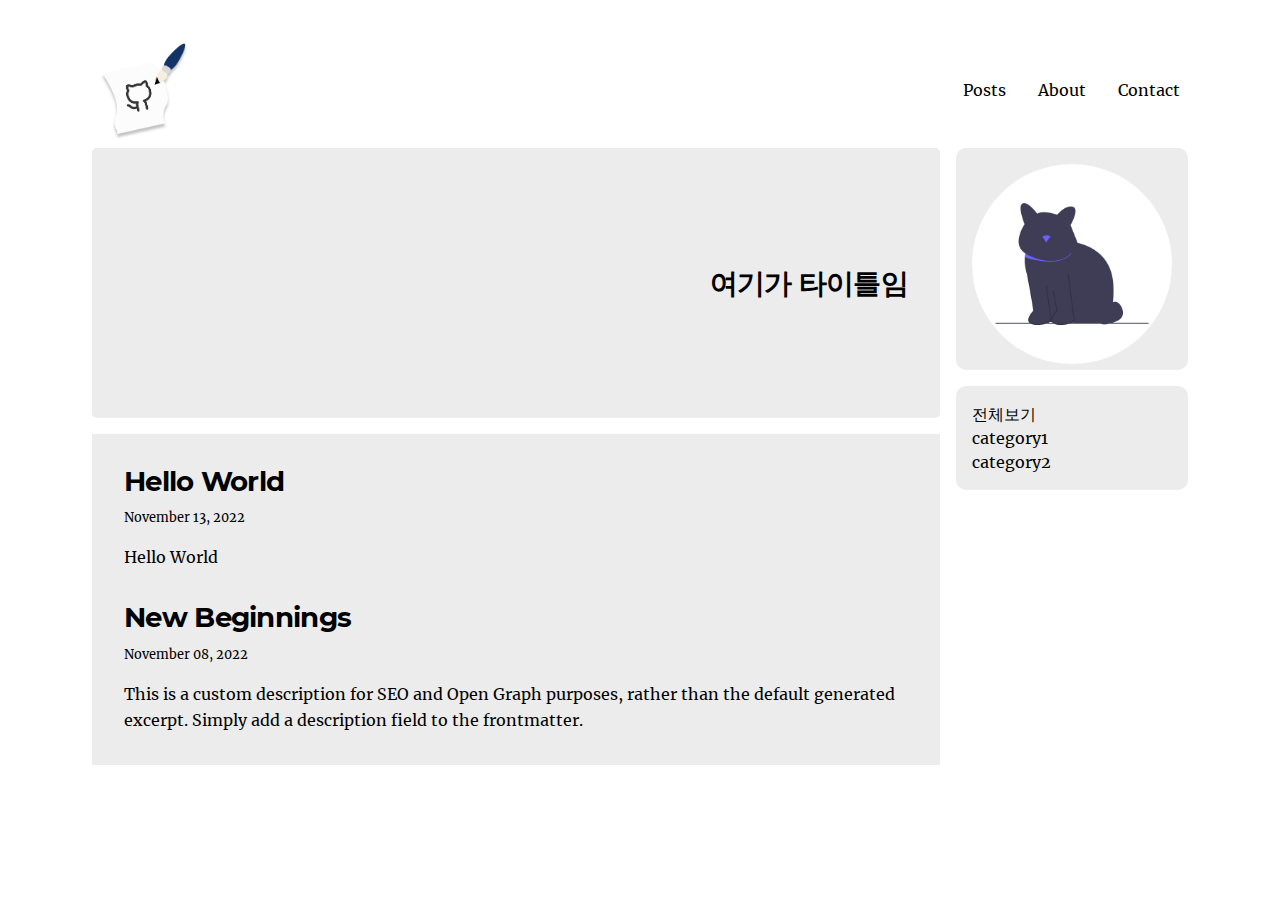
<file: index.html>
<!DOCTYPE html><html lang="en"><head><meta charSet="utf-8"/><meta http-equiv="x-ua-compatible" content="ie=edge"/><meta name="viewport" content="width=device-width, initial-scale=1, shrink-to-fit=no"/><meta name="generator" content="Gatsby 4.24.8"/><meta name="description" content="" data-gatsby-head="true"/><meta property="og:title" content="All posts" data-gatsby-head="true"/><meta property="og:description" content="" data-gatsby-head="true"/><meta property="og:type" content="website" data-gatsby-head="true"/><meta name="twitter:card" content="summary" data-gatsby-head="true"/><meta name="twitter:creator" content="" data-gatsby-head="true"/><meta name="twitter:title" content="All posts" data-gatsby-head="true"/><meta name="twitter:description" content="" data-gatsby-head="true"/><style data-href="/styles.4e8c32e294ae61811838.css" data-identity="gatsby-global-css">@font-face{font-display:swap;font-family:Montserrat;font-style:normal;font-weight:100;src:local("Montserrat Thin "),local("Montserrat-Thin"),url(/static/montserrat-latin-100-8d7d79679b70dbe27172b6460e7a7910.woff2) format("woff2"),url(/static/montserrat-latin-100-ec38980a9e0119a379e2a9b3dbb1901a.woff) format("woff")}@font-face{font-display:swap;font-family:Montserrat;font-style:italic;font-weight:100;src:local("Montserrat Thin italic"),local("Montserrat-Thinitalic"),url(/static/montserrat-latin-100italic-e279051046ba1286706adc886cf1c96b.woff2) format("woff2"),url(/static/montserrat-latin-100italic-3b325a3173c8207435cd1b76e19bf501.woff) format("woff")}@font-face{font-display:swap;font-family:Montserrat;font-style:normal;font-weight:200;src:local("Montserrat Extra Light "),local("Montserrat-Extra Light"),url(/static/montserrat-latin-200-9d266fbbfa6cab7009bd56003b1eeb67.woff2) format("woff2"),url(/static/montserrat-latin-200-2d8ba08717110d27122e54c34b8a5798.woff) format("woff")}@font-face{font-display:swap;font-family:Montserrat;font-style:italic;font-weight:200;src:local("Montserrat Extra Light italic"),local("Montserrat-Extra Lightitalic"),url(/static/montserrat-latin-200italic-6e5b3756583bb2263eb062eae992735e.woff2) format("woff2"),url(/static/montserrat-latin-200italic-a0d6f343e4b536c582926255367a57da.woff) format("woff")}@font-face{font-display:swap;font-family:Montserrat;font-style:normal;font-weight:300;src:local("Montserrat Light "),local("Montserrat-Light"),url(/static/montserrat-latin-300-00b3e893aab5a8fd632d6342eb72551a.woff2) format("woff2"),url(/static/montserrat-latin-300-ea303695ceab35f17e7d062f30e0173b.woff) format("woff")}@font-face{font-display:swap;font-family:Montserrat;font-style:italic;font-weight:300;src:local("Montserrat Light italic"),local("Montserrat-Lightitalic"),url(/static/montserrat-latin-300italic-56f34ea368f6aedf89583d444bbcb227.woff2) format("woff2"),url(/static/montserrat-latin-300italic-54b0bf2c8c4c12ffafd803be2466a790.woff) format("woff")}@font-face{font-display:swap;font-family:Montserrat;font-style:normal;font-weight:400;src:local("Montserrat Regular "),local("Montserrat-Regular"),url(/static/montserrat-latin-400-b71748ae4f80ec8c014def4c5fa8688b.woff2) format("woff2"),url(/static/montserrat-latin-400-0659a9f4e90db5cf51b50d005bff1e41.woff) format("woff")}@font-face{font-display:swap;font-family:Montserrat;font-style:italic;font-weight:400;src:local("Montserrat Regular italic"),local("Montserrat-Regularitalic"),url(/static/montserrat-latin-400italic-6eed6b4cbb809c6efc7aa7ddad6dbe3e.woff2) format("woff2"),url(/static/montserrat-latin-400italic-7583622cfde30ae49086d18447ab28e7.woff) format("woff")}@font-face{font-display:swap;font-family:Montserrat;font-style:normal;font-weight:500;src:local("Montserrat Medium "),local("Montserrat-Medium"),url(/static/montserrat-latin-500-091b209546e16313fd4f4fc36090c757.woff2) format("woff2"),url(/static/montserrat-latin-500-edd311588712a96bbf435fad264fff62.woff) format("woff")}@font-face{font-display:swap;font-family:Montserrat;font-style:italic;font-weight:500;src:local("Montserrat Medium italic"),local("Montserrat-Mediumitalic"),url(/static/montserrat-latin-500italic-c90ced68b46050061d1a41842d6dfb43.woff2) format("woff2"),url(/static/montserrat-latin-500italic-5146cbfe02b1deea5dffea27a5f2f998.woff) format("woff")}@font-face{font-display:swap;font-family:Montserrat;font-style:normal;font-weight:600;src:local("Montserrat SemiBold "),local("Montserrat-SemiBold"),url(/static/montserrat-latin-600-0480d2f8a71f38db8633b84d8722e0c2.woff2) format("woff2"),url(/static/montserrat-latin-600-b77863a375260a05dd13f86a1cee598f.woff) format("woff")}@font-face{font-display:swap;font-family:Montserrat;font-style:italic;font-weight:600;src:local("Montserrat SemiBold italic"),local("Montserrat-SemiBolditalic"),url(/static/montserrat-latin-600italic-cf46ffb11f3a60d7df0567f8851a1d00.woff2) format("woff2"),url(/static/montserrat-latin-600italic-c4fcfeeb057724724097167e57bd7801.woff) format("woff")}@font-face{font-display:swap;font-family:Montserrat;font-style:normal;font-weight:700;src:local("Montserrat Bold "),local("Montserrat-Bold"),url(/static/montserrat-latin-700-7dbcc8a5ea2289d83f657c25b4be6193.woff2) format("woff2"),url(/static/montserrat-latin-700-99271a835e1cae8c76ef8bba99a8cc4e.woff) format("woff")}@font-face{font-display:swap;font-family:Montserrat;font-style:italic;font-weight:700;src:local("Montserrat Bold italic"),local("Montserrat-Bolditalic"),url(/static/montserrat-latin-700italic-c41ad6bdb4bd504a843d546d0a47958d.woff2) format("woff2"),url(/static/montserrat-latin-700italic-6779372f04095051c62ed36bc1dcc142.woff) format("woff")}@font-face{font-display:swap;font-family:Montserrat;font-style:normal;font-weight:800;src:local("Montserrat ExtraBold "),local("Montserrat-ExtraBold"),url(/static/montserrat-latin-800-db9a3e0ba7eaea32e5f55328ace6cf23.woff2) format("woff2"),url(/static/montserrat-latin-800-4e3c615967a2360f5db87d2f0fd2456f.woff) format("woff")}@font-face{font-display:swap;font-family:Montserrat;font-style:italic;font-weight:800;src:local("Montserrat ExtraBold italic"),local("Montserrat-ExtraBolditalic"),url(/static/montserrat-latin-800italic-bf45bfa14805969eda318973947bc42b.woff2) format("woff2"),url(/static/montserrat-latin-800italic-fe82abb0bcede51bf724254878e0c374.woff) format("woff")}@font-face{font-display:swap;font-family:Montserrat;font-style:normal;font-weight:900;src:local("Montserrat Black "),local("Montserrat-Black"),url(/static/montserrat-latin-900-e66c7edc609e24bacbb705175669d814.woff2) format("woff2"),url(/static/montserrat-latin-900-8211f418baeb8ec880b80ba3c682f957.woff) format("woff")}@font-face{font-display:swap;font-family:Montserrat;font-style:italic;font-weight:900;src:local("Montserrat Black italic"),local("Montserrat-Blackitalic"),url(/static/montserrat-latin-900italic-4454c775e48152c1a72510ceed3603e2.woff2) format("woff2"),url(/static/montserrat-latin-900italic-efcaa0f6a82ee0640b83a0916e6e8d68.woff) format("woff")}@font-face{font-display:swap;font-family:Merriweather;font-style:normal;font-weight:300;src:local("Merriweather Light "),local("Merriweather-Light"),url(/static/merriweather-latin-300-fc117160c69a8ea0851b26dd14748ee4.woff2) format("woff2"),url(/static/merriweather-latin-300-58b18067ebbd21fda77b67e73c241d3b.woff) format("woff")}@font-face{font-display:swap;font-family:Merriweather;font-style:italic;font-weight:300;src:local("Merriweather Light italic"),local("Merriweather-Lightitalic"),url(/static/merriweather-latin-300italic-fe29961474f8dbf77c0aa7b9a629e4bc.woff2) format("woff2"),url(/static/merriweather-latin-300italic-23c3f1f88683618a4fb8d265d33d383a.woff) format("woff")}@font-face{font-display:swap;font-family:Merriweather;font-style:normal;font-weight:400;src:local("Merriweather Regular "),local("Merriweather-Regular"),url(/static/merriweather-latin-400-d9479e8023bef9cbd9bf8d6eabd6bf36.woff2) format("woff2"),url(/static/merriweather-latin-400-040426f99ff6e00b86506452e0d1f10b.woff) format("woff")}@font-face{font-display:swap;font-family:Merriweather;font-style:italic;font-weight:400;src:local("Merriweather Regular italic"),local("Merriweather-Regularitalic"),url(/static/merriweather-latin-400italic-2de7bfeaf08fb03d4315d49947f062f7.woff2) format("woff2"),url(/static/merriweather-latin-400italic-79db67aca65f5285964ab332bd65f451.woff) format("woff")}@font-face{font-display:swap;font-family:Merriweather;font-style:normal;font-weight:700;src:local("Merriweather Bold "),local("Merriweather-Bold"),url(/static/merriweather-latin-700-4b08e01d805fa35d7bf777f1b24314ae.woff2) format("woff2"),url(/static/merriweather-latin-700-22fb8afba4ab1f093b6ef9e28a9b6e92.woff) format("woff")}@font-face{font-display:swap;font-family:Merriweather;font-style:italic;font-weight:700;src:local("Merriweather Bold italic"),local("Merriweather-Bolditalic"),url(/static/merriweather-latin-700italic-cd92541b177652fffb6e3b952f1c33f1.woff2) format("woff2"),url(/static/merriweather-latin-700italic-f87f3d87cea0dd0979bfc8ac9ea90243.woff) format("woff")}@font-face{font-display:swap;font-family:Merriweather;font-style:normal;font-weight:900;src:local("Merriweather Black "),local("Merriweather-Black"),url(/static/merriweather-latin-900-f813fc6a4bee46eda5224ac7ebf1b7be.woff2) format("woff2"),url(/static/merriweather-latin-900-5d4e42cb44410674acd99153d57df032.woff) format("woff")}@font-face{font-display:swap;font-family:Merriweather;font-style:italic;font-weight:900;src:local("Merriweather Black italic"),local("Merriweather-Blackitalic"),url(/static/merriweather-latin-900italic-b7901d85486871c1779c0e93ddd85656.woff2) format("woff2"),url(/static/merriweather-latin-900italic-9647f9fdab98756989a8a5550eb205c3.woff) format("woff")}


/*! normalize.css v8.0.1 | MIT License | github.com/necolas/normalize.css */html{-webkit-text-size-adjust:100%;line-height:1.15}body{margin:0}main{display:block}h1{font-size:2em;margin:.67em 0}hr{box-sizing:content-box;height:0;overflow:visible}pre{font-family:monospace,monospace;font-size:1em}a{background-color:transparent}abbr[title]{border-bottom:none;text-decoration:underline;-webkit-text-decoration:underline dotted;text-decoration:underline dotted}b,strong{font-weight:bolder}code,kbd,samp{font-family:monospace,monospace;font-size:1em}small{font-size:80%}sub,sup{font-size:75%;line-height:0;position:relative;vertical-align:baseline}sub{bottom:-.25em}sup{top:-.5em}img{border-style:none}button,input,optgroup,select,textarea{font-family:inherit;font-size:100%;line-height:1.15;margin:0}button,input{overflow:visible}button,select{text-transform:none}[type=button],[type=reset],[type=submit],button{-webkit-appearance:button}[type=button]::-moz-focus-inner,[type=reset]::-moz-focus-inner,[type=submit]::-moz-focus-inner,button::-moz-focus-inner{border-style:none;padding:0}[type=button]:-moz-focusring,[type=reset]:-moz-focusring,[type=submit]:-moz-focusring,button:-moz-focusring{outline:1px dotted ButtonText}fieldset{padding:.35em .75em .625em}legend{box-sizing:border-box;color:inherit;display:table;max-width:100%;padding:0;white-space:normal}progress{vertical-align:baseline}textarea{overflow:auto}[type=checkbox],[type=radio]{box-sizing:border-box;padding:0}[type=number]::-webkit-inner-spin-button,[type=number]::-webkit-outer-spin-button{height:auto}[type=search]{-webkit-appearance:textfield;outline-offset:-2px}[type=search]::-webkit-search-decoration{-webkit-appearance:none}::-webkit-file-upload-button{-webkit-appearance:button;font:inherit}details{display:block}summary{display:list-item}[hidden]{display:none}:root{--maxWidth-none:"none";--maxWidth-xs:20rem;--maxWidth-sm:24rem;--maxWidth-md:28rem;--maxWidth-lg:32rem;--maxWidth-xl:36rem;--maxWidth-2xl:42rem;--maxWidth-3xl:48rem;--maxWidth-4xl:56rem;--maxWidth-5xl:64rem;--maxWidth-6xl:72rem;--maxWidth-full:"100%";--maxWidth-wrapper:var(--maxWidth-6xl);--spacing-px:"1px";--spacing-0:0;--spacing-1:0.25rem;--spacing-2:0.5rem;--spacing-3:0.75rem;--spacing-4:1rem;--spacing-5:1.25rem;--spacing-6:1.5rem;--spacing-8:2rem;--spacing-10:2.5rem;--spacing-12:3rem;--spacing-16:4rem;--spacing-20:5rem;--spacing-24:6rem;--spacing-32:8rem;--fontFamily-sans:Montserrat,system-ui,-apple-system,BlinkMacSystemFont,"Segoe UI",Roboto,"Helvetica Neue",Arial,"Noto Sans",sans-serif,"Apple Color Emoji","Segoe UI Emoji","Segoe UI Symbol","Noto Color Emoji";--fontFamily-serif:"Merriweather","Georgia",Cambria,"Times New Roman",Times,serif;--font-body:var(--fontFamily-serif);--font-heading:var(--fontFamily-sans);--fontWeight-normal:400;--fontWeight-medium:500;--fontWeight-semibold:600;--fontWeight-bold:700;--fontWeight-extrabold:800;--fontWeight-black:900;--fontSize-root:16px;--lineHeight-none:1;--lineHeight-tight:1.1;--lineHeight-normal:1.5;--lineHeight-relaxed:1.625;--fontSize-0:0.833rem;--fontSize-1:1rem;--fontSize-2:1.2rem;--fontSize-3:1.44rem;--fontSize-4:1.728rem;--fontSize-5:2.074rem;--fontSize-6:2.488rem;--fontSize-7:2.986rem;--color-primary:#005b99;--color-text:#2e353f;--color-text-light:#4f5969;--color-heading:#1a202c;--color-heading-black:#000;--color-accent:#d1dce5}*,:after,:before{box-sizing:border-box}html{-webkit-font-smoothing:antialiased;-moz-osx-font-smoothing:grayscale;font-size:var(--fontSize-root);line-height:var(--lineHeight-normal)}body{color:var(--color-text);font-family:var(--font-body);font-size:var(--fontSize-1)}footer{padding:var(--spacing-6) var(--spacing-0)}hr{background:var(--color-accent);border:0;height:1px}h1,h2,h3,h4,h5,h6{font-family:var(--font-heading);letter-spacing:-.025em;line-height:var(--lineHeight-tight);margin-bottom:var(--spacing-6);margin-top:var(--spacing-12)}h2,h3,h4,h5,h6{color:var(--color-heading);font-weight:var(--fontWeight-bold)}h1{color:var(--color-heading-black);font-size:var(--fontSize-6);font-weight:var(--fontWeight-black)}h2{font-size:var(--fontSize-5)}h3{font-size:var(--fontSize-4)}h4{font-size:var(--fontSize-3)}h5{font-size:var(--fontSize-2)}h6{font-size:var(--fontSize-1)}h1>a,h2>a,h3>a,h4>a,h5>a,h6>a{color:inherit;text-decoration:none}p{--baseline-multiplier:0.179;--x-height-multiplier:0.35;line-height:var(--lineHeight-relaxed);margin:var(--spacing-0) var(--spacing-0) var(--spacing-8) var(--spacing-0)}ol,p,ul{padding:var(--spacing-0)}ol,ul{list-style-image:none;list-style-position:outside;margin-bottom:var(--spacing-8);margin-left:var(--spacing-0);margin-right:var(--spacing-0)}ol li,ul li{padding-left:var(--spacing-0)}li>p,ol li,ul li{margin-bottom:calc(var(--spacing-8)/2)}li :last-child{margin-bottom:var(--spacing-0)}li>ul{margin-left:var(--spacing-8);margin-top:calc(var(--spacing-8)/2)}blockquote{border-left:var(--spacing-1) solid var(--color-primary);color:var(--color-text-light);font-size:var(--fontSize-2);font-style:italic;margin-bottom:var(--spacing-8);margin-left:calc(var(--spacing-6)*-1);margin-right:var(--spacing-8);padding:var(--spacing-0) var(--spacing-0) var(--spacing-0) var(--spacing-6)}blockquote>:last-child{margin-bottom:var(--spacing-0)}blockquote>ol,blockquote>ul{list-style-position:inside}table{border-collapse:collapse;border-spacing:.25rem;margin-bottom:var(--spacing-8);width:100%}table thead tr th{border-bottom:1px solid var(--color-accent)}a,a:focus,a:hover{text-decoration:none}.global-wrapper{margin:var(--spacing-0) auto;max-width:var(--maxWidth-wrapper);padding:var(--spacing-10) var(--spacing-5)}.global-header{margin-bottom:var(--spacing-12)}.main-heading{font-size:var(--fontSize-7);margin:0}.post-list-container{margin:var(--spacing-2)}.post-list-item{margin-bottom:var(--spacing-8);margin-left:var(--spacing-8);margin-right:var(--spacing-8);padding-top:var(--spacing-4)}.post-list-item p{margin-bottom:var(--spacing-0)}.post-list-item header{margin-bottom:var(--spacing-4)}.header-link-home{font-family:var(--font-heading);font-size:var(--fontSize-2);font-weight:var(--fontWeight-bold);text-decoration:none}.profile p{margin-bottom:var(--spacing-2);margin-left:var(--spacing-2);margin-top:var(--spacing-2)}.profile .name{font-size:var(--fontSize-2);text-align:center}.profile div{max-width:250px}.profile-avatar{border-radius:100%;margin-bottom:var(--spacing-0);margin-left:var(--spacing-4);margin-right:var(--spacing-4);min-width:200px}.blog-post header h1{margin:var(--spacing-0) var(--spacing-0) var(--spacing-4) var(--spacing-0)}.blog-post header p{font-family:var(--font-heading);font-size:var(--fontSize-2)}.blog-post-nav ul{margin:var(--spacing-0)}.gatsby-highlight{margin-bottom:var(--spacing-8)}@media (max-width:42rem){blockquote{margin-left:var(--spacing-0);padding:var(--spacing-0) var(--spacing-0) var(--spacing-0) var(--spacing-4)}ol,ul{list-style-position:inside}}.logo-container{height:100px;width:100}.logo-img{height:100px;-o-object-fit:contain;object-fit:contain;text-align:center;width:120px}.title{align-items:center;border-radius:5px;display:flex;margin:var(--spacing-2);padding:var(--spacing-8)}.title h3{margin:0}.post-list-item h2{font-size:var(--fontSize-4);margin-bottom:var(--spacing-2);margin-top:var(--spacing-0)}.page{margin-left:var(--spacing-4);margin-right:var(--spacing-4)}.page-container{align-items:center;display:flex;padding-bottom:var(--spacing-8);padding-top:var(--spacing-8);width:100%}.profile{padding-top:var(--spacing-4)}.category,.profile{border-radius:10px;margin:var(--spacing-2)}.category{padding:var(--spacing-4)}.display-row{display:flex}.display-column{display:flex;flex-direction:column}.display-grid-l{display:grid;grid-template-columns:1fr 4fr}.display-grid-r{display:grid;grid-template-columns:4fr 1fr}.category{background-color:#ececec}.category a,.profile{color:#000}.profile,.title{background-color:#ececec}.title{height:30vh;justify-content:flex-end}.title h3{color:#000}.post-list-container{background-color:#ececec;color:#000}.post-list-item h2{color:#000}.page-container{background-color:#fff;justify-content:flex-end}.page a{color:#000}code[class*=language-],pre[class*=language-]{word-wrap:normal;background:none;color:#000;font-family:Consolas,Monaco,Andale Mono,Ubuntu Mono,monospace;font-size:1em;-webkit-hyphens:none;hyphens:none;line-height:1.5;-o-tab-size:4;tab-size:4;text-align:left;text-shadow:0 1px #fff;white-space:pre;word-break:normal;word-spacing:normal}code[class*=language-] ::selection,code[class*=language-]::selection,pre[class*=language-] ::selection,pre[class*=language-]::selection{background:#b3d4fc;text-shadow:none}@media print{code[class*=language-],pre[class*=language-]{text-shadow:none}}pre[class*=language-]{margin:.5em 0;overflow:auto;padding:1em}:not(pre)>code[class*=language-],pre[class*=language-]{background:#f5f2f0}:not(pre)>code[class*=language-]{border-radius:.3em;padding:.1em;white-space:normal}.token.cdata,.token.comment,.token.doctype,.token.prolog{color:#708090}.token.punctuation{color:#999}.token.namespace{opacity:.7}.token.boolean,.token.constant,.token.deleted,.token.number,.token.property,.token.symbol,.token.tag{color:#905}.token.attr-name,.token.builtin,.token.char,.token.inserted,.token.selector,.token.string{color:#690}.language-css .token.string,.style .token.string,.token.entity,.token.operator,.token.url{background:hsla(0,0%,100%,.5);color:#9a6e3a}.token.atrule,.token.attr-value,.token.keyword{color:#07a}.token.class-name,.token.function{color:#dd4a68}.token.important,.token.regex,.token.variable{color:#e90}.token.bold,.token.important{font-weight:700}.token.italic{font-style:italic}.token.entity{cursor:help}</style><title data-gatsby-head="true">All posts</title><style>.gatsby-image-wrapper{position:relative;overflow:hidden}.gatsby-image-wrapper picture.object-fit-polyfill{position:static!important}.gatsby-image-wrapper img{bottom:0;height:100%;left:0;margin:0;max-width:none;padding:0;position:absolute;right:0;top:0;width:100%;object-fit:cover}.gatsby-image-wrapper [data-main-image]{opacity:0;transform:translateZ(0);transition:opacity .25s linear;will-change:opacity}.gatsby-image-wrapper-constrained{display:inline-block;vertical-align:top}</style><noscript><style>.gatsby-image-wrapper noscript [data-main-image]{opacity:1!important}.gatsby-image-wrapper [data-placeholder-image]{opacity:0!important}</style></noscript><script type="module">const e="undefined"!=typeof HTMLImageElement&&"loading"in HTMLImageElement.prototype;e&&document.body.addEventListener("load",(function(e){const t=e.target;if(void 0===t.dataset.mainImage)return;if(void 0===t.dataset.gatsbyImageSsr)return;let a=null,n=t;for(;null===a&&n;)void 0!==n.parentNode.dataset.gatsbyImageWrapper&&(a=n.parentNode),n=n.parentNode;const o=a.querySelector("[data-placeholder-image]"),r=new Image;r.src=t.currentSrc,r.decode().catch((()=>{})).then((()=>{t.style.opacity=1,o&&(o.style.opacity=0,o.style.transition="opacity 500ms linear")}))}),!0);</script><link rel="alternate" type="application/rss+xml" title="Gatsby Starter Blog RSS Feed" href="/rss.xml"/><link rel="icon" href="/favicon-32x32.png?v=2af7dbb7fecd39735345d09a3ebd7fdc" type="image/png"/><link rel="manifest" href="/manifest.webmanifest" crossorigin="anonymous"/><link rel="apple-touch-icon" sizes="48x48" href="/icons/icon-48x48.png?v=2af7dbb7fecd39735345d09a3ebd7fdc"/><link rel="apple-touch-icon" sizes="72x72" href="/icons/icon-72x72.png?v=2af7dbb7fecd39735345d09a3ebd7fdc"/><link rel="apple-touch-icon" sizes="96x96" href="/icons/icon-96x96.png?v=2af7dbb7fecd39735345d09a3ebd7fdc"/><link rel="apple-touch-icon" sizes="144x144" href="/icons/icon-144x144.png?v=2af7dbb7fecd39735345d09a3ebd7fdc"/><link rel="apple-touch-icon" sizes="192x192" href="/icons/icon-192x192.png?v=2af7dbb7fecd39735345d09a3ebd7fdc"/><link rel="apple-touch-icon" sizes="256x256" href="/icons/icon-256x256.png?v=2af7dbb7fecd39735345d09a3ebd7fdc"/><link rel="apple-touch-icon" sizes="384x384" href="/icons/icon-384x384.png?v=2af7dbb7fecd39735345d09a3ebd7fdc"/><link rel="apple-touch-icon" sizes="512x512" href="/icons/icon-512x512.png?v=2af7dbb7fecd39735345d09a3ebd7fdc"/></head><body><div id="___gatsby"><div style="outline:none" tabindex="-1" id="gatsby-focus-wrapper"><div class="global-wrapper"><main><div class="display-row"><div class="logo-container"><img src="/static/gatsby-icon-8fb027d91d1fd0bc7fe0eb613a8e7a8d.png" class="logo-img" alt="logoImg"/></div><div class="page-container"><div class="page"><a href="/blog">Posts</a></div><div class="page"><a href="/about/">About</a></div><div class="page"><a href="/contact/">Contact</a></div></div></div><div class="display-row"><div class="display-grid-r"><div class="display-column"><div class="title"><h3>여기가 타이틀임</h3></div><div class="post-list-container"><ol style="list-style:none"><li><article class="post-list-item" itemscope="" itemType="http://schema.org/Article"><header><h2><a itemProp="url" href="/blog/1668304655157/"><span itemProp="headline">Hello World</span></a></h2><small>November 13, 2022</small></header><section><p itemProp="description">Hello World</p></section></article></li><li><article class="post-list-item" itemscope="" itemType="http://schema.org/Article"><header><h2><a itemProp="url" href="/blog/1667910911415/"><span itemProp="headline">New Beginnings</span></a></h2><small>November 08, 2022</small></header><section><p itemProp="description">This is a custom description for SEO and Open Graph purposes, rather than the default generated excerpt. Simply add a description field to the frontmatter.</p></section></article></li></ol></div></div><div class="display-column"><div class="profile"><img src="../assets/profile-pic.png" width="200" height="200" class="profile-avatar" alt="Profile picture"/><div></div><div></div></div><div class="category"><nav><div><a href="/all-posts">전체보기</a></div><div><a href="/category1/">category1</a></div><div><a href="/category2/">category2</a></div></nav></div></div></div></div></main></div></div><div id="gatsby-announcer" style="position:absolute;top:0;width:1px;height:1px;padding:0;overflow:hidden;clip:rect(0, 0, 0, 0);white-space:nowrap;border:0" aria-live="assertive" aria-atomic="true"></div></div><script id="gatsby-script-loader">/*<![CDATA[*/window.pagePath="/";window.___webpackCompilationHash="61281f80d9a82e7561da";/*]]>*/</script><script id="gatsby-chunk-mapping">/*<![CDATA[*/window.___chunkMapping={"polyfill":["/polyfill-afa68794cf9a69af341a.js"],"app":["/app-5c398a047cd24b1a0a57.js"],"component---src-pages-404-js":["/component---src-pages-404-js-9dbca9cf6cb3594320fb.js"],"component---src-pages-all-posts-js":["/component---src-pages-all-posts-js-c652343fbd15bd58abf5.js"],"component---src-pages-blog-js":["/component---src-pages-blog-js-c7fa1ec32466fe722552.js"],"component---src-pages-empty-posts-js":["/component---src-pages-empty-posts-js-5a7df87d8e7b9d2f614a.js"],"component---src-pages-index-js":["/component---src-pages-index-js-a2df1d79ed4143cc6d30.js"],"component---src-pages-using-typescript-tsx":["/component---src-pages-using-typescript-tsx-94804d424bd4395b22ba.js"],"component---src-templates-blog-page-js":["/component---src-templates-blog-page-js-7c9bd6fce8fede6570cd.js"],"component---src-templates-blog-post-js":["/component---src-templates-blog-post-js-db284f2bdfd571ce4acc.js"],"component---src-templates-category-posts-js":["/component---src-templates-category-posts-js-629eac37da48cfa4dfac.js"]};/*]]>*/</script><script src="/polyfill-afa68794cf9a69af341a.js" nomodule=""></script><script src="/app-5c398a047cd24b1a0a57.js" async=""></script><script src="/framework-0ff3ad83d0d20e5cd061.js" async=""></script><script src="/webpack-runtime-722ccc8c405f59825252.js" async=""></script></body></html>
</file>
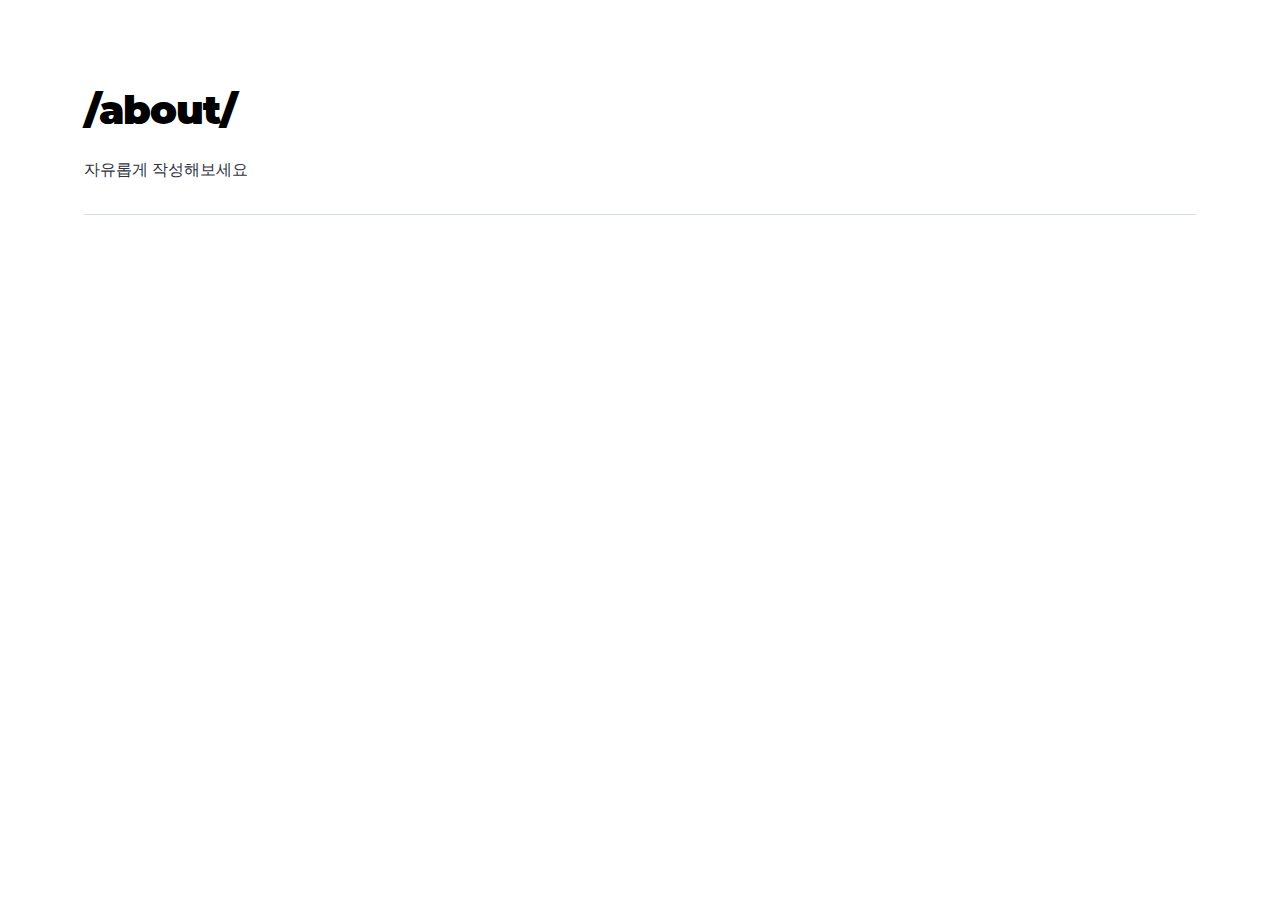
<file: about/index.html>
<!DOCTYPE html><html lang="en"><head><meta charSet="utf-8"/><meta http-equiv="x-ua-compatible" content="ie=edge"/><meta name="viewport" content="width=device-width, initial-scale=1, shrink-to-fit=no"/><meta name="generator" content="Gatsby 4.24.8"/><meta name="description" content="자유롭게 작성해보세요" data-gatsby-head="true"/><meta property="og:title" content="e318091e-f5ff-5912-a95a-e22d6cea5e49" data-gatsby-head="true"/><meta property="og:description" content="자유롭게 작성해보세요" data-gatsby-head="true"/><meta property="og:type" content="website" data-gatsby-head="true"/><meta name="twitter:card" content="summary" data-gatsby-head="true"/><meta name="twitter:creator" content="" data-gatsby-head="true"/><meta name="twitter:title" content="e318091e-f5ff-5912-a95a-e22d6cea5e49" data-gatsby-head="true"/><meta name="twitter:description" content="자유롭게 작성해보세요" data-gatsby-head="true"/><style data-href="/styles.4e8c32e294ae61811838.css" data-identity="gatsby-global-css">@font-face{font-display:swap;font-family:Montserrat;font-style:normal;font-weight:100;src:local("Montserrat Thin "),local("Montserrat-Thin"),url(/static/montserrat-latin-100-8d7d79679b70dbe27172b6460e7a7910.woff2) format("woff2"),url(/static/montserrat-latin-100-ec38980a9e0119a379e2a9b3dbb1901a.woff) format("woff")}@font-face{font-display:swap;font-family:Montserrat;font-style:italic;font-weight:100;src:local("Montserrat Thin italic"),local("Montserrat-Thinitalic"),url(/static/montserrat-latin-100italic-e279051046ba1286706adc886cf1c96b.woff2) format("woff2"),url(/static/montserrat-latin-100italic-3b325a3173c8207435cd1b76e19bf501.woff) format("woff")}@font-face{font-display:swap;font-family:Montserrat;font-style:normal;font-weight:200;src:local("Montserrat Extra Light "),local("Montserrat-Extra Light"),url(/static/montserrat-latin-200-9d266fbbfa6cab7009bd56003b1eeb67.woff2) format("woff2"),url(/static/montserrat-latin-200-2d8ba08717110d27122e54c34b8a5798.woff) format("woff")}@font-face{font-display:swap;font-family:Montserrat;font-style:italic;font-weight:200;src:local("Montserrat Extra Light italic"),local("Montserrat-Extra Lightitalic"),url(/static/montserrat-latin-200italic-6e5b3756583bb2263eb062eae992735e.woff2) format("woff2"),url(/static/montserrat-latin-200italic-a0d6f343e4b536c582926255367a57da.woff) format("woff")}@font-face{font-display:swap;font-family:Montserrat;font-style:normal;font-weight:300;src:local("Montserrat Light "),local("Montserrat-Light"),url(/static/montserrat-latin-300-00b3e893aab5a8fd632d6342eb72551a.woff2) format("woff2"),url(/static/montserrat-latin-300-ea303695ceab35f17e7d062f30e0173b.woff) format("woff")}@font-face{font-display:swap;font-family:Montserrat;font-style:italic;font-weight:300;src:local("Montserrat Light italic"),local("Montserrat-Lightitalic"),url(/static/montserrat-latin-300italic-56f34ea368f6aedf89583d444bbcb227.woff2) format("woff2"),url(/static/montserrat-latin-300italic-54b0bf2c8c4c12ffafd803be2466a790.woff) format("woff")}@font-face{font-display:swap;font-family:Montserrat;font-style:normal;font-weight:400;src:local("Montserrat Regular "),local("Montserrat-Regular"),url(/static/montserrat-latin-400-b71748ae4f80ec8c014def4c5fa8688b.woff2) format("woff2"),url(/static/montserrat-latin-400-0659a9f4e90db5cf51b50d005bff1e41.woff) format("woff")}@font-face{font-display:swap;font-family:Montserrat;font-style:italic;font-weight:400;src:local("Montserrat Regular italic"),local("Montserrat-Regularitalic"),url(/static/montserrat-latin-400italic-6eed6b4cbb809c6efc7aa7ddad6dbe3e.woff2) format("woff2"),url(/static/montserrat-latin-400italic-7583622cfde30ae49086d18447ab28e7.woff) format("woff")}@font-face{font-display:swap;font-family:Montserrat;font-style:normal;font-weight:500;src:local("Montserrat Medium "),local("Montserrat-Medium"),url(/static/montserrat-latin-500-091b209546e16313fd4f4fc36090c757.woff2) format("woff2"),url(/static/montserrat-latin-500-edd311588712a96bbf435fad264fff62.woff) format("woff")}@font-face{font-display:swap;font-family:Montserrat;font-style:italic;font-weight:500;src:local("Montserrat Medium italic"),local("Montserrat-Mediumitalic"),url(/static/montserrat-latin-500italic-c90ced68b46050061d1a41842d6dfb43.woff2) format("woff2"),url(/static/montserrat-latin-500italic-5146cbfe02b1deea5dffea27a5f2f998.woff) format("woff")}@font-face{font-display:swap;font-family:Montserrat;font-style:normal;font-weight:600;src:local("Montserrat SemiBold "),local("Montserrat-SemiBold"),url(/static/montserrat-latin-600-0480d2f8a71f38db8633b84d8722e0c2.woff2) format("woff2"),url(/static/montserrat-latin-600-b77863a375260a05dd13f86a1cee598f.woff) format("woff")}@font-face{font-display:swap;font-family:Montserrat;font-style:italic;font-weight:600;src:local("Montserrat SemiBold italic"),local("Montserrat-SemiBolditalic"),url(/static/montserrat-latin-600italic-cf46ffb11f3a60d7df0567f8851a1d00.woff2) format("woff2"),url(/static/montserrat-latin-600italic-c4fcfeeb057724724097167e57bd7801.woff) format("woff")}@font-face{font-display:swap;font-family:Montserrat;font-style:normal;font-weight:700;src:local("Montserrat Bold "),local("Montserrat-Bold"),url(/static/montserrat-latin-700-7dbcc8a5ea2289d83f657c25b4be6193.woff2) format("woff2"),url(/static/montserrat-latin-700-99271a835e1cae8c76ef8bba99a8cc4e.woff) format("woff")}@font-face{font-display:swap;font-family:Montserrat;font-style:italic;font-weight:700;src:local("Montserrat Bold italic"),local("Montserrat-Bolditalic"),url(/static/montserrat-latin-700italic-c41ad6bdb4bd504a843d546d0a47958d.woff2) format("woff2"),url(/static/montserrat-latin-700italic-6779372f04095051c62ed36bc1dcc142.woff) format("woff")}@font-face{font-display:swap;font-family:Montserrat;font-style:normal;font-weight:800;src:local("Montserrat ExtraBold "),local("Montserrat-ExtraBold"),url(/static/montserrat-latin-800-db9a3e0ba7eaea32e5f55328ace6cf23.woff2) format("woff2"),url(/static/montserrat-latin-800-4e3c615967a2360f5db87d2f0fd2456f.woff) format("woff")}@font-face{font-display:swap;font-family:Montserrat;font-style:italic;font-weight:800;src:local("Montserrat ExtraBold italic"),local("Montserrat-ExtraBolditalic"),url(/static/montserrat-latin-800italic-bf45bfa14805969eda318973947bc42b.woff2) format("woff2"),url(/static/montserrat-latin-800italic-fe82abb0bcede51bf724254878e0c374.woff) format("woff")}@font-face{font-display:swap;font-family:Montserrat;font-style:normal;font-weight:900;src:local("Montserrat Black "),local("Montserrat-Black"),url(/static/montserrat-latin-900-e66c7edc609e24bacbb705175669d814.woff2) format("woff2"),url(/static/montserrat-latin-900-8211f418baeb8ec880b80ba3c682f957.woff) format("woff")}@font-face{font-display:swap;font-family:Montserrat;font-style:italic;font-weight:900;src:local("Montserrat Black italic"),local("Montserrat-Blackitalic"),url(/static/montserrat-latin-900italic-4454c775e48152c1a72510ceed3603e2.woff2) format("woff2"),url(/static/montserrat-latin-900italic-efcaa0f6a82ee0640b83a0916e6e8d68.woff) format("woff")}@font-face{font-display:swap;font-family:Merriweather;font-style:normal;font-weight:300;src:local("Merriweather Light "),local("Merriweather-Light"),url(/static/merriweather-latin-300-fc117160c69a8ea0851b26dd14748ee4.woff2) format("woff2"),url(/static/merriweather-latin-300-58b18067ebbd21fda77b67e73c241d3b.woff) format("woff")}@font-face{font-display:swap;font-family:Merriweather;font-style:italic;font-weight:300;src:local("Merriweather Light italic"),local("Merriweather-Lightitalic"),url(/static/merriweather-latin-300italic-fe29961474f8dbf77c0aa7b9a629e4bc.woff2) format("woff2"),url(/static/merriweather-latin-300italic-23c3f1f88683618a4fb8d265d33d383a.woff) format("woff")}@font-face{font-display:swap;font-family:Merriweather;font-style:normal;font-weight:400;src:local("Merriweather Regular "),local("Merriweather-Regular"),url(/static/merriweather-latin-400-d9479e8023bef9cbd9bf8d6eabd6bf36.woff2) format("woff2"),url(/static/merriweather-latin-400-040426f99ff6e00b86506452e0d1f10b.woff) format("woff")}@font-face{font-display:swap;font-family:Merriweather;font-style:italic;font-weight:400;src:local("Merriweather Regular italic"),local("Merriweather-Regularitalic"),url(/static/merriweather-latin-400italic-2de7bfeaf08fb03d4315d49947f062f7.woff2) format("woff2"),url(/static/merriweather-latin-400italic-79db67aca65f5285964ab332bd65f451.woff) format("woff")}@font-face{font-display:swap;font-family:Merriweather;font-style:normal;font-weight:700;src:local("Merriweather Bold "),local("Merriweather-Bold"),url(/static/merriweather-latin-700-4b08e01d805fa35d7bf777f1b24314ae.woff2) format("woff2"),url(/static/merriweather-latin-700-22fb8afba4ab1f093b6ef9e28a9b6e92.woff) format("woff")}@font-face{font-display:swap;font-family:Merriweather;font-style:italic;font-weight:700;src:local("Merriweather Bold italic"),local("Merriweather-Bolditalic"),url(/static/merriweather-latin-700italic-cd92541b177652fffb6e3b952f1c33f1.woff2) format("woff2"),url(/static/merriweather-latin-700italic-f87f3d87cea0dd0979bfc8ac9ea90243.woff) format("woff")}@font-face{font-display:swap;font-family:Merriweather;font-style:normal;font-weight:900;src:local("Merriweather Black "),local("Merriweather-Black"),url(/static/merriweather-latin-900-f813fc6a4bee46eda5224ac7ebf1b7be.woff2) format("woff2"),url(/static/merriweather-latin-900-5d4e42cb44410674acd99153d57df032.woff) format("woff")}@font-face{font-display:swap;font-family:Merriweather;font-style:italic;font-weight:900;src:local("Merriweather Black italic"),local("Merriweather-Blackitalic"),url(/static/merriweather-latin-900italic-b7901d85486871c1779c0e93ddd85656.woff2) format("woff2"),url(/static/merriweather-latin-900italic-9647f9fdab98756989a8a5550eb205c3.woff) format("woff")}


/*! normalize.css v8.0.1 | MIT License | github.com/necolas/normalize.css */html{-webkit-text-size-adjust:100%;line-height:1.15}body{margin:0}main{display:block}h1{font-size:2em;margin:.67em 0}hr{box-sizing:content-box;height:0;overflow:visible}pre{font-family:monospace,monospace;font-size:1em}a{background-color:transparent}abbr[title]{border-bottom:none;text-decoration:underline;-webkit-text-decoration:underline dotted;text-decoration:underline dotted}b,strong{font-weight:bolder}code,kbd,samp{font-family:monospace,monospace;font-size:1em}small{font-size:80%}sub,sup{font-size:75%;line-height:0;position:relative;vertical-align:baseline}sub{bottom:-.25em}sup{top:-.5em}img{border-style:none}button,input,optgroup,select,textarea{font-family:inherit;font-size:100%;line-height:1.15;margin:0}button,input{overflow:visible}button,select{text-transform:none}[type=button],[type=reset],[type=submit],button{-webkit-appearance:button}[type=button]::-moz-focus-inner,[type=reset]::-moz-focus-inner,[type=submit]::-moz-focus-inner,button::-moz-focus-inner{border-style:none;padding:0}[type=button]:-moz-focusring,[type=reset]:-moz-focusring,[type=submit]:-moz-focusring,button:-moz-focusring{outline:1px dotted ButtonText}fieldset{padding:.35em .75em .625em}legend{box-sizing:border-box;color:inherit;display:table;max-width:100%;padding:0;white-space:normal}progress{vertical-align:baseline}textarea{overflow:auto}[type=checkbox],[type=radio]{box-sizing:border-box;padding:0}[type=number]::-webkit-inner-spin-button,[type=number]::-webkit-outer-spin-button{height:auto}[type=search]{-webkit-appearance:textfield;outline-offset:-2px}[type=search]::-webkit-search-decoration{-webkit-appearance:none}::-webkit-file-upload-button{-webkit-appearance:button;font:inherit}details{display:block}summary{display:list-item}[hidden]{display:none}:root{--maxWidth-none:"none";--maxWidth-xs:20rem;--maxWidth-sm:24rem;--maxWidth-md:28rem;--maxWidth-lg:32rem;--maxWidth-xl:36rem;--maxWidth-2xl:42rem;--maxWidth-3xl:48rem;--maxWidth-4xl:56rem;--maxWidth-5xl:64rem;--maxWidth-6xl:72rem;--maxWidth-full:"100%";--maxWidth-wrapper:var(--maxWidth-6xl);--spacing-px:"1px";--spacing-0:0;--spacing-1:0.25rem;--spacing-2:0.5rem;--spacing-3:0.75rem;--spacing-4:1rem;--spacing-5:1.25rem;--spacing-6:1.5rem;--spacing-8:2rem;--spacing-10:2.5rem;--spacing-12:3rem;--spacing-16:4rem;--spacing-20:5rem;--spacing-24:6rem;--spacing-32:8rem;--fontFamily-sans:Montserrat,system-ui,-apple-system,BlinkMacSystemFont,"Segoe UI",Roboto,"Helvetica Neue",Arial,"Noto Sans",sans-serif,"Apple Color Emoji","Segoe UI Emoji","Segoe UI Symbol","Noto Color Emoji";--fontFamily-serif:"Merriweather","Georgia",Cambria,"Times New Roman",Times,serif;--font-body:var(--fontFamily-serif);--font-heading:var(--fontFamily-sans);--fontWeight-normal:400;--fontWeight-medium:500;--fontWeight-semibold:600;--fontWeight-bold:700;--fontWeight-extrabold:800;--fontWeight-black:900;--fontSize-root:16px;--lineHeight-none:1;--lineHeight-tight:1.1;--lineHeight-normal:1.5;--lineHeight-relaxed:1.625;--fontSize-0:0.833rem;--fontSize-1:1rem;--fontSize-2:1.2rem;--fontSize-3:1.44rem;--fontSize-4:1.728rem;--fontSize-5:2.074rem;--fontSize-6:2.488rem;--fontSize-7:2.986rem;--color-primary:#005b99;--color-text:#2e353f;--color-text-light:#4f5969;--color-heading:#1a202c;--color-heading-black:#000;--color-accent:#d1dce5}*,:after,:before{box-sizing:border-box}html{-webkit-font-smoothing:antialiased;-moz-osx-font-smoothing:grayscale;font-size:var(--fontSize-root);line-height:var(--lineHeight-normal)}body{color:var(--color-text);font-family:var(--font-body);font-size:var(--fontSize-1)}footer{padding:var(--spacing-6) var(--spacing-0)}hr{background:var(--color-accent);border:0;height:1px}h1,h2,h3,h4,h5,h6{font-family:var(--font-heading);letter-spacing:-.025em;line-height:var(--lineHeight-tight);margin-bottom:var(--spacing-6);margin-top:var(--spacing-12)}h2,h3,h4,h5,h6{color:var(--color-heading);font-weight:var(--fontWeight-bold)}h1{color:var(--color-heading-black);font-size:var(--fontSize-6);font-weight:var(--fontWeight-black)}h2{font-size:var(--fontSize-5)}h3{font-size:var(--fontSize-4)}h4{font-size:var(--fontSize-3)}h5{font-size:var(--fontSize-2)}h6{font-size:var(--fontSize-1)}h1>a,h2>a,h3>a,h4>a,h5>a,h6>a{color:inherit;text-decoration:none}p{--baseline-multiplier:0.179;--x-height-multiplier:0.35;line-height:var(--lineHeight-relaxed);margin:var(--spacing-0) var(--spacing-0) var(--spacing-8) var(--spacing-0)}ol,p,ul{padding:var(--spacing-0)}ol,ul{list-style-image:none;list-style-position:outside;margin-bottom:var(--spacing-8);margin-left:var(--spacing-0);margin-right:var(--spacing-0)}ol li,ul li{padding-left:var(--spacing-0)}li>p,ol li,ul li{margin-bottom:calc(var(--spacing-8)/2)}li :last-child{margin-bottom:var(--spacing-0)}li>ul{margin-left:var(--spacing-8);margin-top:calc(var(--spacing-8)/2)}blockquote{border-left:var(--spacing-1) solid var(--color-primary);color:var(--color-text-light);font-size:var(--fontSize-2);font-style:italic;margin-bottom:var(--spacing-8);margin-left:calc(var(--spacing-6)*-1);margin-right:var(--spacing-8);padding:var(--spacing-0) var(--spacing-0) var(--spacing-0) var(--spacing-6)}blockquote>:last-child{margin-bottom:var(--spacing-0)}blockquote>ol,blockquote>ul{list-style-position:inside}table{border-collapse:collapse;border-spacing:.25rem;margin-bottom:var(--spacing-8);width:100%}table thead tr th{border-bottom:1px solid var(--color-accent)}a,a:focus,a:hover{text-decoration:none}.global-wrapper{margin:var(--spacing-0) auto;max-width:var(--maxWidth-wrapper);padding:var(--spacing-10) var(--spacing-5)}.global-header{margin-bottom:var(--spacing-12)}.main-heading{font-size:var(--fontSize-7);margin:0}.post-list-container{margin:var(--spacing-2)}.post-list-item{margin-bottom:var(--spacing-8);margin-left:var(--spacing-8);margin-right:var(--spacing-8);padding-top:var(--spacing-4)}.post-list-item p{margin-bottom:var(--spacing-0)}.post-list-item header{margin-bottom:var(--spacing-4)}.header-link-home{font-family:var(--font-heading);font-size:var(--fontSize-2);font-weight:var(--fontWeight-bold);text-decoration:none}.profile p{margin-bottom:var(--spacing-2);margin-left:var(--spacing-2);margin-top:var(--spacing-2)}.profile .name{font-size:var(--fontSize-2);text-align:center}.profile div{max-width:250px}.profile-avatar{border-radius:100%;margin-bottom:var(--spacing-0);margin-left:var(--spacing-4);margin-right:var(--spacing-4);min-width:200px}.blog-post header h1{margin:var(--spacing-0) var(--spacing-0) var(--spacing-4) var(--spacing-0)}.blog-post header p{font-family:var(--font-heading);font-size:var(--fontSize-2)}.blog-post-nav ul{margin:var(--spacing-0)}.gatsby-highlight{margin-bottom:var(--spacing-8)}@media (max-width:42rem){blockquote{margin-left:var(--spacing-0);padding:var(--spacing-0) var(--spacing-0) var(--spacing-0) var(--spacing-4)}ol,ul{list-style-position:inside}}.logo-container{height:100px;width:100}.logo-img{height:100px;-o-object-fit:contain;object-fit:contain;text-align:center;width:120px}.title{align-items:center;border-radius:5px;display:flex;margin:var(--spacing-2);padding:var(--spacing-8)}.title h3{margin:0}.post-list-item h2{font-size:var(--fontSize-4);margin-bottom:var(--spacing-2);margin-top:var(--spacing-0)}.page{margin-left:var(--spacing-4);margin-right:var(--spacing-4)}.page-container{align-items:center;display:flex;padding-bottom:var(--spacing-8);padding-top:var(--spacing-8);width:100%}.profile{padding-top:var(--spacing-4)}.category,.profile{border-radius:10px;margin:var(--spacing-2)}.category{padding:var(--spacing-4)}.display-row{display:flex}.display-column{display:flex;flex-direction:column}.display-grid-l{display:grid;grid-template-columns:1fr 4fr}.display-grid-r{display:grid;grid-template-columns:4fr 1fr}.category{background-color:#ececec}.category a,.profile{color:#000}.profile,.title{background-color:#ececec}.title{height:30vh;justify-content:flex-end}.title h3{color:#000}.post-list-container{background-color:#ececec;color:#000}.post-list-item h2{color:#000}.page-container{background-color:#fff;justify-content:flex-end}.page a{color:#000}code[class*=language-],pre[class*=language-]{word-wrap:normal;background:none;color:#000;font-family:Consolas,Monaco,Andale Mono,Ubuntu Mono,monospace;font-size:1em;-webkit-hyphens:none;hyphens:none;line-height:1.5;-o-tab-size:4;tab-size:4;text-align:left;text-shadow:0 1px #fff;white-space:pre;word-break:normal;word-spacing:normal}code[class*=language-] ::selection,code[class*=language-]::selection,pre[class*=language-] ::selection,pre[class*=language-]::selection{background:#b3d4fc;text-shadow:none}@media print{code[class*=language-],pre[class*=language-]{text-shadow:none}}pre[class*=language-]{margin:.5em 0;overflow:auto;padding:1em}:not(pre)>code[class*=language-],pre[class*=language-]{background:#f5f2f0}:not(pre)>code[class*=language-]{border-radius:.3em;padding:.1em;white-space:normal}.token.cdata,.token.comment,.token.doctype,.token.prolog{color:#708090}.token.punctuation{color:#999}.token.namespace{opacity:.7}.token.boolean,.token.constant,.token.deleted,.token.number,.token.property,.token.symbol,.token.tag{color:#905}.token.attr-name,.token.builtin,.token.char,.token.inserted,.token.selector,.token.string{color:#690}.language-css .token.string,.style .token.string,.token.entity,.token.operator,.token.url{background:hsla(0,0%,100%,.5);color:#9a6e3a}.token.atrule,.token.attr-value,.token.keyword{color:#07a}.token.class-name,.token.function{color:#dd4a68}.token.important,.token.regex,.token.variable{color:#e90}.token.bold,.token.important{font-weight:700}.token.italic{font-style:italic}.token.entity{cursor:help}</style><title data-gatsby-head="true">e318091e-f5ff-5912-a95a-e22d6cea5e49</title><style>.gatsby-image-wrapper{position:relative;overflow:hidden}.gatsby-image-wrapper picture.object-fit-polyfill{position:static!important}.gatsby-image-wrapper img{bottom:0;height:100%;left:0;margin:0;max-width:none;padding:0;position:absolute;right:0;top:0;width:100%;object-fit:cover}.gatsby-image-wrapper [data-main-image]{opacity:0;transform:translateZ(0);transition:opacity .25s linear;will-change:opacity}.gatsby-image-wrapper-constrained{display:inline-block;vertical-align:top}</style><noscript><style>.gatsby-image-wrapper noscript [data-main-image]{opacity:1!important}.gatsby-image-wrapper [data-placeholder-image]{opacity:0!important}</style></noscript><script type="module">const e="undefined"!=typeof HTMLImageElement&&"loading"in HTMLImageElement.prototype;e&&document.body.addEventListener("load",(function(e){const t=e.target;if(void 0===t.dataset.mainImage)return;if(void 0===t.dataset.gatsbyImageSsr)return;let a=null,n=t;for(;null===a&&n;)void 0!==n.parentNode.dataset.gatsbyImageWrapper&&(a=n.parentNode),n=n.parentNode;const o=a.querySelector("[data-placeholder-image]"),r=new Image;r.src=t.currentSrc,r.decode().catch((()=>{})).then((()=>{t.style.opacity=1,o&&(o.style.opacity=0,o.style.transition="opacity 500ms linear")}))}),!0);</script><link rel="alternate" type="application/rss+xml" title="Gatsby Starter Blog RSS Feed" href="/rss.xml"/><link rel="icon" href="/favicon-32x32.png?v=2af7dbb7fecd39735345d09a3ebd7fdc" type="image/png"/><link rel="manifest" href="/manifest.webmanifest" crossorigin="anonymous"/><link rel="apple-touch-icon" sizes="48x48" href="/icons/icon-48x48.png?v=2af7dbb7fecd39735345d09a3ebd7fdc"/><link rel="apple-touch-icon" sizes="72x72" href="/icons/icon-72x72.png?v=2af7dbb7fecd39735345d09a3ebd7fdc"/><link rel="apple-touch-icon" sizes="96x96" href="/icons/icon-96x96.png?v=2af7dbb7fecd39735345d09a3ebd7fdc"/><link rel="apple-touch-icon" sizes="144x144" href="/icons/icon-144x144.png?v=2af7dbb7fecd39735345d09a3ebd7fdc"/><link rel="apple-touch-icon" sizes="192x192" href="/icons/icon-192x192.png?v=2af7dbb7fecd39735345d09a3ebd7fdc"/><link rel="apple-touch-icon" sizes="256x256" href="/icons/icon-256x256.png?v=2af7dbb7fecd39735345d09a3ebd7fdc"/><link rel="apple-touch-icon" sizes="384x384" href="/icons/icon-384x384.png?v=2af7dbb7fecd39735345d09a3ebd7fdc"/><link rel="apple-touch-icon" sizes="512x512" href="/icons/icon-512x512.png?v=2af7dbb7fecd39735345d09a3ebd7fdc"/></head><body><div id="___gatsby"><div style="outline:none" tabindex="-1" id="gatsby-focus-wrapper"><div class="global-wrapper"><main><article class="blog-page" itemscope="" itemType="http://schema.org/Article"><header><h1 itemProp="headline">/about/</h1></header><section itemProp="articleBody"><p>자유롭게 작성해보세요</p></section><hr/></article></main></div></div><div id="gatsby-announcer" style="position:absolute;top:0;width:1px;height:1px;padding:0;overflow:hidden;clip:rect(0, 0, 0, 0);white-space:nowrap;border:0" aria-live="assertive" aria-atomic="true"></div></div><script id="gatsby-script-loader">/*<![CDATA[*/window.pagePath="/about/";window.___webpackCompilationHash="61281f80d9a82e7561da";/*]]>*/</script><script id="gatsby-chunk-mapping">/*<![CDATA[*/window.___chunkMapping={"polyfill":["/polyfill-afa68794cf9a69af341a.js"],"app":["/app-5c398a047cd24b1a0a57.js"],"component---src-pages-404-js":["/component---src-pages-404-js-9dbca9cf6cb3594320fb.js"],"component---src-pages-all-posts-js":["/component---src-pages-all-posts-js-c652343fbd15bd58abf5.js"],"component---src-pages-blog-js":["/component---src-pages-blog-js-c7fa1ec32466fe722552.js"],"component---src-pages-empty-posts-js":["/component---src-pages-empty-posts-js-5a7df87d8e7b9d2f614a.js"],"component---src-pages-index-js":["/component---src-pages-index-js-a2df1d79ed4143cc6d30.js"],"component---src-pages-using-typescript-tsx":["/component---src-pages-using-typescript-tsx-94804d424bd4395b22ba.js"],"component---src-templates-blog-page-js":["/component---src-templates-blog-page-js-7c9bd6fce8fede6570cd.js"],"component---src-templates-blog-post-js":["/component---src-templates-blog-post-js-db284f2bdfd571ce4acc.js"],"component---src-templates-category-posts-js":["/component---src-templates-category-posts-js-629eac37da48cfa4dfac.js"]};/*]]>*/</script><script src="/polyfill-afa68794cf9a69af341a.js" nomodule=""></script><script src="/app-5c398a047cd24b1a0a57.js" async=""></script><script src="/framework-0ff3ad83d0d20e5cd061.js" async=""></script><script src="/webpack-runtime-722ccc8c405f59825252.js" async=""></script></body></html>
</file>
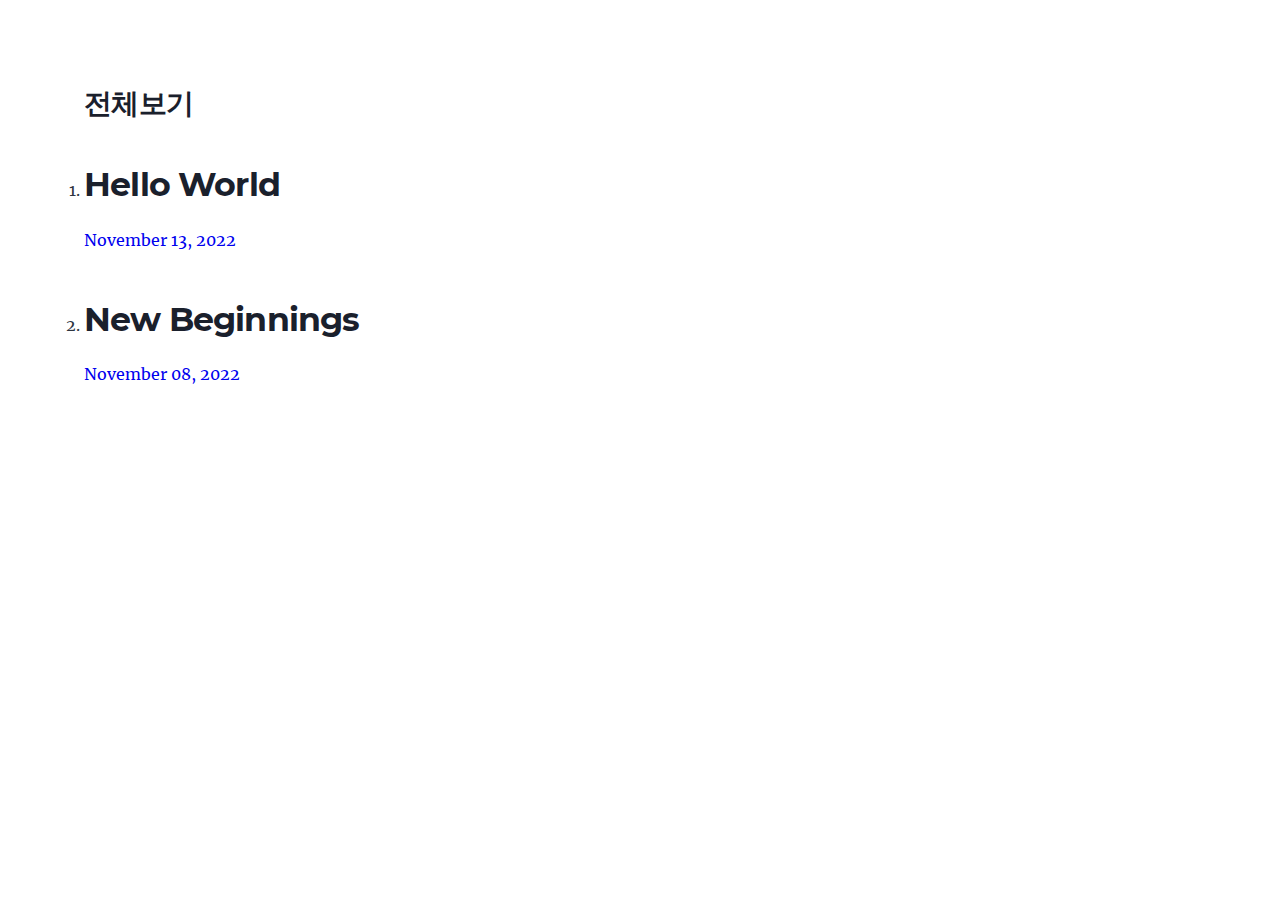
<file: all-posts/index.html>
<!DOCTYPE html><html lang="en"><head><meta charSet="utf-8"/><meta http-equiv="x-ua-compatible" content="ie=edge"/><meta name="viewport" content="width=device-width, initial-scale=1, shrink-to-fit=no"/><meta name="generator" content="Gatsby 4.24.8"/><style data-href="/styles.4e8c32e294ae61811838.css" data-identity="gatsby-global-css">@font-face{font-display:swap;font-family:Montserrat;font-style:normal;font-weight:100;src:local("Montserrat Thin "),local("Montserrat-Thin"),url(/static/montserrat-latin-100-8d7d79679b70dbe27172b6460e7a7910.woff2) format("woff2"),url(/static/montserrat-latin-100-ec38980a9e0119a379e2a9b3dbb1901a.woff) format("woff")}@font-face{font-display:swap;font-family:Montserrat;font-style:italic;font-weight:100;src:local("Montserrat Thin italic"),local("Montserrat-Thinitalic"),url(/static/montserrat-latin-100italic-e279051046ba1286706adc886cf1c96b.woff2) format("woff2"),url(/static/montserrat-latin-100italic-3b325a3173c8207435cd1b76e19bf501.woff) format("woff")}@font-face{font-display:swap;font-family:Montserrat;font-style:normal;font-weight:200;src:local("Montserrat Extra Light "),local("Montserrat-Extra Light"),url(/static/montserrat-latin-200-9d266fbbfa6cab7009bd56003b1eeb67.woff2) format("woff2"),url(/static/montserrat-latin-200-2d8ba08717110d27122e54c34b8a5798.woff) format("woff")}@font-face{font-display:swap;font-family:Montserrat;font-style:italic;font-weight:200;src:local("Montserrat Extra Light italic"),local("Montserrat-Extra Lightitalic"),url(/static/montserrat-latin-200italic-6e5b3756583bb2263eb062eae992735e.woff2) format("woff2"),url(/static/montserrat-latin-200italic-a0d6f343e4b536c582926255367a57da.woff) format("woff")}@font-face{font-display:swap;font-family:Montserrat;font-style:normal;font-weight:300;src:local("Montserrat Light "),local("Montserrat-Light"),url(/static/montserrat-latin-300-00b3e893aab5a8fd632d6342eb72551a.woff2) format("woff2"),url(/static/montserrat-latin-300-ea303695ceab35f17e7d062f30e0173b.woff) format("woff")}@font-face{font-display:swap;font-family:Montserrat;font-style:italic;font-weight:300;src:local("Montserrat Light italic"),local("Montserrat-Lightitalic"),url(/static/montserrat-latin-300italic-56f34ea368f6aedf89583d444bbcb227.woff2) format("woff2"),url(/static/montserrat-latin-300italic-54b0bf2c8c4c12ffafd803be2466a790.woff) format("woff")}@font-face{font-display:swap;font-family:Montserrat;font-style:normal;font-weight:400;src:local("Montserrat Regular "),local("Montserrat-Regular"),url(/static/montserrat-latin-400-b71748ae4f80ec8c014def4c5fa8688b.woff2) format("woff2"),url(/static/montserrat-latin-400-0659a9f4e90db5cf51b50d005bff1e41.woff) format("woff")}@font-face{font-display:swap;font-family:Montserrat;font-style:italic;font-weight:400;src:local("Montserrat Regular italic"),local("Montserrat-Regularitalic"),url(/static/montserrat-latin-400italic-6eed6b4cbb809c6efc7aa7ddad6dbe3e.woff2) format("woff2"),url(/static/montserrat-latin-400italic-7583622cfde30ae49086d18447ab28e7.woff) format("woff")}@font-face{font-display:swap;font-family:Montserrat;font-style:normal;font-weight:500;src:local("Montserrat Medium "),local("Montserrat-Medium"),url(/static/montserrat-latin-500-091b209546e16313fd4f4fc36090c757.woff2) format("woff2"),url(/static/montserrat-latin-500-edd311588712a96bbf435fad264fff62.woff) format("woff")}@font-face{font-display:swap;font-family:Montserrat;font-style:italic;font-weight:500;src:local("Montserrat Medium italic"),local("Montserrat-Mediumitalic"),url(/static/montserrat-latin-500italic-c90ced68b46050061d1a41842d6dfb43.woff2) format("woff2"),url(/static/montserrat-latin-500italic-5146cbfe02b1deea5dffea27a5f2f998.woff) format("woff")}@font-face{font-display:swap;font-family:Montserrat;font-style:normal;font-weight:600;src:local("Montserrat SemiBold "),local("Montserrat-SemiBold"),url(/static/montserrat-latin-600-0480d2f8a71f38db8633b84d8722e0c2.woff2) format("woff2"),url(/static/montserrat-latin-600-b77863a375260a05dd13f86a1cee598f.woff) format("woff")}@font-face{font-display:swap;font-family:Montserrat;font-style:italic;font-weight:600;src:local("Montserrat SemiBold italic"),local("Montserrat-SemiBolditalic"),url(/static/montserrat-latin-600italic-cf46ffb11f3a60d7df0567f8851a1d00.woff2) format("woff2"),url(/static/montserrat-latin-600italic-c4fcfeeb057724724097167e57bd7801.woff) format("woff")}@font-face{font-display:swap;font-family:Montserrat;font-style:normal;font-weight:700;src:local("Montserrat Bold "),local("Montserrat-Bold"),url(/static/montserrat-latin-700-7dbcc8a5ea2289d83f657c25b4be6193.woff2) format("woff2"),url(/static/montserrat-latin-700-99271a835e1cae8c76ef8bba99a8cc4e.woff) format("woff")}@font-face{font-display:swap;font-family:Montserrat;font-style:italic;font-weight:700;src:local("Montserrat Bold italic"),local("Montserrat-Bolditalic"),url(/static/montserrat-latin-700italic-c41ad6bdb4bd504a843d546d0a47958d.woff2) format("woff2"),url(/static/montserrat-latin-700italic-6779372f04095051c62ed36bc1dcc142.woff) format("woff")}@font-face{font-display:swap;font-family:Montserrat;font-style:normal;font-weight:800;src:local("Montserrat ExtraBold "),local("Montserrat-ExtraBold"),url(/static/montserrat-latin-800-db9a3e0ba7eaea32e5f55328ace6cf23.woff2) format("woff2"),url(/static/montserrat-latin-800-4e3c615967a2360f5db87d2f0fd2456f.woff) format("woff")}@font-face{font-display:swap;font-family:Montserrat;font-style:italic;font-weight:800;src:local("Montserrat ExtraBold italic"),local("Montserrat-ExtraBolditalic"),url(/static/montserrat-latin-800italic-bf45bfa14805969eda318973947bc42b.woff2) format("woff2"),url(/static/montserrat-latin-800italic-fe82abb0bcede51bf724254878e0c374.woff) format("woff")}@font-face{font-display:swap;font-family:Montserrat;font-style:normal;font-weight:900;src:local("Montserrat Black "),local("Montserrat-Black"),url(/static/montserrat-latin-900-e66c7edc609e24bacbb705175669d814.woff2) format("woff2"),url(/static/montserrat-latin-900-8211f418baeb8ec880b80ba3c682f957.woff) format("woff")}@font-face{font-display:swap;font-family:Montserrat;font-style:italic;font-weight:900;src:local("Montserrat Black italic"),local("Montserrat-Blackitalic"),url(/static/montserrat-latin-900italic-4454c775e48152c1a72510ceed3603e2.woff2) format("woff2"),url(/static/montserrat-latin-900italic-efcaa0f6a82ee0640b83a0916e6e8d68.woff) format("woff")}@font-face{font-display:swap;font-family:Merriweather;font-style:normal;font-weight:300;src:local("Merriweather Light "),local("Merriweather-Light"),url(/static/merriweather-latin-300-fc117160c69a8ea0851b26dd14748ee4.woff2) format("woff2"),url(/static/merriweather-latin-300-58b18067ebbd21fda77b67e73c241d3b.woff) format("woff")}@font-face{font-display:swap;font-family:Merriweather;font-style:italic;font-weight:300;src:local("Merriweather Light italic"),local("Merriweather-Lightitalic"),url(/static/merriweather-latin-300italic-fe29961474f8dbf77c0aa7b9a629e4bc.woff2) format("woff2"),url(/static/merriweather-latin-300italic-23c3f1f88683618a4fb8d265d33d383a.woff) format("woff")}@font-face{font-display:swap;font-family:Merriweather;font-style:normal;font-weight:400;src:local("Merriweather Regular "),local("Merriweather-Regular"),url(/static/merriweather-latin-400-d9479e8023bef9cbd9bf8d6eabd6bf36.woff2) format("woff2"),url(/static/merriweather-latin-400-040426f99ff6e00b86506452e0d1f10b.woff) format("woff")}@font-face{font-display:swap;font-family:Merriweather;font-style:italic;font-weight:400;src:local("Merriweather Regular italic"),local("Merriweather-Regularitalic"),url(/static/merriweather-latin-400italic-2de7bfeaf08fb03d4315d49947f062f7.woff2) format("woff2"),url(/static/merriweather-latin-400italic-79db67aca65f5285964ab332bd65f451.woff) format("woff")}@font-face{font-display:swap;font-family:Merriweather;font-style:normal;font-weight:700;src:local("Merriweather Bold "),local("Merriweather-Bold"),url(/static/merriweather-latin-700-4b08e01d805fa35d7bf777f1b24314ae.woff2) format("woff2"),url(/static/merriweather-latin-700-22fb8afba4ab1f093b6ef9e28a9b6e92.woff) format("woff")}@font-face{font-display:swap;font-family:Merriweather;font-style:italic;font-weight:700;src:local("Merriweather Bold italic"),local("Merriweather-Bolditalic"),url(/static/merriweather-latin-700italic-cd92541b177652fffb6e3b952f1c33f1.woff2) format("woff2"),url(/static/merriweather-latin-700italic-f87f3d87cea0dd0979bfc8ac9ea90243.woff) format("woff")}@font-face{font-display:swap;font-family:Merriweather;font-style:normal;font-weight:900;src:local("Merriweather Black "),local("Merriweather-Black"),url(/static/merriweather-latin-900-f813fc6a4bee46eda5224ac7ebf1b7be.woff2) format("woff2"),url(/static/merriweather-latin-900-5d4e42cb44410674acd99153d57df032.woff) format("woff")}@font-face{font-display:swap;font-family:Merriweather;font-style:italic;font-weight:900;src:local("Merriweather Black italic"),local("Merriweather-Blackitalic"),url(/static/merriweather-latin-900italic-b7901d85486871c1779c0e93ddd85656.woff2) format("woff2"),url(/static/merriweather-latin-900italic-9647f9fdab98756989a8a5550eb205c3.woff) format("woff")}


/*! normalize.css v8.0.1 | MIT License | github.com/necolas/normalize.css */html{-webkit-text-size-adjust:100%;line-height:1.15}body{margin:0}main{display:block}h1{font-size:2em;margin:.67em 0}hr{box-sizing:content-box;height:0;overflow:visible}pre{font-family:monospace,monospace;font-size:1em}a{background-color:transparent}abbr[title]{border-bottom:none;text-decoration:underline;-webkit-text-decoration:underline dotted;text-decoration:underline dotted}b,strong{font-weight:bolder}code,kbd,samp{font-family:monospace,monospace;font-size:1em}small{font-size:80%}sub,sup{font-size:75%;line-height:0;position:relative;vertical-align:baseline}sub{bottom:-.25em}sup{top:-.5em}img{border-style:none}button,input,optgroup,select,textarea{font-family:inherit;font-size:100%;line-height:1.15;margin:0}button,input{overflow:visible}button,select{text-transform:none}[type=button],[type=reset],[type=submit],button{-webkit-appearance:button}[type=button]::-moz-focus-inner,[type=reset]::-moz-focus-inner,[type=submit]::-moz-focus-inner,button::-moz-focus-inner{border-style:none;padding:0}[type=button]:-moz-focusring,[type=reset]:-moz-focusring,[type=submit]:-moz-focusring,button:-moz-focusring{outline:1px dotted ButtonText}fieldset{padding:.35em .75em .625em}legend{box-sizing:border-box;color:inherit;display:table;max-width:100%;padding:0;white-space:normal}progress{vertical-align:baseline}textarea{overflow:auto}[type=checkbox],[type=radio]{box-sizing:border-box;padding:0}[type=number]::-webkit-inner-spin-button,[type=number]::-webkit-outer-spin-button{height:auto}[type=search]{-webkit-appearance:textfield;outline-offset:-2px}[type=search]::-webkit-search-decoration{-webkit-appearance:none}::-webkit-file-upload-button{-webkit-appearance:button;font:inherit}details{display:block}summary{display:list-item}[hidden]{display:none}:root{--maxWidth-none:"none";--maxWidth-xs:20rem;--maxWidth-sm:24rem;--maxWidth-md:28rem;--maxWidth-lg:32rem;--maxWidth-xl:36rem;--maxWidth-2xl:42rem;--maxWidth-3xl:48rem;--maxWidth-4xl:56rem;--maxWidth-5xl:64rem;--maxWidth-6xl:72rem;--maxWidth-full:"100%";--maxWidth-wrapper:var(--maxWidth-6xl);--spacing-px:"1px";--spacing-0:0;--spacing-1:0.25rem;--spacing-2:0.5rem;--spacing-3:0.75rem;--spacing-4:1rem;--spacing-5:1.25rem;--spacing-6:1.5rem;--spacing-8:2rem;--spacing-10:2.5rem;--spacing-12:3rem;--spacing-16:4rem;--spacing-20:5rem;--spacing-24:6rem;--spacing-32:8rem;--fontFamily-sans:Montserrat,system-ui,-apple-system,BlinkMacSystemFont,"Segoe UI",Roboto,"Helvetica Neue",Arial,"Noto Sans",sans-serif,"Apple Color Emoji","Segoe UI Emoji","Segoe UI Symbol","Noto Color Emoji";--fontFamily-serif:"Merriweather","Georgia",Cambria,"Times New Roman",Times,serif;--font-body:var(--fontFamily-serif);--font-heading:var(--fontFamily-sans);--fontWeight-normal:400;--fontWeight-medium:500;--fontWeight-semibold:600;--fontWeight-bold:700;--fontWeight-extrabold:800;--fontWeight-black:900;--fontSize-root:16px;--lineHeight-none:1;--lineHeight-tight:1.1;--lineHeight-normal:1.5;--lineHeight-relaxed:1.625;--fontSize-0:0.833rem;--fontSize-1:1rem;--fontSize-2:1.2rem;--fontSize-3:1.44rem;--fontSize-4:1.728rem;--fontSize-5:2.074rem;--fontSize-6:2.488rem;--fontSize-7:2.986rem;--color-primary:#005b99;--color-text:#2e353f;--color-text-light:#4f5969;--color-heading:#1a202c;--color-heading-black:#000;--color-accent:#d1dce5}*,:after,:before{box-sizing:border-box}html{-webkit-font-smoothing:antialiased;-moz-osx-font-smoothing:grayscale;font-size:var(--fontSize-root);line-height:var(--lineHeight-normal)}body{color:var(--color-text);font-family:var(--font-body);font-size:var(--fontSize-1)}footer{padding:var(--spacing-6) var(--spacing-0)}hr{background:var(--color-accent);border:0;height:1px}h1,h2,h3,h4,h5,h6{font-family:var(--font-heading);letter-spacing:-.025em;line-height:var(--lineHeight-tight);margin-bottom:var(--spacing-6);margin-top:var(--spacing-12)}h2,h3,h4,h5,h6{color:var(--color-heading);font-weight:var(--fontWeight-bold)}h1{color:var(--color-heading-black);font-size:var(--fontSize-6);font-weight:var(--fontWeight-black)}h2{font-size:var(--fontSize-5)}h3{font-size:var(--fontSize-4)}h4{font-size:var(--fontSize-3)}h5{font-size:var(--fontSize-2)}h6{font-size:var(--fontSize-1)}h1>a,h2>a,h3>a,h4>a,h5>a,h6>a{color:inherit;text-decoration:none}p{--baseline-multiplier:0.179;--x-height-multiplier:0.35;line-height:var(--lineHeight-relaxed);margin:var(--spacing-0) var(--spacing-0) var(--spacing-8) var(--spacing-0)}ol,p,ul{padding:var(--spacing-0)}ol,ul{list-style-image:none;list-style-position:outside;margin-bottom:var(--spacing-8);margin-left:var(--spacing-0);margin-right:var(--spacing-0)}ol li,ul li{padding-left:var(--spacing-0)}li>p,ol li,ul li{margin-bottom:calc(var(--spacing-8)/2)}li :last-child{margin-bottom:var(--spacing-0)}li>ul{margin-left:var(--spacing-8);margin-top:calc(var(--spacing-8)/2)}blockquote{border-left:var(--spacing-1) solid var(--color-primary);color:var(--color-text-light);font-size:var(--fontSize-2);font-style:italic;margin-bottom:var(--spacing-8);margin-left:calc(var(--spacing-6)*-1);margin-right:var(--spacing-8);padding:var(--spacing-0) var(--spacing-0) var(--spacing-0) var(--spacing-6)}blockquote>:last-child{margin-bottom:var(--spacing-0)}blockquote>ol,blockquote>ul{list-style-position:inside}table{border-collapse:collapse;border-spacing:.25rem;margin-bottom:var(--spacing-8);width:100%}table thead tr th{border-bottom:1px solid var(--color-accent)}a,a:focus,a:hover{text-decoration:none}.global-wrapper{margin:var(--spacing-0) auto;max-width:var(--maxWidth-wrapper);padding:var(--spacing-10) var(--spacing-5)}.global-header{margin-bottom:var(--spacing-12)}.main-heading{font-size:var(--fontSize-7);margin:0}.post-list-container{margin:var(--spacing-2)}.post-list-item{margin-bottom:var(--spacing-8);margin-left:var(--spacing-8);margin-right:var(--spacing-8);padding-top:var(--spacing-4)}.post-list-item p{margin-bottom:var(--spacing-0)}.post-list-item header{margin-bottom:var(--spacing-4)}.header-link-home{font-family:var(--font-heading);font-size:var(--fontSize-2);font-weight:var(--fontWeight-bold);text-decoration:none}.profile p{margin-bottom:var(--spacing-2);margin-left:var(--spacing-2);margin-top:var(--spacing-2)}.profile .name{font-size:var(--fontSize-2);text-align:center}.profile div{max-width:250px}.profile-avatar{border-radius:100%;margin-bottom:var(--spacing-0);margin-left:var(--spacing-4);margin-right:var(--spacing-4);min-width:200px}.blog-post header h1{margin:var(--spacing-0) var(--spacing-0) var(--spacing-4) var(--spacing-0)}.blog-post header p{font-family:var(--font-heading);font-size:var(--fontSize-2)}.blog-post-nav ul{margin:var(--spacing-0)}.gatsby-highlight{margin-bottom:var(--spacing-8)}@media (max-width:42rem){blockquote{margin-left:var(--spacing-0);padding:var(--spacing-0) var(--spacing-0) var(--spacing-0) var(--spacing-4)}ol,ul{list-style-position:inside}}.logo-container{height:100px;width:100}.logo-img{height:100px;-o-object-fit:contain;object-fit:contain;text-align:center;width:120px}.title{align-items:center;border-radius:5px;display:flex;margin:var(--spacing-2);padding:var(--spacing-8)}.title h3{margin:0}.post-list-item h2{font-size:var(--fontSize-4);margin-bottom:var(--spacing-2);margin-top:var(--spacing-0)}.page{margin-left:var(--spacing-4);margin-right:var(--spacing-4)}.page-container{align-items:center;display:flex;padding-bottom:var(--spacing-8);padding-top:var(--spacing-8);width:100%}.profile{padding-top:var(--spacing-4)}.category,.profile{border-radius:10px;margin:var(--spacing-2)}.category{padding:var(--spacing-4)}.display-row{display:flex}.display-column{display:flex;flex-direction:column}.display-grid-l{display:grid;grid-template-columns:1fr 4fr}.display-grid-r{display:grid;grid-template-columns:4fr 1fr}.category{background-color:#ececec}.category a,.profile{color:#000}.profile,.title{background-color:#ececec}.title{height:30vh;justify-content:flex-end}.title h3{color:#000}.post-list-container{background-color:#ececec;color:#000}.post-list-item h2{color:#000}.page-container{background-color:#fff;justify-content:flex-end}.page a{color:#000}code[class*=language-],pre[class*=language-]{word-wrap:normal;background:none;color:#000;font-family:Consolas,Monaco,Andale Mono,Ubuntu Mono,monospace;font-size:1em;-webkit-hyphens:none;hyphens:none;line-height:1.5;-o-tab-size:4;tab-size:4;text-align:left;text-shadow:0 1px #fff;white-space:pre;word-break:normal;word-spacing:normal}code[class*=language-] ::selection,code[class*=language-]::selection,pre[class*=language-] ::selection,pre[class*=language-]::selection{background:#b3d4fc;text-shadow:none}@media print{code[class*=language-],pre[class*=language-]{text-shadow:none}}pre[class*=language-]{margin:.5em 0;overflow:auto;padding:1em}:not(pre)>code[class*=language-],pre[class*=language-]{background:#f5f2f0}:not(pre)>code[class*=language-]{border-radius:.3em;padding:.1em;white-space:normal}.token.cdata,.token.comment,.token.doctype,.token.prolog{color:#708090}.token.punctuation{color:#999}.token.namespace{opacity:.7}.token.boolean,.token.constant,.token.deleted,.token.number,.token.property,.token.symbol,.token.tag{color:#905}.token.attr-name,.token.builtin,.token.char,.token.inserted,.token.selector,.token.string{color:#690}.language-css .token.string,.style .token.string,.token.entity,.token.operator,.token.url{background:hsla(0,0%,100%,.5);color:#9a6e3a}.token.atrule,.token.attr-value,.token.keyword{color:#07a}.token.class-name,.token.function{color:#dd4a68}.token.important,.token.regex,.token.variable{color:#e90}.token.bold,.token.important{font-weight:700}.token.italic{font-style:italic}.token.entity{cursor:help}</style><style>.gatsby-image-wrapper{position:relative;overflow:hidden}.gatsby-image-wrapper picture.object-fit-polyfill{position:static!important}.gatsby-image-wrapper img{bottom:0;height:100%;left:0;margin:0;max-width:none;padding:0;position:absolute;right:0;top:0;width:100%;object-fit:cover}.gatsby-image-wrapper [data-main-image]{opacity:0;transform:translateZ(0);transition:opacity .25s linear;will-change:opacity}.gatsby-image-wrapper-constrained{display:inline-block;vertical-align:top}</style><noscript><style>.gatsby-image-wrapper noscript [data-main-image]{opacity:1!important}.gatsby-image-wrapper [data-placeholder-image]{opacity:0!important}</style></noscript><script type="module">const e="undefined"!=typeof HTMLImageElement&&"loading"in HTMLImageElement.prototype;e&&document.body.addEventListener("load",(function(e){const t=e.target;if(void 0===t.dataset.mainImage)return;if(void 0===t.dataset.gatsbyImageSsr)return;let a=null,n=t;for(;null===a&&n;)void 0!==n.parentNode.dataset.gatsbyImageWrapper&&(a=n.parentNode),n=n.parentNode;const o=a.querySelector("[data-placeholder-image]"),r=new Image;r.src=t.currentSrc,r.decode().catch((()=>{})).then((()=>{t.style.opacity=1,o&&(o.style.opacity=0,o.style.transition="opacity 500ms linear")}))}),!0);</script><link rel="alternate" type="application/rss+xml" title="Gatsby Starter Blog RSS Feed" href="/rss.xml"/><link rel="icon" href="/favicon-32x32.png?v=2af7dbb7fecd39735345d09a3ebd7fdc" type="image/png"/><link rel="manifest" href="/manifest.webmanifest" crossorigin="anonymous"/><link rel="apple-touch-icon" sizes="48x48" href="/icons/icon-48x48.png?v=2af7dbb7fecd39735345d09a3ebd7fdc"/><link rel="apple-touch-icon" sizes="72x72" href="/icons/icon-72x72.png?v=2af7dbb7fecd39735345d09a3ebd7fdc"/><link rel="apple-touch-icon" sizes="96x96" href="/icons/icon-96x96.png?v=2af7dbb7fecd39735345d09a3ebd7fdc"/><link rel="apple-touch-icon" sizes="144x144" href="/icons/icon-144x144.png?v=2af7dbb7fecd39735345d09a3ebd7fdc"/><link rel="apple-touch-icon" sizes="192x192" href="/icons/icon-192x192.png?v=2af7dbb7fecd39735345d09a3ebd7fdc"/><link rel="apple-touch-icon" sizes="256x256" href="/icons/icon-256x256.png?v=2af7dbb7fecd39735345d09a3ebd7fdc"/><link rel="apple-touch-icon" sizes="384x384" href="/icons/icon-384x384.png?v=2af7dbb7fecd39735345d09a3ebd7fdc"/><link rel="apple-touch-icon" sizes="512x512" href="/icons/icon-512x512.png?v=2af7dbb7fecd39735345d09a3ebd7fdc"/></head><body><div id="___gatsby"><div style="outline:none" tabindex="-1" id="gatsby-focus-wrapper"><div class="global-wrapper"><main><title>전체보기</title><meta name="description" content=""/><meta property="og:title" content="전체보기"/><meta property="og:description" content=""/><meta property="og:type" content="website"/><meta name="twitter:card" content="summary"/><meta name="twitter:creator" content=""/><meta name="twitter:title" content="전체보기"/><meta name="twitter:description" content=""/> <h3>전체보기</h3> <ol><li><a href="/blog/1668304655157/"><h2>Hello World</h2><p>November 13, 2022</p></a></li><li><a href="/blog/1667910911415/"><h2>New Beginnings</h2><p>November 08, 2022</p></a></li></ol></main></div></div><div id="gatsby-announcer" style="position:absolute;top:0;width:1px;height:1px;padding:0;overflow:hidden;clip:rect(0, 0, 0, 0);white-space:nowrap;border:0" aria-live="assertive" aria-atomic="true"></div></div><script id="gatsby-script-loader">/*<![CDATA[*/window.pagePath="/all-posts/";window.___webpackCompilationHash="61281f80d9a82e7561da";/*]]>*/</script><script id="gatsby-chunk-mapping">/*<![CDATA[*/window.___chunkMapping={"polyfill":["/polyfill-afa68794cf9a69af341a.js"],"app":["/app-5c398a047cd24b1a0a57.js"],"component---src-pages-404-js":["/component---src-pages-404-js-9dbca9cf6cb3594320fb.js"],"component---src-pages-all-posts-js":["/component---src-pages-all-posts-js-c652343fbd15bd58abf5.js"],"component---src-pages-blog-js":["/component---src-pages-blog-js-c7fa1ec32466fe722552.js"],"component---src-pages-empty-posts-js":["/component---src-pages-empty-posts-js-5a7df87d8e7b9d2f614a.js"],"component---src-pages-index-js":["/component---src-pages-index-js-a2df1d79ed4143cc6d30.js"],"component---src-pages-using-typescript-tsx":["/component---src-pages-using-typescript-tsx-94804d424bd4395b22ba.js"],"component---src-templates-blog-page-js":["/component---src-templates-blog-page-js-7c9bd6fce8fede6570cd.js"],"component---src-templates-blog-post-js":["/component---src-templates-blog-post-js-db284f2bdfd571ce4acc.js"],"component---src-templates-category-posts-js":["/component---src-templates-category-posts-js-629eac37da48cfa4dfac.js"]};/*]]>*/</script><script src="/polyfill-afa68794cf9a69af341a.js" nomodule=""></script><script src="/app-5c398a047cd24b1a0a57.js" async=""></script><script src="/framework-0ff3ad83d0d20e5cd061.js" async=""></script><script src="/webpack-runtime-722ccc8c405f59825252.js" async=""></script></body></html>
</file>
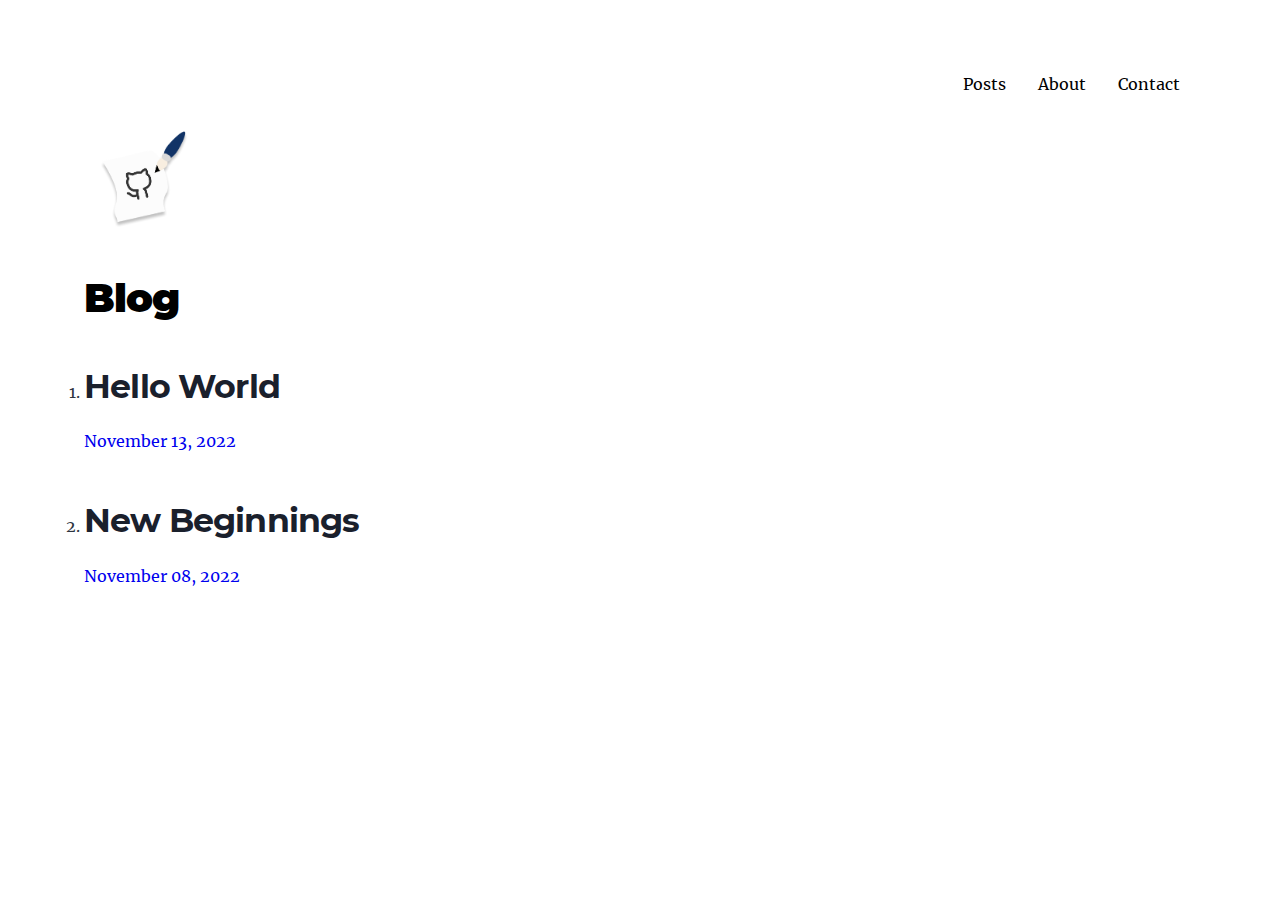
<file: blog/index.html>
<!DOCTYPE html><html lang="en"><head><meta charSet="utf-8"/><meta http-equiv="x-ua-compatible" content="ie=edge"/><meta name="viewport" content="width=device-width, initial-scale=1, shrink-to-fit=no"/><meta name="generator" content="Gatsby 4.24.8"/><style data-href="/styles.4e8c32e294ae61811838.css" data-identity="gatsby-global-css">@font-face{font-display:swap;font-family:Montserrat;font-style:normal;font-weight:100;src:local("Montserrat Thin "),local("Montserrat-Thin"),url(/static/montserrat-latin-100-8d7d79679b70dbe27172b6460e7a7910.woff2) format("woff2"),url(/static/montserrat-latin-100-ec38980a9e0119a379e2a9b3dbb1901a.woff) format("woff")}@font-face{font-display:swap;font-family:Montserrat;font-style:italic;font-weight:100;src:local("Montserrat Thin italic"),local("Montserrat-Thinitalic"),url(/static/montserrat-latin-100italic-e279051046ba1286706adc886cf1c96b.woff2) format("woff2"),url(/static/montserrat-latin-100italic-3b325a3173c8207435cd1b76e19bf501.woff) format("woff")}@font-face{font-display:swap;font-family:Montserrat;font-style:normal;font-weight:200;src:local("Montserrat Extra Light "),local("Montserrat-Extra Light"),url(/static/montserrat-latin-200-9d266fbbfa6cab7009bd56003b1eeb67.woff2) format("woff2"),url(/static/montserrat-latin-200-2d8ba08717110d27122e54c34b8a5798.woff) format("woff")}@font-face{font-display:swap;font-family:Montserrat;font-style:italic;font-weight:200;src:local("Montserrat Extra Light italic"),local("Montserrat-Extra Lightitalic"),url(/static/montserrat-latin-200italic-6e5b3756583bb2263eb062eae992735e.woff2) format("woff2"),url(/static/montserrat-latin-200italic-a0d6f343e4b536c582926255367a57da.woff) format("woff")}@font-face{font-display:swap;font-family:Montserrat;font-style:normal;font-weight:300;src:local("Montserrat Light "),local("Montserrat-Light"),url(/static/montserrat-latin-300-00b3e893aab5a8fd632d6342eb72551a.woff2) format("woff2"),url(/static/montserrat-latin-300-ea303695ceab35f17e7d062f30e0173b.woff) format("woff")}@font-face{font-display:swap;font-family:Montserrat;font-style:italic;font-weight:300;src:local("Montserrat Light italic"),local("Montserrat-Lightitalic"),url(/static/montserrat-latin-300italic-56f34ea368f6aedf89583d444bbcb227.woff2) format("woff2"),url(/static/montserrat-latin-300italic-54b0bf2c8c4c12ffafd803be2466a790.woff) format("woff")}@font-face{font-display:swap;font-family:Montserrat;font-style:normal;font-weight:400;src:local("Montserrat Regular "),local("Montserrat-Regular"),url(/static/montserrat-latin-400-b71748ae4f80ec8c014def4c5fa8688b.woff2) format("woff2"),url(/static/montserrat-latin-400-0659a9f4e90db5cf51b50d005bff1e41.woff) format("woff")}@font-face{font-display:swap;font-family:Montserrat;font-style:italic;font-weight:400;src:local("Montserrat Regular italic"),local("Montserrat-Regularitalic"),url(/static/montserrat-latin-400italic-6eed6b4cbb809c6efc7aa7ddad6dbe3e.woff2) format("woff2"),url(/static/montserrat-latin-400italic-7583622cfde30ae49086d18447ab28e7.woff) format("woff")}@font-face{font-display:swap;font-family:Montserrat;font-style:normal;font-weight:500;src:local("Montserrat Medium "),local("Montserrat-Medium"),url(/static/montserrat-latin-500-091b209546e16313fd4f4fc36090c757.woff2) format("woff2"),url(/static/montserrat-latin-500-edd311588712a96bbf435fad264fff62.woff) format("woff")}@font-face{font-display:swap;font-family:Montserrat;font-style:italic;font-weight:500;src:local("Montserrat Medium italic"),local("Montserrat-Mediumitalic"),url(/static/montserrat-latin-500italic-c90ced68b46050061d1a41842d6dfb43.woff2) format("woff2"),url(/static/montserrat-latin-500italic-5146cbfe02b1deea5dffea27a5f2f998.woff) format("woff")}@font-face{font-display:swap;font-family:Montserrat;font-style:normal;font-weight:600;src:local("Montserrat SemiBold "),local("Montserrat-SemiBold"),url(/static/montserrat-latin-600-0480d2f8a71f38db8633b84d8722e0c2.woff2) format("woff2"),url(/static/montserrat-latin-600-b77863a375260a05dd13f86a1cee598f.woff) format("woff")}@font-face{font-display:swap;font-family:Montserrat;font-style:italic;font-weight:600;src:local("Montserrat SemiBold italic"),local("Montserrat-SemiBolditalic"),url(/static/montserrat-latin-600italic-cf46ffb11f3a60d7df0567f8851a1d00.woff2) format("woff2"),url(/static/montserrat-latin-600italic-c4fcfeeb057724724097167e57bd7801.woff) format("woff")}@font-face{font-display:swap;font-family:Montserrat;font-style:normal;font-weight:700;src:local("Montserrat Bold "),local("Montserrat-Bold"),url(/static/montserrat-latin-700-7dbcc8a5ea2289d83f657c25b4be6193.woff2) format("woff2"),url(/static/montserrat-latin-700-99271a835e1cae8c76ef8bba99a8cc4e.woff) format("woff")}@font-face{font-display:swap;font-family:Montserrat;font-style:italic;font-weight:700;src:local("Montserrat Bold italic"),local("Montserrat-Bolditalic"),url(/static/montserrat-latin-700italic-c41ad6bdb4bd504a843d546d0a47958d.woff2) format("woff2"),url(/static/montserrat-latin-700italic-6779372f04095051c62ed36bc1dcc142.woff) format("woff")}@font-face{font-display:swap;font-family:Montserrat;font-style:normal;font-weight:800;src:local("Montserrat ExtraBold "),local("Montserrat-ExtraBold"),url(/static/montserrat-latin-800-db9a3e0ba7eaea32e5f55328ace6cf23.woff2) format("woff2"),url(/static/montserrat-latin-800-4e3c615967a2360f5db87d2f0fd2456f.woff) format("woff")}@font-face{font-display:swap;font-family:Montserrat;font-style:italic;font-weight:800;src:local("Montserrat ExtraBold italic"),local("Montserrat-ExtraBolditalic"),url(/static/montserrat-latin-800italic-bf45bfa14805969eda318973947bc42b.woff2) format("woff2"),url(/static/montserrat-latin-800italic-fe82abb0bcede51bf724254878e0c374.woff) format("woff")}@font-face{font-display:swap;font-family:Montserrat;font-style:normal;font-weight:900;src:local("Montserrat Black "),local("Montserrat-Black"),url(/static/montserrat-latin-900-e66c7edc609e24bacbb705175669d814.woff2) format("woff2"),url(/static/montserrat-latin-900-8211f418baeb8ec880b80ba3c682f957.woff) format("woff")}@font-face{font-display:swap;font-family:Montserrat;font-style:italic;font-weight:900;src:local("Montserrat Black italic"),local("Montserrat-Blackitalic"),url(/static/montserrat-latin-900italic-4454c775e48152c1a72510ceed3603e2.woff2) format("woff2"),url(/static/montserrat-latin-900italic-efcaa0f6a82ee0640b83a0916e6e8d68.woff) format("woff")}@font-face{font-display:swap;font-family:Merriweather;font-style:normal;font-weight:300;src:local("Merriweather Light "),local("Merriweather-Light"),url(/static/merriweather-latin-300-fc117160c69a8ea0851b26dd14748ee4.woff2) format("woff2"),url(/static/merriweather-latin-300-58b18067ebbd21fda77b67e73c241d3b.woff) format("woff")}@font-face{font-display:swap;font-family:Merriweather;font-style:italic;font-weight:300;src:local("Merriweather Light italic"),local("Merriweather-Lightitalic"),url(/static/merriweather-latin-300italic-fe29961474f8dbf77c0aa7b9a629e4bc.woff2) format("woff2"),url(/static/merriweather-latin-300italic-23c3f1f88683618a4fb8d265d33d383a.woff) format("woff")}@font-face{font-display:swap;font-family:Merriweather;font-style:normal;font-weight:400;src:local("Merriweather Regular "),local("Merriweather-Regular"),url(/static/merriweather-latin-400-d9479e8023bef9cbd9bf8d6eabd6bf36.woff2) format("woff2"),url(/static/merriweather-latin-400-040426f99ff6e00b86506452e0d1f10b.woff) format("woff")}@font-face{font-display:swap;font-family:Merriweather;font-style:italic;font-weight:400;src:local("Merriweather Regular italic"),local("Merriweather-Regularitalic"),url(/static/merriweather-latin-400italic-2de7bfeaf08fb03d4315d49947f062f7.woff2) format("woff2"),url(/static/merriweather-latin-400italic-79db67aca65f5285964ab332bd65f451.woff) format("woff")}@font-face{font-display:swap;font-family:Merriweather;font-style:normal;font-weight:700;src:local("Merriweather Bold "),local("Merriweather-Bold"),url(/static/merriweather-latin-700-4b08e01d805fa35d7bf777f1b24314ae.woff2) format("woff2"),url(/static/merriweather-latin-700-22fb8afba4ab1f093b6ef9e28a9b6e92.woff) format("woff")}@font-face{font-display:swap;font-family:Merriweather;font-style:italic;font-weight:700;src:local("Merriweather Bold italic"),local("Merriweather-Bolditalic"),url(/static/merriweather-latin-700italic-cd92541b177652fffb6e3b952f1c33f1.woff2) format("woff2"),url(/static/merriweather-latin-700italic-f87f3d87cea0dd0979bfc8ac9ea90243.woff) format("woff")}@font-face{font-display:swap;font-family:Merriweather;font-style:normal;font-weight:900;src:local("Merriweather Black "),local("Merriweather-Black"),url(/static/merriweather-latin-900-f813fc6a4bee46eda5224ac7ebf1b7be.woff2) format("woff2"),url(/static/merriweather-latin-900-5d4e42cb44410674acd99153d57df032.woff) format("woff")}@font-face{font-display:swap;font-family:Merriweather;font-style:italic;font-weight:900;src:local("Merriweather Black italic"),local("Merriweather-Blackitalic"),url(/static/merriweather-latin-900italic-b7901d85486871c1779c0e93ddd85656.woff2) format("woff2"),url(/static/merriweather-latin-900italic-9647f9fdab98756989a8a5550eb205c3.woff) format("woff")}


/*! normalize.css v8.0.1 | MIT License | github.com/necolas/normalize.css */html{-webkit-text-size-adjust:100%;line-height:1.15}body{margin:0}main{display:block}h1{font-size:2em;margin:.67em 0}hr{box-sizing:content-box;height:0;overflow:visible}pre{font-family:monospace,monospace;font-size:1em}a{background-color:transparent}abbr[title]{border-bottom:none;text-decoration:underline;-webkit-text-decoration:underline dotted;text-decoration:underline dotted}b,strong{font-weight:bolder}code,kbd,samp{font-family:monospace,monospace;font-size:1em}small{font-size:80%}sub,sup{font-size:75%;line-height:0;position:relative;vertical-align:baseline}sub{bottom:-.25em}sup{top:-.5em}img{border-style:none}button,input,optgroup,select,textarea{font-family:inherit;font-size:100%;line-height:1.15;margin:0}button,input{overflow:visible}button,select{text-transform:none}[type=button],[type=reset],[type=submit],button{-webkit-appearance:button}[type=button]::-moz-focus-inner,[type=reset]::-moz-focus-inner,[type=submit]::-moz-focus-inner,button::-moz-focus-inner{border-style:none;padding:0}[type=button]:-moz-focusring,[type=reset]:-moz-focusring,[type=submit]:-moz-focusring,button:-moz-focusring{outline:1px dotted ButtonText}fieldset{padding:.35em .75em .625em}legend{box-sizing:border-box;color:inherit;display:table;max-width:100%;padding:0;white-space:normal}progress{vertical-align:baseline}textarea{overflow:auto}[type=checkbox],[type=radio]{box-sizing:border-box;padding:0}[type=number]::-webkit-inner-spin-button,[type=number]::-webkit-outer-spin-button{height:auto}[type=search]{-webkit-appearance:textfield;outline-offset:-2px}[type=search]::-webkit-search-decoration{-webkit-appearance:none}::-webkit-file-upload-button{-webkit-appearance:button;font:inherit}details{display:block}summary{display:list-item}[hidden]{display:none}:root{--maxWidth-none:"none";--maxWidth-xs:20rem;--maxWidth-sm:24rem;--maxWidth-md:28rem;--maxWidth-lg:32rem;--maxWidth-xl:36rem;--maxWidth-2xl:42rem;--maxWidth-3xl:48rem;--maxWidth-4xl:56rem;--maxWidth-5xl:64rem;--maxWidth-6xl:72rem;--maxWidth-full:"100%";--maxWidth-wrapper:var(--maxWidth-6xl);--spacing-px:"1px";--spacing-0:0;--spacing-1:0.25rem;--spacing-2:0.5rem;--spacing-3:0.75rem;--spacing-4:1rem;--spacing-5:1.25rem;--spacing-6:1.5rem;--spacing-8:2rem;--spacing-10:2.5rem;--spacing-12:3rem;--spacing-16:4rem;--spacing-20:5rem;--spacing-24:6rem;--spacing-32:8rem;--fontFamily-sans:Montserrat,system-ui,-apple-system,BlinkMacSystemFont,"Segoe UI",Roboto,"Helvetica Neue",Arial,"Noto Sans",sans-serif,"Apple Color Emoji","Segoe UI Emoji","Segoe UI Symbol","Noto Color Emoji";--fontFamily-serif:"Merriweather","Georgia",Cambria,"Times New Roman",Times,serif;--font-body:var(--fontFamily-serif);--font-heading:var(--fontFamily-sans);--fontWeight-normal:400;--fontWeight-medium:500;--fontWeight-semibold:600;--fontWeight-bold:700;--fontWeight-extrabold:800;--fontWeight-black:900;--fontSize-root:16px;--lineHeight-none:1;--lineHeight-tight:1.1;--lineHeight-normal:1.5;--lineHeight-relaxed:1.625;--fontSize-0:0.833rem;--fontSize-1:1rem;--fontSize-2:1.2rem;--fontSize-3:1.44rem;--fontSize-4:1.728rem;--fontSize-5:2.074rem;--fontSize-6:2.488rem;--fontSize-7:2.986rem;--color-primary:#005b99;--color-text:#2e353f;--color-text-light:#4f5969;--color-heading:#1a202c;--color-heading-black:#000;--color-accent:#d1dce5}*,:after,:before{box-sizing:border-box}html{-webkit-font-smoothing:antialiased;-moz-osx-font-smoothing:grayscale;font-size:var(--fontSize-root);line-height:var(--lineHeight-normal)}body{color:var(--color-text);font-family:var(--font-body);font-size:var(--fontSize-1)}footer{padding:var(--spacing-6) var(--spacing-0)}hr{background:var(--color-accent);border:0;height:1px}h1,h2,h3,h4,h5,h6{font-family:var(--font-heading);letter-spacing:-.025em;line-height:var(--lineHeight-tight);margin-bottom:var(--spacing-6);margin-top:var(--spacing-12)}h2,h3,h4,h5,h6{color:var(--color-heading);font-weight:var(--fontWeight-bold)}h1{color:var(--color-heading-black);font-size:var(--fontSize-6);font-weight:var(--fontWeight-black)}h2{font-size:var(--fontSize-5)}h3{font-size:var(--fontSize-4)}h4{font-size:var(--fontSize-3)}h5{font-size:var(--fontSize-2)}h6{font-size:var(--fontSize-1)}h1>a,h2>a,h3>a,h4>a,h5>a,h6>a{color:inherit;text-decoration:none}p{--baseline-multiplier:0.179;--x-height-multiplier:0.35;line-height:var(--lineHeight-relaxed);margin:var(--spacing-0) var(--spacing-0) var(--spacing-8) var(--spacing-0)}ol,p,ul{padding:var(--spacing-0)}ol,ul{list-style-image:none;list-style-position:outside;margin-bottom:var(--spacing-8);margin-left:var(--spacing-0);margin-right:var(--spacing-0)}ol li,ul li{padding-left:var(--spacing-0)}li>p,ol li,ul li{margin-bottom:calc(var(--spacing-8)/2)}li :last-child{margin-bottom:var(--spacing-0)}li>ul{margin-left:var(--spacing-8);margin-top:calc(var(--spacing-8)/2)}blockquote{border-left:var(--spacing-1) solid var(--color-primary);color:var(--color-text-light);font-size:var(--fontSize-2);font-style:italic;margin-bottom:var(--spacing-8);margin-left:calc(var(--spacing-6)*-1);margin-right:var(--spacing-8);padding:var(--spacing-0) var(--spacing-0) var(--spacing-0) var(--spacing-6)}blockquote>:last-child{margin-bottom:var(--spacing-0)}blockquote>ol,blockquote>ul{list-style-position:inside}table{border-collapse:collapse;border-spacing:.25rem;margin-bottom:var(--spacing-8);width:100%}table thead tr th{border-bottom:1px solid var(--color-accent)}a,a:focus,a:hover{text-decoration:none}.global-wrapper{margin:var(--spacing-0) auto;max-width:var(--maxWidth-wrapper);padding:var(--spacing-10) var(--spacing-5)}.global-header{margin-bottom:var(--spacing-12)}.main-heading{font-size:var(--fontSize-7);margin:0}.post-list-container{margin:var(--spacing-2)}.post-list-item{margin-bottom:var(--spacing-8);margin-left:var(--spacing-8);margin-right:var(--spacing-8);padding-top:var(--spacing-4)}.post-list-item p{margin-bottom:var(--spacing-0)}.post-list-item header{margin-bottom:var(--spacing-4)}.header-link-home{font-family:var(--font-heading);font-size:var(--fontSize-2);font-weight:var(--fontWeight-bold);text-decoration:none}.profile p{margin-bottom:var(--spacing-2);margin-left:var(--spacing-2);margin-top:var(--spacing-2)}.profile .name{font-size:var(--fontSize-2);text-align:center}.profile div{max-width:250px}.profile-avatar{border-radius:100%;margin-bottom:var(--spacing-0);margin-left:var(--spacing-4);margin-right:var(--spacing-4);min-width:200px}.blog-post header h1{margin:var(--spacing-0) var(--spacing-0) var(--spacing-4) var(--spacing-0)}.blog-post header p{font-family:var(--font-heading);font-size:var(--fontSize-2)}.blog-post-nav ul{margin:var(--spacing-0)}.gatsby-highlight{margin-bottom:var(--spacing-8)}@media (max-width:42rem){blockquote{margin-left:var(--spacing-0);padding:var(--spacing-0) var(--spacing-0) var(--spacing-0) var(--spacing-4)}ol,ul{list-style-position:inside}}.logo-container{height:100px;width:100}.logo-img{height:100px;-o-object-fit:contain;object-fit:contain;text-align:center;width:120px}.title{align-items:center;border-radius:5px;display:flex;margin:var(--spacing-2);padding:var(--spacing-8)}.title h3{margin:0}.post-list-item h2{font-size:var(--fontSize-4);margin-bottom:var(--spacing-2);margin-top:var(--spacing-0)}.page{margin-left:var(--spacing-4);margin-right:var(--spacing-4)}.page-container{align-items:center;display:flex;padding-bottom:var(--spacing-8);padding-top:var(--spacing-8);width:100%}.profile{padding-top:var(--spacing-4)}.category,.profile{border-radius:10px;margin:var(--spacing-2)}.category{padding:var(--spacing-4)}.display-row{display:flex}.display-column{display:flex;flex-direction:column}.display-grid-l{display:grid;grid-template-columns:1fr 4fr}.display-grid-r{display:grid;grid-template-columns:4fr 1fr}.category{background-color:#ececec}.category a,.profile{color:#000}.profile,.title{background-color:#ececec}.title{height:30vh;justify-content:flex-end}.title h3{color:#000}.post-list-container{background-color:#ececec;color:#000}.post-list-item h2{color:#000}.page-container{background-color:#fff;justify-content:flex-end}.page a{color:#000}code[class*=language-],pre[class*=language-]{word-wrap:normal;background:none;color:#000;font-family:Consolas,Monaco,Andale Mono,Ubuntu Mono,monospace;font-size:1em;-webkit-hyphens:none;hyphens:none;line-height:1.5;-o-tab-size:4;tab-size:4;text-align:left;text-shadow:0 1px #fff;white-space:pre;word-break:normal;word-spacing:normal}code[class*=language-] ::selection,code[class*=language-]::selection,pre[class*=language-] ::selection,pre[class*=language-]::selection{background:#b3d4fc;text-shadow:none}@media print{code[class*=language-],pre[class*=language-]{text-shadow:none}}pre[class*=language-]{margin:.5em 0;overflow:auto;padding:1em}:not(pre)>code[class*=language-],pre[class*=language-]{background:#f5f2f0}:not(pre)>code[class*=language-]{border-radius:.3em;padding:.1em;white-space:normal}.token.cdata,.token.comment,.token.doctype,.token.prolog{color:#708090}.token.punctuation{color:#999}.token.namespace{opacity:.7}.token.boolean,.token.constant,.token.deleted,.token.number,.token.property,.token.symbol,.token.tag{color:#905}.token.attr-name,.token.builtin,.token.char,.token.inserted,.token.selector,.token.string{color:#690}.language-css .token.string,.style .token.string,.token.entity,.token.operator,.token.url{background:hsla(0,0%,100%,.5);color:#9a6e3a}.token.atrule,.token.attr-value,.token.keyword{color:#07a}.token.class-name,.token.function{color:#dd4a68}.token.important,.token.regex,.token.variable{color:#e90}.token.bold,.token.important{font-weight:700}.token.italic{font-style:italic}.token.entity{cursor:help}</style><style>.gatsby-image-wrapper{position:relative;overflow:hidden}.gatsby-image-wrapper picture.object-fit-polyfill{position:static!important}.gatsby-image-wrapper img{bottom:0;height:100%;left:0;margin:0;max-width:none;padding:0;position:absolute;right:0;top:0;width:100%;object-fit:cover}.gatsby-image-wrapper [data-main-image]{opacity:0;transform:translateZ(0);transition:opacity .25s linear;will-change:opacity}.gatsby-image-wrapper-constrained{display:inline-block;vertical-align:top}</style><noscript><style>.gatsby-image-wrapper noscript [data-main-image]{opacity:1!important}.gatsby-image-wrapper [data-placeholder-image]{opacity:0!important}</style></noscript><script type="module">const e="undefined"!=typeof HTMLImageElement&&"loading"in HTMLImageElement.prototype;e&&document.body.addEventListener("load",(function(e){const t=e.target;if(void 0===t.dataset.mainImage)return;if(void 0===t.dataset.gatsbyImageSsr)return;let a=null,n=t;for(;null===a&&n;)void 0!==n.parentNode.dataset.gatsbyImageWrapper&&(a=n.parentNode),n=n.parentNode;const o=a.querySelector("[data-placeholder-image]"),r=new Image;r.src=t.currentSrc,r.decode().catch((()=>{})).then((()=>{t.style.opacity=1,o&&(o.style.opacity=0,o.style.transition="opacity 500ms linear")}))}),!0);</script><link rel="alternate" type="application/rss+xml" title="Gatsby Starter Blog RSS Feed" href="/rss.xml"/><link rel="icon" href="/favicon-32x32.png?v=2af7dbb7fecd39735345d09a3ebd7fdc" type="image/png"/><link rel="manifest" href="/manifest.webmanifest" crossorigin="anonymous"/><link rel="apple-touch-icon" sizes="48x48" href="/icons/icon-48x48.png?v=2af7dbb7fecd39735345d09a3ebd7fdc"/><link rel="apple-touch-icon" sizes="72x72" href="/icons/icon-72x72.png?v=2af7dbb7fecd39735345d09a3ebd7fdc"/><link rel="apple-touch-icon" sizes="96x96" href="/icons/icon-96x96.png?v=2af7dbb7fecd39735345d09a3ebd7fdc"/><link rel="apple-touch-icon" sizes="144x144" href="/icons/icon-144x144.png?v=2af7dbb7fecd39735345d09a3ebd7fdc"/><link rel="apple-touch-icon" sizes="192x192" href="/icons/icon-192x192.png?v=2af7dbb7fecd39735345d09a3ebd7fdc"/><link rel="apple-touch-icon" sizes="256x256" href="/icons/icon-256x256.png?v=2af7dbb7fecd39735345d09a3ebd7fdc"/><link rel="apple-touch-icon" sizes="384x384" href="/icons/icon-384x384.png?v=2af7dbb7fecd39735345d09a3ebd7fdc"/><link rel="apple-touch-icon" sizes="512x512" href="/icons/icon-512x512.png?v=2af7dbb7fecd39735345d09a3ebd7fdc"/></head><body><div id="___gatsby"><div style="outline:none" tabindex="-1" id="gatsby-focus-wrapper"><div class="global-wrapper"><main><div class="page-container"><div class="page"><a href="/blog">Posts</a></div><div class="page"><a href="/about/">About</a></div><div class="page"><a href="/contact/">Contact</a></div></div><div class="logo-container"><img src="/static/gatsby-icon-8fb027d91d1fd0bc7fe0eb613a8e7a8d.png" class="logo-img" alt="logoImg"/></div><div><h1>Blog</h1><ol><li><a href="/blog/1668304655157/"><h2>Hello World</h2><p>November 13, 2022</p></a></li><li><a href="/blog/1667910911415/"><h2>New Beginnings</h2><p>November 08, 2022</p></a></li></ol></div></main></div></div><div id="gatsby-announcer" style="position:absolute;top:0;width:1px;height:1px;padding:0;overflow:hidden;clip:rect(0, 0, 0, 0);white-space:nowrap;border:0" aria-live="assertive" aria-atomic="true"></div></div><script id="gatsby-script-loader">/*<![CDATA[*/window.pagePath="/blog/";window.___webpackCompilationHash="61281f80d9a82e7561da";/*]]>*/</script><script id="gatsby-chunk-mapping">/*<![CDATA[*/window.___chunkMapping={"polyfill":["/polyfill-afa68794cf9a69af341a.js"],"app":["/app-5c398a047cd24b1a0a57.js"],"component---src-pages-404-js":["/component---src-pages-404-js-9dbca9cf6cb3594320fb.js"],"component---src-pages-all-posts-js":["/component---src-pages-all-posts-js-c652343fbd15bd58abf5.js"],"component---src-pages-blog-js":["/component---src-pages-blog-js-c7fa1ec32466fe722552.js"],"component---src-pages-empty-posts-js":["/component---src-pages-empty-posts-js-5a7df87d8e7b9d2f614a.js"],"component---src-pages-index-js":["/component---src-pages-index-js-a2df1d79ed4143cc6d30.js"],"component---src-pages-using-typescript-tsx":["/component---src-pages-using-typescript-tsx-94804d424bd4395b22ba.js"],"component---src-templates-blog-page-js":["/component---src-templates-blog-page-js-7c9bd6fce8fede6570cd.js"],"component---src-templates-blog-post-js":["/component---src-templates-blog-post-js-db284f2bdfd571ce4acc.js"],"component---src-templates-category-posts-js":["/component---src-templates-category-posts-js-629eac37da48cfa4dfac.js"]};/*]]>*/</script><script src="/polyfill-afa68794cf9a69af341a.js" nomodule=""></script><script src="/app-5c398a047cd24b1a0a57.js" async=""></script><script src="/framework-0ff3ad83d0d20e5cd061.js" async=""></script><script src="/webpack-runtime-722ccc8c405f59825252.js" async=""></script></body></html>
</file>
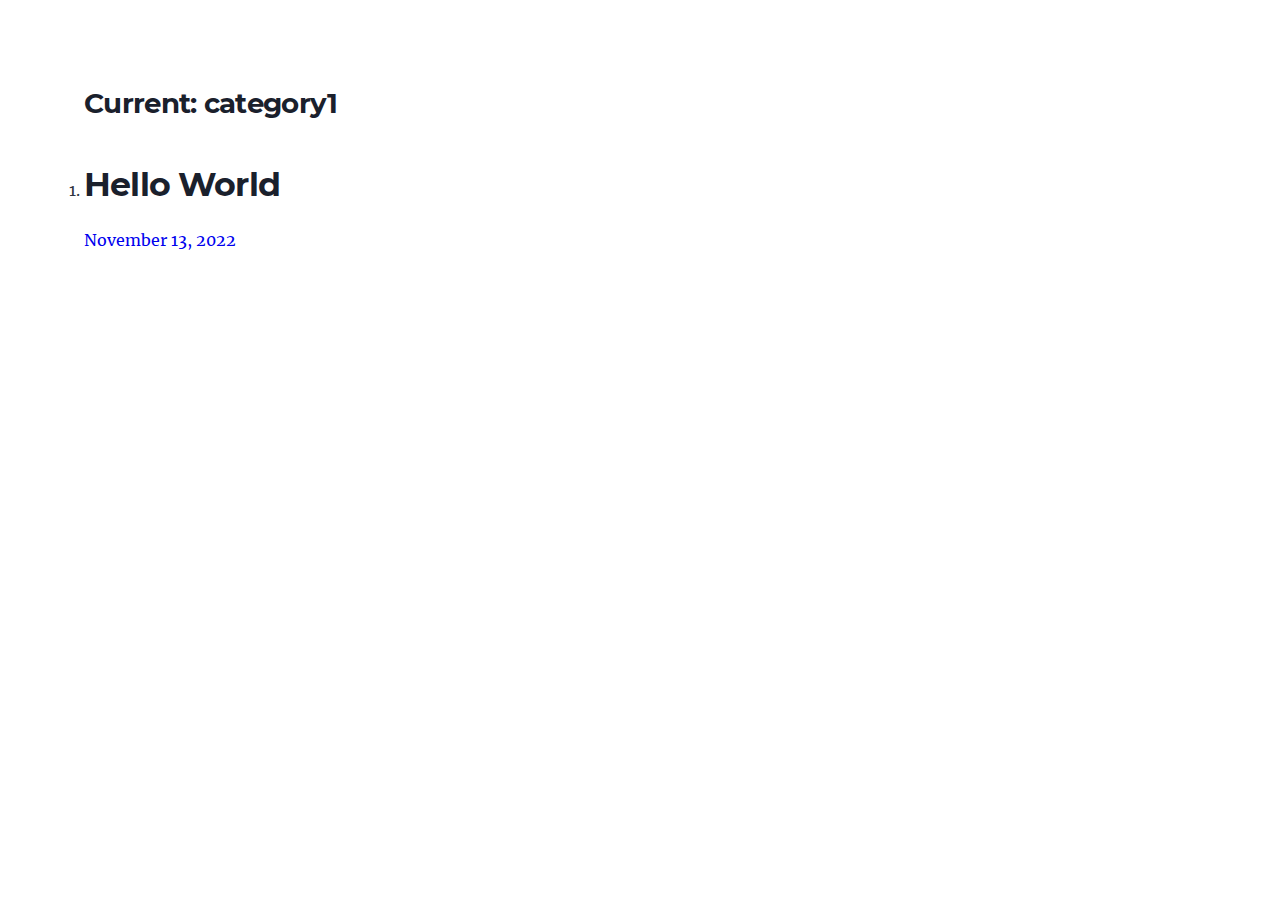
<file: category1/index.html>
<!DOCTYPE html><html lang="en"><head><meta charSet="utf-8"/><meta http-equiv="x-ua-compatible" content="ie=edge"/><meta name="viewport" content="width=device-width, initial-scale=1, shrink-to-fit=no"/><meta name="generator" content="Gatsby 4.24.8"/><style data-href="/styles.4e8c32e294ae61811838.css" data-identity="gatsby-global-css">@font-face{font-display:swap;font-family:Montserrat;font-style:normal;font-weight:100;src:local("Montserrat Thin "),local("Montserrat-Thin"),url(/static/montserrat-latin-100-8d7d79679b70dbe27172b6460e7a7910.woff2) format("woff2"),url(/static/montserrat-latin-100-ec38980a9e0119a379e2a9b3dbb1901a.woff) format("woff")}@font-face{font-display:swap;font-family:Montserrat;font-style:italic;font-weight:100;src:local("Montserrat Thin italic"),local("Montserrat-Thinitalic"),url(/static/montserrat-latin-100italic-e279051046ba1286706adc886cf1c96b.woff2) format("woff2"),url(/static/montserrat-latin-100italic-3b325a3173c8207435cd1b76e19bf501.woff) format("woff")}@font-face{font-display:swap;font-family:Montserrat;font-style:normal;font-weight:200;src:local("Montserrat Extra Light "),local("Montserrat-Extra Light"),url(/static/montserrat-latin-200-9d266fbbfa6cab7009bd56003b1eeb67.woff2) format("woff2"),url(/static/montserrat-latin-200-2d8ba08717110d27122e54c34b8a5798.woff) format("woff")}@font-face{font-display:swap;font-family:Montserrat;font-style:italic;font-weight:200;src:local("Montserrat Extra Light italic"),local("Montserrat-Extra Lightitalic"),url(/static/montserrat-latin-200italic-6e5b3756583bb2263eb062eae992735e.woff2) format("woff2"),url(/static/montserrat-latin-200italic-a0d6f343e4b536c582926255367a57da.woff) format("woff")}@font-face{font-display:swap;font-family:Montserrat;font-style:normal;font-weight:300;src:local("Montserrat Light "),local("Montserrat-Light"),url(/static/montserrat-latin-300-00b3e893aab5a8fd632d6342eb72551a.woff2) format("woff2"),url(/static/montserrat-latin-300-ea303695ceab35f17e7d062f30e0173b.woff) format("woff")}@font-face{font-display:swap;font-family:Montserrat;font-style:italic;font-weight:300;src:local("Montserrat Light italic"),local("Montserrat-Lightitalic"),url(/static/montserrat-latin-300italic-56f34ea368f6aedf89583d444bbcb227.woff2) format("woff2"),url(/static/montserrat-latin-300italic-54b0bf2c8c4c12ffafd803be2466a790.woff) format("woff")}@font-face{font-display:swap;font-family:Montserrat;font-style:normal;font-weight:400;src:local("Montserrat Regular "),local("Montserrat-Regular"),url(/static/montserrat-latin-400-b71748ae4f80ec8c014def4c5fa8688b.woff2) format("woff2"),url(/static/montserrat-latin-400-0659a9f4e90db5cf51b50d005bff1e41.woff) format("woff")}@font-face{font-display:swap;font-family:Montserrat;font-style:italic;font-weight:400;src:local("Montserrat Regular italic"),local("Montserrat-Regularitalic"),url(/static/montserrat-latin-400italic-6eed6b4cbb809c6efc7aa7ddad6dbe3e.woff2) format("woff2"),url(/static/montserrat-latin-400italic-7583622cfde30ae49086d18447ab28e7.woff) format("woff")}@font-face{font-display:swap;font-family:Montserrat;font-style:normal;font-weight:500;src:local("Montserrat Medium "),local("Montserrat-Medium"),url(/static/montserrat-latin-500-091b209546e16313fd4f4fc36090c757.woff2) format("woff2"),url(/static/montserrat-latin-500-edd311588712a96bbf435fad264fff62.woff) format("woff")}@font-face{font-display:swap;font-family:Montserrat;font-style:italic;font-weight:500;src:local("Montserrat Medium italic"),local("Montserrat-Mediumitalic"),url(/static/montserrat-latin-500italic-c90ced68b46050061d1a41842d6dfb43.woff2) format("woff2"),url(/static/montserrat-latin-500italic-5146cbfe02b1deea5dffea27a5f2f998.woff) format("woff")}@font-face{font-display:swap;font-family:Montserrat;font-style:normal;font-weight:600;src:local("Montserrat SemiBold "),local("Montserrat-SemiBold"),url(/static/montserrat-latin-600-0480d2f8a71f38db8633b84d8722e0c2.woff2) format("woff2"),url(/static/montserrat-latin-600-b77863a375260a05dd13f86a1cee598f.woff) format("woff")}@font-face{font-display:swap;font-family:Montserrat;font-style:italic;font-weight:600;src:local("Montserrat SemiBold italic"),local("Montserrat-SemiBolditalic"),url(/static/montserrat-latin-600italic-cf46ffb11f3a60d7df0567f8851a1d00.woff2) format("woff2"),url(/static/montserrat-latin-600italic-c4fcfeeb057724724097167e57bd7801.woff) format("woff")}@font-face{font-display:swap;font-family:Montserrat;font-style:normal;font-weight:700;src:local("Montserrat Bold "),local("Montserrat-Bold"),url(/static/montserrat-latin-700-7dbcc8a5ea2289d83f657c25b4be6193.woff2) format("woff2"),url(/static/montserrat-latin-700-99271a835e1cae8c76ef8bba99a8cc4e.woff) format("woff")}@font-face{font-display:swap;font-family:Montserrat;font-style:italic;font-weight:700;src:local("Montserrat Bold italic"),local("Montserrat-Bolditalic"),url(/static/montserrat-latin-700italic-c41ad6bdb4bd504a843d546d0a47958d.woff2) format("woff2"),url(/static/montserrat-latin-700italic-6779372f04095051c62ed36bc1dcc142.woff) format("woff")}@font-face{font-display:swap;font-family:Montserrat;font-style:normal;font-weight:800;src:local("Montserrat ExtraBold "),local("Montserrat-ExtraBold"),url(/static/montserrat-latin-800-db9a3e0ba7eaea32e5f55328ace6cf23.woff2) format("woff2"),url(/static/montserrat-latin-800-4e3c615967a2360f5db87d2f0fd2456f.woff) format("woff")}@font-face{font-display:swap;font-family:Montserrat;font-style:italic;font-weight:800;src:local("Montserrat ExtraBold italic"),local("Montserrat-ExtraBolditalic"),url(/static/montserrat-latin-800italic-bf45bfa14805969eda318973947bc42b.woff2) format("woff2"),url(/static/montserrat-latin-800italic-fe82abb0bcede51bf724254878e0c374.woff) format("woff")}@font-face{font-display:swap;font-family:Montserrat;font-style:normal;font-weight:900;src:local("Montserrat Black "),local("Montserrat-Black"),url(/static/montserrat-latin-900-e66c7edc609e24bacbb705175669d814.woff2) format("woff2"),url(/static/montserrat-latin-900-8211f418baeb8ec880b80ba3c682f957.woff) format("woff")}@font-face{font-display:swap;font-family:Montserrat;font-style:italic;font-weight:900;src:local("Montserrat Black italic"),local("Montserrat-Blackitalic"),url(/static/montserrat-latin-900italic-4454c775e48152c1a72510ceed3603e2.woff2) format("woff2"),url(/static/montserrat-latin-900italic-efcaa0f6a82ee0640b83a0916e6e8d68.woff) format("woff")}@font-face{font-display:swap;font-family:Merriweather;font-style:normal;font-weight:300;src:local("Merriweather Light "),local("Merriweather-Light"),url(/static/merriweather-latin-300-fc117160c69a8ea0851b26dd14748ee4.woff2) format("woff2"),url(/static/merriweather-latin-300-58b18067ebbd21fda77b67e73c241d3b.woff) format("woff")}@font-face{font-display:swap;font-family:Merriweather;font-style:italic;font-weight:300;src:local("Merriweather Light italic"),local("Merriweather-Lightitalic"),url(/static/merriweather-latin-300italic-fe29961474f8dbf77c0aa7b9a629e4bc.woff2) format("woff2"),url(/static/merriweather-latin-300italic-23c3f1f88683618a4fb8d265d33d383a.woff) format("woff")}@font-face{font-display:swap;font-family:Merriweather;font-style:normal;font-weight:400;src:local("Merriweather Regular "),local("Merriweather-Regular"),url(/static/merriweather-latin-400-d9479e8023bef9cbd9bf8d6eabd6bf36.woff2) format("woff2"),url(/static/merriweather-latin-400-040426f99ff6e00b86506452e0d1f10b.woff) format("woff")}@font-face{font-display:swap;font-family:Merriweather;font-style:italic;font-weight:400;src:local("Merriweather Regular italic"),local("Merriweather-Regularitalic"),url(/static/merriweather-latin-400italic-2de7bfeaf08fb03d4315d49947f062f7.woff2) format("woff2"),url(/static/merriweather-latin-400italic-79db67aca65f5285964ab332bd65f451.woff) format("woff")}@font-face{font-display:swap;font-family:Merriweather;font-style:normal;font-weight:700;src:local("Merriweather Bold "),local("Merriweather-Bold"),url(/static/merriweather-latin-700-4b08e01d805fa35d7bf777f1b24314ae.woff2) format("woff2"),url(/static/merriweather-latin-700-22fb8afba4ab1f093b6ef9e28a9b6e92.woff) format("woff")}@font-face{font-display:swap;font-family:Merriweather;font-style:italic;font-weight:700;src:local("Merriweather Bold italic"),local("Merriweather-Bolditalic"),url(/static/merriweather-latin-700italic-cd92541b177652fffb6e3b952f1c33f1.woff2) format("woff2"),url(/static/merriweather-latin-700italic-f87f3d87cea0dd0979bfc8ac9ea90243.woff) format("woff")}@font-face{font-display:swap;font-family:Merriweather;font-style:normal;font-weight:900;src:local("Merriweather Black "),local("Merriweather-Black"),url(/static/merriweather-latin-900-f813fc6a4bee46eda5224ac7ebf1b7be.woff2) format("woff2"),url(/static/merriweather-latin-900-5d4e42cb44410674acd99153d57df032.woff) format("woff")}@font-face{font-display:swap;font-family:Merriweather;font-style:italic;font-weight:900;src:local("Merriweather Black italic"),local("Merriweather-Blackitalic"),url(/static/merriweather-latin-900italic-b7901d85486871c1779c0e93ddd85656.woff2) format("woff2"),url(/static/merriweather-latin-900italic-9647f9fdab98756989a8a5550eb205c3.woff) format("woff")}


/*! normalize.css v8.0.1 | MIT License | github.com/necolas/normalize.css */html{-webkit-text-size-adjust:100%;line-height:1.15}body{margin:0}main{display:block}h1{font-size:2em;margin:.67em 0}hr{box-sizing:content-box;height:0;overflow:visible}pre{font-family:monospace,monospace;font-size:1em}a{background-color:transparent}abbr[title]{border-bottom:none;text-decoration:underline;-webkit-text-decoration:underline dotted;text-decoration:underline dotted}b,strong{font-weight:bolder}code,kbd,samp{font-family:monospace,monospace;font-size:1em}small{font-size:80%}sub,sup{font-size:75%;line-height:0;position:relative;vertical-align:baseline}sub{bottom:-.25em}sup{top:-.5em}img{border-style:none}button,input,optgroup,select,textarea{font-family:inherit;font-size:100%;line-height:1.15;margin:0}button,input{overflow:visible}button,select{text-transform:none}[type=button],[type=reset],[type=submit],button{-webkit-appearance:button}[type=button]::-moz-focus-inner,[type=reset]::-moz-focus-inner,[type=submit]::-moz-focus-inner,button::-moz-focus-inner{border-style:none;padding:0}[type=button]:-moz-focusring,[type=reset]:-moz-focusring,[type=submit]:-moz-focusring,button:-moz-focusring{outline:1px dotted ButtonText}fieldset{padding:.35em .75em .625em}legend{box-sizing:border-box;color:inherit;display:table;max-width:100%;padding:0;white-space:normal}progress{vertical-align:baseline}textarea{overflow:auto}[type=checkbox],[type=radio]{box-sizing:border-box;padding:0}[type=number]::-webkit-inner-spin-button,[type=number]::-webkit-outer-spin-button{height:auto}[type=search]{-webkit-appearance:textfield;outline-offset:-2px}[type=search]::-webkit-search-decoration{-webkit-appearance:none}::-webkit-file-upload-button{-webkit-appearance:button;font:inherit}details{display:block}summary{display:list-item}[hidden]{display:none}:root{--maxWidth-none:"none";--maxWidth-xs:20rem;--maxWidth-sm:24rem;--maxWidth-md:28rem;--maxWidth-lg:32rem;--maxWidth-xl:36rem;--maxWidth-2xl:42rem;--maxWidth-3xl:48rem;--maxWidth-4xl:56rem;--maxWidth-5xl:64rem;--maxWidth-6xl:72rem;--maxWidth-full:"100%";--maxWidth-wrapper:var(--maxWidth-6xl);--spacing-px:"1px";--spacing-0:0;--spacing-1:0.25rem;--spacing-2:0.5rem;--spacing-3:0.75rem;--spacing-4:1rem;--spacing-5:1.25rem;--spacing-6:1.5rem;--spacing-8:2rem;--spacing-10:2.5rem;--spacing-12:3rem;--spacing-16:4rem;--spacing-20:5rem;--spacing-24:6rem;--spacing-32:8rem;--fontFamily-sans:Montserrat,system-ui,-apple-system,BlinkMacSystemFont,"Segoe UI",Roboto,"Helvetica Neue",Arial,"Noto Sans",sans-serif,"Apple Color Emoji","Segoe UI Emoji","Segoe UI Symbol","Noto Color Emoji";--fontFamily-serif:"Merriweather","Georgia",Cambria,"Times New Roman",Times,serif;--font-body:var(--fontFamily-serif);--font-heading:var(--fontFamily-sans);--fontWeight-normal:400;--fontWeight-medium:500;--fontWeight-semibold:600;--fontWeight-bold:700;--fontWeight-extrabold:800;--fontWeight-black:900;--fontSize-root:16px;--lineHeight-none:1;--lineHeight-tight:1.1;--lineHeight-normal:1.5;--lineHeight-relaxed:1.625;--fontSize-0:0.833rem;--fontSize-1:1rem;--fontSize-2:1.2rem;--fontSize-3:1.44rem;--fontSize-4:1.728rem;--fontSize-5:2.074rem;--fontSize-6:2.488rem;--fontSize-7:2.986rem;--color-primary:#005b99;--color-text:#2e353f;--color-text-light:#4f5969;--color-heading:#1a202c;--color-heading-black:#000;--color-accent:#d1dce5}*,:after,:before{box-sizing:border-box}html{-webkit-font-smoothing:antialiased;-moz-osx-font-smoothing:grayscale;font-size:var(--fontSize-root);line-height:var(--lineHeight-normal)}body{color:var(--color-text);font-family:var(--font-body);font-size:var(--fontSize-1)}footer{padding:var(--spacing-6) var(--spacing-0)}hr{background:var(--color-accent);border:0;height:1px}h1,h2,h3,h4,h5,h6{font-family:var(--font-heading);letter-spacing:-.025em;line-height:var(--lineHeight-tight);margin-bottom:var(--spacing-6);margin-top:var(--spacing-12)}h2,h3,h4,h5,h6{color:var(--color-heading);font-weight:var(--fontWeight-bold)}h1{color:var(--color-heading-black);font-size:var(--fontSize-6);font-weight:var(--fontWeight-black)}h2{font-size:var(--fontSize-5)}h3{font-size:var(--fontSize-4)}h4{font-size:var(--fontSize-3)}h5{font-size:var(--fontSize-2)}h6{font-size:var(--fontSize-1)}h1>a,h2>a,h3>a,h4>a,h5>a,h6>a{color:inherit;text-decoration:none}p{--baseline-multiplier:0.179;--x-height-multiplier:0.35;line-height:var(--lineHeight-relaxed);margin:var(--spacing-0) var(--spacing-0) var(--spacing-8) var(--spacing-0)}ol,p,ul{padding:var(--spacing-0)}ol,ul{list-style-image:none;list-style-position:outside;margin-bottom:var(--spacing-8);margin-left:var(--spacing-0);margin-right:var(--spacing-0)}ol li,ul li{padding-left:var(--spacing-0)}li>p,ol li,ul li{margin-bottom:calc(var(--spacing-8)/2)}li :last-child{margin-bottom:var(--spacing-0)}li>ul{margin-left:var(--spacing-8);margin-top:calc(var(--spacing-8)/2)}blockquote{border-left:var(--spacing-1) solid var(--color-primary);color:var(--color-text-light);font-size:var(--fontSize-2);font-style:italic;margin-bottom:var(--spacing-8);margin-left:calc(var(--spacing-6)*-1);margin-right:var(--spacing-8);padding:var(--spacing-0) var(--spacing-0) var(--spacing-0) var(--spacing-6)}blockquote>:last-child{margin-bottom:var(--spacing-0)}blockquote>ol,blockquote>ul{list-style-position:inside}table{border-collapse:collapse;border-spacing:.25rem;margin-bottom:var(--spacing-8);width:100%}table thead tr th{border-bottom:1px solid var(--color-accent)}a,a:focus,a:hover{text-decoration:none}.global-wrapper{margin:var(--spacing-0) auto;max-width:var(--maxWidth-wrapper);padding:var(--spacing-10) var(--spacing-5)}.global-header{margin-bottom:var(--spacing-12)}.main-heading{font-size:var(--fontSize-7);margin:0}.post-list-container{margin:var(--spacing-2)}.post-list-item{margin-bottom:var(--spacing-8);margin-left:var(--spacing-8);margin-right:var(--spacing-8);padding-top:var(--spacing-4)}.post-list-item p{margin-bottom:var(--spacing-0)}.post-list-item header{margin-bottom:var(--spacing-4)}.header-link-home{font-family:var(--font-heading);font-size:var(--fontSize-2);font-weight:var(--fontWeight-bold);text-decoration:none}.profile p{margin-bottom:var(--spacing-2);margin-left:var(--spacing-2);margin-top:var(--spacing-2)}.profile .name{font-size:var(--fontSize-2);text-align:center}.profile div{max-width:250px}.profile-avatar{border-radius:100%;margin-bottom:var(--spacing-0);margin-left:var(--spacing-4);margin-right:var(--spacing-4);min-width:200px}.blog-post header h1{margin:var(--spacing-0) var(--spacing-0) var(--spacing-4) var(--spacing-0)}.blog-post header p{font-family:var(--font-heading);font-size:var(--fontSize-2)}.blog-post-nav ul{margin:var(--spacing-0)}.gatsby-highlight{margin-bottom:var(--spacing-8)}@media (max-width:42rem){blockquote{margin-left:var(--spacing-0);padding:var(--spacing-0) var(--spacing-0) var(--spacing-0) var(--spacing-4)}ol,ul{list-style-position:inside}}.logo-container{height:100px;width:100}.logo-img{height:100px;-o-object-fit:contain;object-fit:contain;text-align:center;width:120px}.title{align-items:center;border-radius:5px;display:flex;margin:var(--spacing-2);padding:var(--spacing-8)}.title h3{margin:0}.post-list-item h2{font-size:var(--fontSize-4);margin-bottom:var(--spacing-2);margin-top:var(--spacing-0)}.page{margin-left:var(--spacing-4);margin-right:var(--spacing-4)}.page-container{align-items:center;display:flex;padding-bottom:var(--spacing-8);padding-top:var(--spacing-8);width:100%}.profile{padding-top:var(--spacing-4)}.category,.profile{border-radius:10px;margin:var(--spacing-2)}.category{padding:var(--spacing-4)}.display-row{display:flex}.display-column{display:flex;flex-direction:column}.display-grid-l{display:grid;grid-template-columns:1fr 4fr}.display-grid-r{display:grid;grid-template-columns:4fr 1fr}.category{background-color:#ececec}.category a,.profile{color:#000}.profile,.title{background-color:#ececec}.title{height:30vh;justify-content:flex-end}.title h3{color:#000}.post-list-container{background-color:#ececec;color:#000}.post-list-item h2{color:#000}.page-container{background-color:#fff;justify-content:flex-end}.page a{color:#000}code[class*=language-],pre[class*=language-]{word-wrap:normal;background:none;color:#000;font-family:Consolas,Monaco,Andale Mono,Ubuntu Mono,monospace;font-size:1em;-webkit-hyphens:none;hyphens:none;line-height:1.5;-o-tab-size:4;tab-size:4;text-align:left;text-shadow:0 1px #fff;white-space:pre;word-break:normal;word-spacing:normal}code[class*=language-] ::selection,code[class*=language-]::selection,pre[class*=language-] ::selection,pre[class*=language-]::selection{background:#b3d4fc;text-shadow:none}@media print{code[class*=language-],pre[class*=language-]{text-shadow:none}}pre[class*=language-]{margin:.5em 0;overflow:auto;padding:1em}:not(pre)>code[class*=language-],pre[class*=language-]{background:#f5f2f0}:not(pre)>code[class*=language-]{border-radius:.3em;padding:.1em;white-space:normal}.token.cdata,.token.comment,.token.doctype,.token.prolog{color:#708090}.token.punctuation{color:#999}.token.namespace{opacity:.7}.token.boolean,.token.constant,.token.deleted,.token.number,.token.property,.token.symbol,.token.tag{color:#905}.token.attr-name,.token.builtin,.token.char,.token.inserted,.token.selector,.token.string{color:#690}.language-css .token.string,.style .token.string,.token.entity,.token.operator,.token.url{background:hsla(0,0%,100%,.5);color:#9a6e3a}.token.atrule,.token.attr-value,.token.keyword{color:#07a}.token.class-name,.token.function{color:#dd4a68}.token.important,.token.regex,.token.variable{color:#e90}.token.bold,.token.important{font-weight:700}.token.italic{font-style:italic}.token.entity{cursor:help}</style><style>.gatsby-image-wrapper{position:relative;overflow:hidden}.gatsby-image-wrapper picture.object-fit-polyfill{position:static!important}.gatsby-image-wrapper img{bottom:0;height:100%;left:0;margin:0;max-width:none;padding:0;position:absolute;right:0;top:0;width:100%;object-fit:cover}.gatsby-image-wrapper [data-main-image]{opacity:0;transform:translateZ(0);transition:opacity .25s linear;will-change:opacity}.gatsby-image-wrapper-constrained{display:inline-block;vertical-align:top}</style><noscript><style>.gatsby-image-wrapper noscript [data-main-image]{opacity:1!important}.gatsby-image-wrapper [data-placeholder-image]{opacity:0!important}</style></noscript><script type="module">const e="undefined"!=typeof HTMLImageElement&&"loading"in HTMLImageElement.prototype;e&&document.body.addEventListener("load",(function(e){const t=e.target;if(void 0===t.dataset.mainImage)return;if(void 0===t.dataset.gatsbyImageSsr)return;let a=null,n=t;for(;null===a&&n;)void 0!==n.parentNode.dataset.gatsbyImageWrapper&&(a=n.parentNode),n=n.parentNode;const o=a.querySelector("[data-placeholder-image]"),r=new Image;r.src=t.currentSrc,r.decode().catch((()=>{})).then((()=>{t.style.opacity=1,o&&(o.style.opacity=0,o.style.transition="opacity 500ms linear")}))}),!0);</script><link rel="alternate" type="application/rss+xml" title="Gatsby Starter Blog RSS Feed" href="/rss.xml"/><link rel="icon" href="/favicon-32x32.png?v=2af7dbb7fecd39735345d09a3ebd7fdc" type="image/png"/><link rel="manifest" href="/manifest.webmanifest" crossorigin="anonymous"/><link rel="apple-touch-icon" sizes="48x48" href="/icons/icon-48x48.png?v=2af7dbb7fecd39735345d09a3ebd7fdc"/><link rel="apple-touch-icon" sizes="72x72" href="/icons/icon-72x72.png?v=2af7dbb7fecd39735345d09a3ebd7fdc"/><link rel="apple-touch-icon" sizes="96x96" href="/icons/icon-96x96.png?v=2af7dbb7fecd39735345d09a3ebd7fdc"/><link rel="apple-touch-icon" sizes="144x144" href="/icons/icon-144x144.png?v=2af7dbb7fecd39735345d09a3ebd7fdc"/><link rel="apple-touch-icon" sizes="192x192" href="/icons/icon-192x192.png?v=2af7dbb7fecd39735345d09a3ebd7fdc"/><link rel="apple-touch-icon" sizes="256x256" href="/icons/icon-256x256.png?v=2af7dbb7fecd39735345d09a3ebd7fdc"/><link rel="apple-touch-icon" sizes="384x384" href="/icons/icon-384x384.png?v=2af7dbb7fecd39735345d09a3ebd7fdc"/><link rel="apple-touch-icon" sizes="512x512" href="/icons/icon-512x512.png?v=2af7dbb7fecd39735345d09a3ebd7fdc"/></head><body><div id="___gatsby"><div style="outline:none" tabindex="-1" id="gatsby-focus-wrapper"><div class="global-wrapper"><main><title>Posts in category1</title><meta name="description" content=""/><meta property="og:title" content="Posts in category1"/><meta property="og:description" content=""/><meta property="og:type" content="website"/><meta name="twitter:card" content="summary"/><meta name="twitter:creator" content=""/><meta name="twitter:title" content="Posts in category1"/><meta name="twitter:description" content=""/> <h3>Current: category1</h3> <ol><li><a href="/blog/1668304655157/"><h2>Hello World</h2><p>November 13, 2022</p></a></li></ol></main></div></div><div id="gatsby-announcer" style="position:absolute;top:0;width:1px;height:1px;padding:0;overflow:hidden;clip:rect(0, 0, 0, 0);white-space:nowrap;border:0" aria-live="assertive" aria-atomic="true"></div></div><script id="gatsby-script-loader">/*<![CDATA[*/window.pagePath="/category1/";window.___webpackCompilationHash="61281f80d9a82e7561da";/*]]>*/</script><script id="gatsby-chunk-mapping">/*<![CDATA[*/window.___chunkMapping={"polyfill":["/polyfill-afa68794cf9a69af341a.js"],"app":["/app-5c398a047cd24b1a0a57.js"],"component---src-pages-404-js":["/component---src-pages-404-js-9dbca9cf6cb3594320fb.js"],"component---src-pages-all-posts-js":["/component---src-pages-all-posts-js-c652343fbd15bd58abf5.js"],"component---src-pages-blog-js":["/component---src-pages-blog-js-c7fa1ec32466fe722552.js"],"component---src-pages-empty-posts-js":["/component---src-pages-empty-posts-js-5a7df87d8e7b9d2f614a.js"],"component---src-pages-index-js":["/component---src-pages-index-js-a2df1d79ed4143cc6d30.js"],"component---src-pages-using-typescript-tsx":["/component---src-pages-using-typescript-tsx-94804d424bd4395b22ba.js"],"component---src-templates-blog-page-js":["/component---src-templates-blog-page-js-7c9bd6fce8fede6570cd.js"],"component---src-templates-blog-post-js":["/component---src-templates-blog-post-js-db284f2bdfd571ce4acc.js"],"component---src-templates-category-posts-js":["/component---src-templates-category-posts-js-629eac37da48cfa4dfac.js"]};/*]]>*/</script><script src="/polyfill-afa68794cf9a69af341a.js" nomodule=""></script><script src="/app-5c398a047cd24b1a0a57.js" async=""></script><script src="/framework-0ff3ad83d0d20e5cd061.js" async=""></script><script src="/webpack-runtime-722ccc8c405f59825252.js" async=""></script></body></html>
</file>
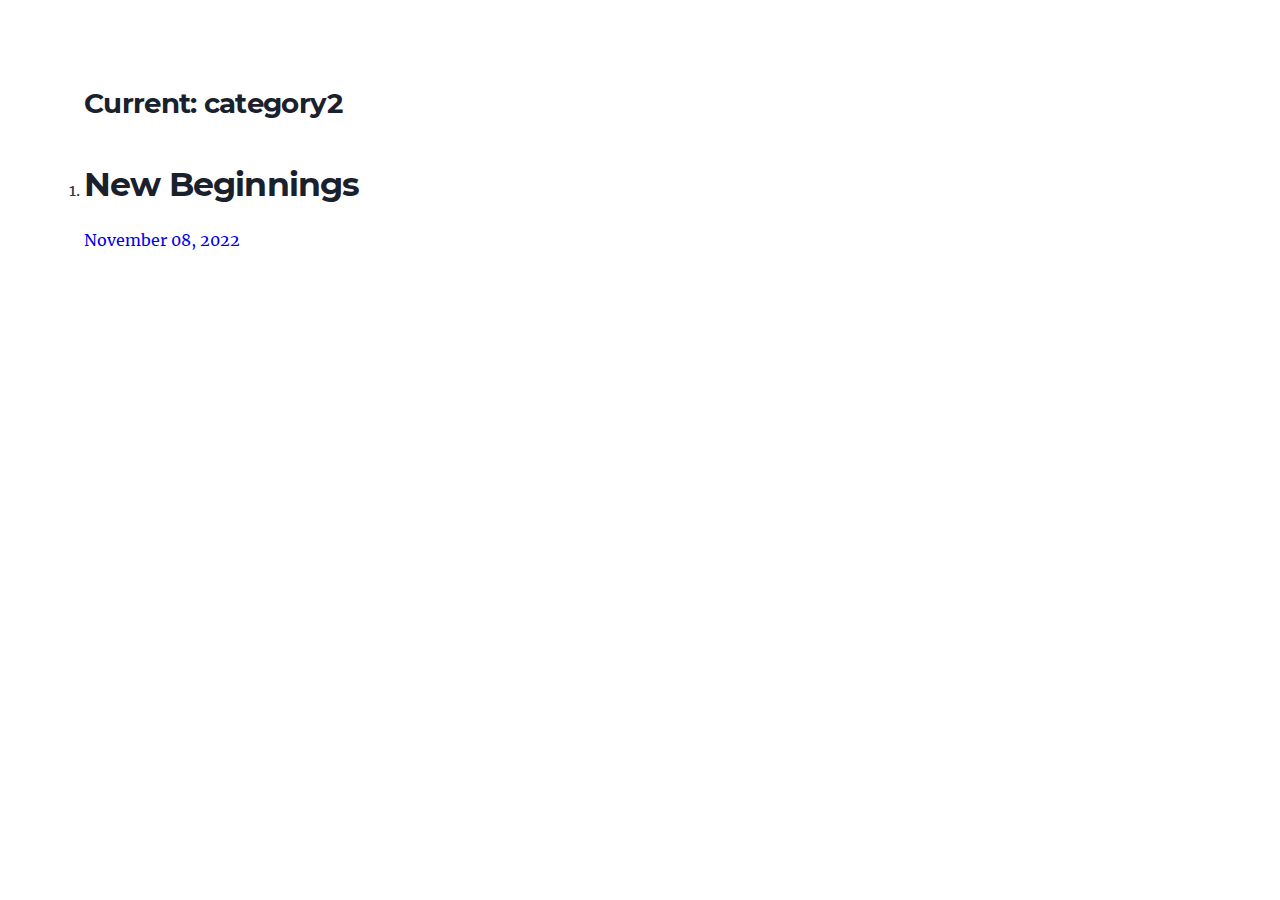
<file: category2/index.html>
<!DOCTYPE html><html lang="en"><head><meta charSet="utf-8"/><meta http-equiv="x-ua-compatible" content="ie=edge"/><meta name="viewport" content="width=device-width, initial-scale=1, shrink-to-fit=no"/><meta name="generator" content="Gatsby 4.24.8"/><style data-href="/styles.4e8c32e294ae61811838.css" data-identity="gatsby-global-css">@font-face{font-display:swap;font-family:Montserrat;font-style:normal;font-weight:100;src:local("Montserrat Thin "),local("Montserrat-Thin"),url(/static/montserrat-latin-100-8d7d79679b70dbe27172b6460e7a7910.woff2) format("woff2"),url(/static/montserrat-latin-100-ec38980a9e0119a379e2a9b3dbb1901a.woff) format("woff")}@font-face{font-display:swap;font-family:Montserrat;font-style:italic;font-weight:100;src:local("Montserrat Thin italic"),local("Montserrat-Thinitalic"),url(/static/montserrat-latin-100italic-e279051046ba1286706adc886cf1c96b.woff2) format("woff2"),url(/static/montserrat-latin-100italic-3b325a3173c8207435cd1b76e19bf501.woff) format("woff")}@font-face{font-display:swap;font-family:Montserrat;font-style:normal;font-weight:200;src:local("Montserrat Extra Light "),local("Montserrat-Extra Light"),url(/static/montserrat-latin-200-9d266fbbfa6cab7009bd56003b1eeb67.woff2) format("woff2"),url(/static/montserrat-latin-200-2d8ba08717110d27122e54c34b8a5798.woff) format("woff")}@font-face{font-display:swap;font-family:Montserrat;font-style:italic;font-weight:200;src:local("Montserrat Extra Light italic"),local("Montserrat-Extra Lightitalic"),url(/static/montserrat-latin-200italic-6e5b3756583bb2263eb062eae992735e.woff2) format("woff2"),url(/static/montserrat-latin-200italic-a0d6f343e4b536c582926255367a57da.woff) format("woff")}@font-face{font-display:swap;font-family:Montserrat;font-style:normal;font-weight:300;src:local("Montserrat Light "),local("Montserrat-Light"),url(/static/montserrat-latin-300-00b3e893aab5a8fd632d6342eb72551a.woff2) format("woff2"),url(/static/montserrat-latin-300-ea303695ceab35f17e7d062f30e0173b.woff) format("woff")}@font-face{font-display:swap;font-family:Montserrat;font-style:italic;font-weight:300;src:local("Montserrat Light italic"),local("Montserrat-Lightitalic"),url(/static/montserrat-latin-300italic-56f34ea368f6aedf89583d444bbcb227.woff2) format("woff2"),url(/static/montserrat-latin-300italic-54b0bf2c8c4c12ffafd803be2466a790.woff) format("woff")}@font-face{font-display:swap;font-family:Montserrat;font-style:normal;font-weight:400;src:local("Montserrat Regular "),local("Montserrat-Regular"),url(/static/montserrat-latin-400-b71748ae4f80ec8c014def4c5fa8688b.woff2) format("woff2"),url(/static/montserrat-latin-400-0659a9f4e90db5cf51b50d005bff1e41.woff) format("woff")}@font-face{font-display:swap;font-family:Montserrat;font-style:italic;font-weight:400;src:local("Montserrat Regular italic"),local("Montserrat-Regularitalic"),url(/static/montserrat-latin-400italic-6eed6b4cbb809c6efc7aa7ddad6dbe3e.woff2) format("woff2"),url(/static/montserrat-latin-400italic-7583622cfde30ae49086d18447ab28e7.woff) format("woff")}@font-face{font-display:swap;font-family:Montserrat;font-style:normal;font-weight:500;src:local("Montserrat Medium "),local("Montserrat-Medium"),url(/static/montserrat-latin-500-091b209546e16313fd4f4fc36090c757.woff2) format("woff2"),url(/static/montserrat-latin-500-edd311588712a96bbf435fad264fff62.woff) format("woff")}@font-face{font-display:swap;font-family:Montserrat;font-style:italic;font-weight:500;src:local("Montserrat Medium italic"),local("Montserrat-Mediumitalic"),url(/static/montserrat-latin-500italic-c90ced68b46050061d1a41842d6dfb43.woff2) format("woff2"),url(/static/montserrat-latin-500italic-5146cbfe02b1deea5dffea27a5f2f998.woff) format("woff")}@font-face{font-display:swap;font-family:Montserrat;font-style:normal;font-weight:600;src:local("Montserrat SemiBold "),local("Montserrat-SemiBold"),url(/static/montserrat-latin-600-0480d2f8a71f38db8633b84d8722e0c2.woff2) format("woff2"),url(/static/montserrat-latin-600-b77863a375260a05dd13f86a1cee598f.woff) format("woff")}@font-face{font-display:swap;font-family:Montserrat;font-style:italic;font-weight:600;src:local("Montserrat SemiBold italic"),local("Montserrat-SemiBolditalic"),url(/static/montserrat-latin-600italic-cf46ffb11f3a60d7df0567f8851a1d00.woff2) format("woff2"),url(/static/montserrat-latin-600italic-c4fcfeeb057724724097167e57bd7801.woff) format("woff")}@font-face{font-display:swap;font-family:Montserrat;font-style:normal;font-weight:700;src:local("Montserrat Bold "),local("Montserrat-Bold"),url(/static/montserrat-latin-700-7dbcc8a5ea2289d83f657c25b4be6193.woff2) format("woff2"),url(/static/montserrat-latin-700-99271a835e1cae8c76ef8bba99a8cc4e.woff) format("woff")}@font-face{font-display:swap;font-family:Montserrat;font-style:italic;font-weight:700;src:local("Montserrat Bold italic"),local("Montserrat-Bolditalic"),url(/static/montserrat-latin-700italic-c41ad6bdb4bd504a843d546d0a47958d.woff2) format("woff2"),url(/static/montserrat-latin-700italic-6779372f04095051c62ed36bc1dcc142.woff) format("woff")}@font-face{font-display:swap;font-family:Montserrat;font-style:normal;font-weight:800;src:local("Montserrat ExtraBold "),local("Montserrat-ExtraBold"),url(/static/montserrat-latin-800-db9a3e0ba7eaea32e5f55328ace6cf23.woff2) format("woff2"),url(/static/montserrat-latin-800-4e3c615967a2360f5db87d2f0fd2456f.woff) format("woff")}@font-face{font-display:swap;font-family:Montserrat;font-style:italic;font-weight:800;src:local("Montserrat ExtraBold italic"),local("Montserrat-ExtraBolditalic"),url(/static/montserrat-latin-800italic-bf45bfa14805969eda318973947bc42b.woff2) format("woff2"),url(/static/montserrat-latin-800italic-fe82abb0bcede51bf724254878e0c374.woff) format("woff")}@font-face{font-display:swap;font-family:Montserrat;font-style:normal;font-weight:900;src:local("Montserrat Black "),local("Montserrat-Black"),url(/static/montserrat-latin-900-e66c7edc609e24bacbb705175669d814.woff2) format("woff2"),url(/static/montserrat-latin-900-8211f418baeb8ec880b80ba3c682f957.woff) format("woff")}@font-face{font-display:swap;font-family:Montserrat;font-style:italic;font-weight:900;src:local("Montserrat Black italic"),local("Montserrat-Blackitalic"),url(/static/montserrat-latin-900italic-4454c775e48152c1a72510ceed3603e2.woff2) format("woff2"),url(/static/montserrat-latin-900italic-efcaa0f6a82ee0640b83a0916e6e8d68.woff) format("woff")}@font-face{font-display:swap;font-family:Merriweather;font-style:normal;font-weight:300;src:local("Merriweather Light "),local("Merriweather-Light"),url(/static/merriweather-latin-300-fc117160c69a8ea0851b26dd14748ee4.woff2) format("woff2"),url(/static/merriweather-latin-300-58b18067ebbd21fda77b67e73c241d3b.woff) format("woff")}@font-face{font-display:swap;font-family:Merriweather;font-style:italic;font-weight:300;src:local("Merriweather Light italic"),local("Merriweather-Lightitalic"),url(/static/merriweather-latin-300italic-fe29961474f8dbf77c0aa7b9a629e4bc.woff2) format("woff2"),url(/static/merriweather-latin-300italic-23c3f1f88683618a4fb8d265d33d383a.woff) format("woff")}@font-face{font-display:swap;font-family:Merriweather;font-style:normal;font-weight:400;src:local("Merriweather Regular "),local("Merriweather-Regular"),url(/static/merriweather-latin-400-d9479e8023bef9cbd9bf8d6eabd6bf36.woff2) format("woff2"),url(/static/merriweather-latin-400-040426f99ff6e00b86506452e0d1f10b.woff) format("woff")}@font-face{font-display:swap;font-family:Merriweather;font-style:italic;font-weight:400;src:local("Merriweather Regular italic"),local("Merriweather-Regularitalic"),url(/static/merriweather-latin-400italic-2de7bfeaf08fb03d4315d49947f062f7.woff2) format("woff2"),url(/static/merriweather-latin-400italic-79db67aca65f5285964ab332bd65f451.woff) format("woff")}@font-face{font-display:swap;font-family:Merriweather;font-style:normal;font-weight:700;src:local("Merriweather Bold "),local("Merriweather-Bold"),url(/static/merriweather-latin-700-4b08e01d805fa35d7bf777f1b24314ae.woff2) format("woff2"),url(/static/merriweather-latin-700-22fb8afba4ab1f093b6ef9e28a9b6e92.woff) format("woff")}@font-face{font-display:swap;font-family:Merriweather;font-style:italic;font-weight:700;src:local("Merriweather Bold italic"),local("Merriweather-Bolditalic"),url(/static/merriweather-latin-700italic-cd92541b177652fffb6e3b952f1c33f1.woff2) format("woff2"),url(/static/merriweather-latin-700italic-f87f3d87cea0dd0979bfc8ac9ea90243.woff) format("woff")}@font-face{font-display:swap;font-family:Merriweather;font-style:normal;font-weight:900;src:local("Merriweather Black "),local("Merriweather-Black"),url(/static/merriweather-latin-900-f813fc6a4bee46eda5224ac7ebf1b7be.woff2) format("woff2"),url(/static/merriweather-latin-900-5d4e42cb44410674acd99153d57df032.woff) format("woff")}@font-face{font-display:swap;font-family:Merriweather;font-style:italic;font-weight:900;src:local("Merriweather Black italic"),local("Merriweather-Blackitalic"),url(/static/merriweather-latin-900italic-b7901d85486871c1779c0e93ddd85656.woff2) format("woff2"),url(/static/merriweather-latin-900italic-9647f9fdab98756989a8a5550eb205c3.woff) format("woff")}


/*! normalize.css v8.0.1 | MIT License | github.com/necolas/normalize.css */html{-webkit-text-size-adjust:100%;line-height:1.15}body{margin:0}main{display:block}h1{font-size:2em;margin:.67em 0}hr{box-sizing:content-box;height:0;overflow:visible}pre{font-family:monospace,monospace;font-size:1em}a{background-color:transparent}abbr[title]{border-bottom:none;text-decoration:underline;-webkit-text-decoration:underline dotted;text-decoration:underline dotted}b,strong{font-weight:bolder}code,kbd,samp{font-family:monospace,monospace;font-size:1em}small{font-size:80%}sub,sup{font-size:75%;line-height:0;position:relative;vertical-align:baseline}sub{bottom:-.25em}sup{top:-.5em}img{border-style:none}button,input,optgroup,select,textarea{font-family:inherit;font-size:100%;line-height:1.15;margin:0}button,input{overflow:visible}button,select{text-transform:none}[type=button],[type=reset],[type=submit],button{-webkit-appearance:button}[type=button]::-moz-focus-inner,[type=reset]::-moz-focus-inner,[type=submit]::-moz-focus-inner,button::-moz-focus-inner{border-style:none;padding:0}[type=button]:-moz-focusring,[type=reset]:-moz-focusring,[type=submit]:-moz-focusring,button:-moz-focusring{outline:1px dotted ButtonText}fieldset{padding:.35em .75em .625em}legend{box-sizing:border-box;color:inherit;display:table;max-width:100%;padding:0;white-space:normal}progress{vertical-align:baseline}textarea{overflow:auto}[type=checkbox],[type=radio]{box-sizing:border-box;padding:0}[type=number]::-webkit-inner-spin-button,[type=number]::-webkit-outer-spin-button{height:auto}[type=search]{-webkit-appearance:textfield;outline-offset:-2px}[type=search]::-webkit-search-decoration{-webkit-appearance:none}::-webkit-file-upload-button{-webkit-appearance:button;font:inherit}details{display:block}summary{display:list-item}[hidden]{display:none}:root{--maxWidth-none:"none";--maxWidth-xs:20rem;--maxWidth-sm:24rem;--maxWidth-md:28rem;--maxWidth-lg:32rem;--maxWidth-xl:36rem;--maxWidth-2xl:42rem;--maxWidth-3xl:48rem;--maxWidth-4xl:56rem;--maxWidth-5xl:64rem;--maxWidth-6xl:72rem;--maxWidth-full:"100%";--maxWidth-wrapper:var(--maxWidth-6xl);--spacing-px:"1px";--spacing-0:0;--spacing-1:0.25rem;--spacing-2:0.5rem;--spacing-3:0.75rem;--spacing-4:1rem;--spacing-5:1.25rem;--spacing-6:1.5rem;--spacing-8:2rem;--spacing-10:2.5rem;--spacing-12:3rem;--spacing-16:4rem;--spacing-20:5rem;--spacing-24:6rem;--spacing-32:8rem;--fontFamily-sans:Montserrat,system-ui,-apple-system,BlinkMacSystemFont,"Segoe UI",Roboto,"Helvetica Neue",Arial,"Noto Sans",sans-serif,"Apple Color Emoji","Segoe UI Emoji","Segoe UI Symbol","Noto Color Emoji";--fontFamily-serif:"Merriweather","Georgia",Cambria,"Times New Roman",Times,serif;--font-body:var(--fontFamily-serif);--font-heading:var(--fontFamily-sans);--fontWeight-normal:400;--fontWeight-medium:500;--fontWeight-semibold:600;--fontWeight-bold:700;--fontWeight-extrabold:800;--fontWeight-black:900;--fontSize-root:16px;--lineHeight-none:1;--lineHeight-tight:1.1;--lineHeight-normal:1.5;--lineHeight-relaxed:1.625;--fontSize-0:0.833rem;--fontSize-1:1rem;--fontSize-2:1.2rem;--fontSize-3:1.44rem;--fontSize-4:1.728rem;--fontSize-5:2.074rem;--fontSize-6:2.488rem;--fontSize-7:2.986rem;--color-primary:#005b99;--color-text:#2e353f;--color-text-light:#4f5969;--color-heading:#1a202c;--color-heading-black:#000;--color-accent:#d1dce5}*,:after,:before{box-sizing:border-box}html{-webkit-font-smoothing:antialiased;-moz-osx-font-smoothing:grayscale;font-size:var(--fontSize-root);line-height:var(--lineHeight-normal)}body{color:var(--color-text);font-family:var(--font-body);font-size:var(--fontSize-1)}footer{padding:var(--spacing-6) var(--spacing-0)}hr{background:var(--color-accent);border:0;height:1px}h1,h2,h3,h4,h5,h6{font-family:var(--font-heading);letter-spacing:-.025em;line-height:var(--lineHeight-tight);margin-bottom:var(--spacing-6);margin-top:var(--spacing-12)}h2,h3,h4,h5,h6{color:var(--color-heading);font-weight:var(--fontWeight-bold)}h1{color:var(--color-heading-black);font-size:var(--fontSize-6);font-weight:var(--fontWeight-black)}h2{font-size:var(--fontSize-5)}h3{font-size:var(--fontSize-4)}h4{font-size:var(--fontSize-3)}h5{font-size:var(--fontSize-2)}h6{font-size:var(--fontSize-1)}h1>a,h2>a,h3>a,h4>a,h5>a,h6>a{color:inherit;text-decoration:none}p{--baseline-multiplier:0.179;--x-height-multiplier:0.35;line-height:var(--lineHeight-relaxed);margin:var(--spacing-0) var(--spacing-0) var(--spacing-8) var(--spacing-0)}ol,p,ul{padding:var(--spacing-0)}ol,ul{list-style-image:none;list-style-position:outside;margin-bottom:var(--spacing-8);margin-left:var(--spacing-0);margin-right:var(--spacing-0)}ol li,ul li{padding-left:var(--spacing-0)}li>p,ol li,ul li{margin-bottom:calc(var(--spacing-8)/2)}li :last-child{margin-bottom:var(--spacing-0)}li>ul{margin-left:var(--spacing-8);margin-top:calc(var(--spacing-8)/2)}blockquote{border-left:var(--spacing-1) solid var(--color-primary);color:var(--color-text-light);font-size:var(--fontSize-2);font-style:italic;margin-bottom:var(--spacing-8);margin-left:calc(var(--spacing-6)*-1);margin-right:var(--spacing-8);padding:var(--spacing-0) var(--spacing-0) var(--spacing-0) var(--spacing-6)}blockquote>:last-child{margin-bottom:var(--spacing-0)}blockquote>ol,blockquote>ul{list-style-position:inside}table{border-collapse:collapse;border-spacing:.25rem;margin-bottom:var(--spacing-8);width:100%}table thead tr th{border-bottom:1px solid var(--color-accent)}a,a:focus,a:hover{text-decoration:none}.global-wrapper{margin:var(--spacing-0) auto;max-width:var(--maxWidth-wrapper);padding:var(--spacing-10) var(--spacing-5)}.global-header{margin-bottom:var(--spacing-12)}.main-heading{font-size:var(--fontSize-7);margin:0}.post-list-container{margin:var(--spacing-2)}.post-list-item{margin-bottom:var(--spacing-8);margin-left:var(--spacing-8);margin-right:var(--spacing-8);padding-top:var(--spacing-4)}.post-list-item p{margin-bottom:var(--spacing-0)}.post-list-item header{margin-bottom:var(--spacing-4)}.header-link-home{font-family:var(--font-heading);font-size:var(--fontSize-2);font-weight:var(--fontWeight-bold);text-decoration:none}.profile p{margin-bottom:var(--spacing-2);margin-left:var(--spacing-2);margin-top:var(--spacing-2)}.profile .name{font-size:var(--fontSize-2);text-align:center}.profile div{max-width:250px}.profile-avatar{border-radius:100%;margin-bottom:var(--spacing-0);margin-left:var(--spacing-4);margin-right:var(--spacing-4);min-width:200px}.blog-post header h1{margin:var(--spacing-0) var(--spacing-0) var(--spacing-4) var(--spacing-0)}.blog-post header p{font-family:var(--font-heading);font-size:var(--fontSize-2)}.blog-post-nav ul{margin:var(--spacing-0)}.gatsby-highlight{margin-bottom:var(--spacing-8)}@media (max-width:42rem){blockquote{margin-left:var(--spacing-0);padding:var(--spacing-0) var(--spacing-0) var(--spacing-0) var(--spacing-4)}ol,ul{list-style-position:inside}}.logo-container{height:100px;width:100}.logo-img{height:100px;-o-object-fit:contain;object-fit:contain;text-align:center;width:120px}.title{align-items:center;border-radius:5px;display:flex;margin:var(--spacing-2);padding:var(--spacing-8)}.title h3{margin:0}.post-list-item h2{font-size:var(--fontSize-4);margin-bottom:var(--spacing-2);margin-top:var(--spacing-0)}.page{margin-left:var(--spacing-4);margin-right:var(--spacing-4)}.page-container{align-items:center;display:flex;padding-bottom:var(--spacing-8);padding-top:var(--spacing-8);width:100%}.profile{padding-top:var(--spacing-4)}.category,.profile{border-radius:10px;margin:var(--spacing-2)}.category{padding:var(--spacing-4)}.display-row{display:flex}.display-column{display:flex;flex-direction:column}.display-grid-l{display:grid;grid-template-columns:1fr 4fr}.display-grid-r{display:grid;grid-template-columns:4fr 1fr}.category{background-color:#ececec}.category a,.profile{color:#000}.profile,.title{background-color:#ececec}.title{height:30vh;justify-content:flex-end}.title h3{color:#000}.post-list-container{background-color:#ececec;color:#000}.post-list-item h2{color:#000}.page-container{background-color:#fff;justify-content:flex-end}.page a{color:#000}code[class*=language-],pre[class*=language-]{word-wrap:normal;background:none;color:#000;font-family:Consolas,Monaco,Andale Mono,Ubuntu Mono,monospace;font-size:1em;-webkit-hyphens:none;hyphens:none;line-height:1.5;-o-tab-size:4;tab-size:4;text-align:left;text-shadow:0 1px #fff;white-space:pre;word-break:normal;word-spacing:normal}code[class*=language-] ::selection,code[class*=language-]::selection,pre[class*=language-] ::selection,pre[class*=language-]::selection{background:#b3d4fc;text-shadow:none}@media print{code[class*=language-],pre[class*=language-]{text-shadow:none}}pre[class*=language-]{margin:.5em 0;overflow:auto;padding:1em}:not(pre)>code[class*=language-],pre[class*=language-]{background:#f5f2f0}:not(pre)>code[class*=language-]{border-radius:.3em;padding:.1em;white-space:normal}.token.cdata,.token.comment,.token.doctype,.token.prolog{color:#708090}.token.punctuation{color:#999}.token.namespace{opacity:.7}.token.boolean,.token.constant,.token.deleted,.token.number,.token.property,.token.symbol,.token.tag{color:#905}.token.attr-name,.token.builtin,.token.char,.token.inserted,.token.selector,.token.string{color:#690}.language-css .token.string,.style .token.string,.token.entity,.token.operator,.token.url{background:hsla(0,0%,100%,.5);color:#9a6e3a}.token.atrule,.token.attr-value,.token.keyword{color:#07a}.token.class-name,.token.function{color:#dd4a68}.token.important,.token.regex,.token.variable{color:#e90}.token.bold,.token.important{font-weight:700}.token.italic{font-style:italic}.token.entity{cursor:help}</style><style>.gatsby-image-wrapper{position:relative;overflow:hidden}.gatsby-image-wrapper picture.object-fit-polyfill{position:static!important}.gatsby-image-wrapper img{bottom:0;height:100%;left:0;margin:0;max-width:none;padding:0;position:absolute;right:0;top:0;width:100%;object-fit:cover}.gatsby-image-wrapper [data-main-image]{opacity:0;transform:translateZ(0);transition:opacity .25s linear;will-change:opacity}.gatsby-image-wrapper-constrained{display:inline-block;vertical-align:top}</style><noscript><style>.gatsby-image-wrapper noscript [data-main-image]{opacity:1!important}.gatsby-image-wrapper [data-placeholder-image]{opacity:0!important}</style></noscript><script type="module">const e="undefined"!=typeof HTMLImageElement&&"loading"in HTMLImageElement.prototype;e&&document.body.addEventListener("load",(function(e){const t=e.target;if(void 0===t.dataset.mainImage)return;if(void 0===t.dataset.gatsbyImageSsr)return;let a=null,n=t;for(;null===a&&n;)void 0!==n.parentNode.dataset.gatsbyImageWrapper&&(a=n.parentNode),n=n.parentNode;const o=a.querySelector("[data-placeholder-image]"),r=new Image;r.src=t.currentSrc,r.decode().catch((()=>{})).then((()=>{t.style.opacity=1,o&&(o.style.opacity=0,o.style.transition="opacity 500ms linear")}))}),!0);</script><link rel="alternate" type="application/rss+xml" title="Gatsby Starter Blog RSS Feed" href="/rss.xml"/><link rel="icon" href="/favicon-32x32.png?v=2af7dbb7fecd39735345d09a3ebd7fdc" type="image/png"/><link rel="manifest" href="/manifest.webmanifest" crossorigin="anonymous"/><link rel="apple-touch-icon" sizes="48x48" href="/icons/icon-48x48.png?v=2af7dbb7fecd39735345d09a3ebd7fdc"/><link rel="apple-touch-icon" sizes="72x72" href="/icons/icon-72x72.png?v=2af7dbb7fecd39735345d09a3ebd7fdc"/><link rel="apple-touch-icon" sizes="96x96" href="/icons/icon-96x96.png?v=2af7dbb7fecd39735345d09a3ebd7fdc"/><link rel="apple-touch-icon" sizes="144x144" href="/icons/icon-144x144.png?v=2af7dbb7fecd39735345d09a3ebd7fdc"/><link rel="apple-touch-icon" sizes="192x192" href="/icons/icon-192x192.png?v=2af7dbb7fecd39735345d09a3ebd7fdc"/><link rel="apple-touch-icon" sizes="256x256" href="/icons/icon-256x256.png?v=2af7dbb7fecd39735345d09a3ebd7fdc"/><link rel="apple-touch-icon" sizes="384x384" href="/icons/icon-384x384.png?v=2af7dbb7fecd39735345d09a3ebd7fdc"/><link rel="apple-touch-icon" sizes="512x512" href="/icons/icon-512x512.png?v=2af7dbb7fecd39735345d09a3ebd7fdc"/></head><body><div id="___gatsby"><div style="outline:none" tabindex="-1" id="gatsby-focus-wrapper"><div class="global-wrapper"><main><title>Posts in category2</title><meta name="description" content=""/><meta property="og:title" content="Posts in category2"/><meta property="og:description" content=""/><meta property="og:type" content="website"/><meta name="twitter:card" content="summary"/><meta name="twitter:creator" content=""/><meta name="twitter:title" content="Posts in category2"/><meta name="twitter:description" content=""/> <h3>Current: category2</h3> <ol><li><a href="/blog/1667910911415/"><h2>New Beginnings</h2><p>November 08, 2022</p></a></li></ol></main></div></div><div id="gatsby-announcer" style="position:absolute;top:0;width:1px;height:1px;padding:0;overflow:hidden;clip:rect(0, 0, 0, 0);white-space:nowrap;border:0" aria-live="assertive" aria-atomic="true"></div></div><script id="gatsby-script-loader">/*<![CDATA[*/window.pagePath="/category2/";window.___webpackCompilationHash="61281f80d9a82e7561da";/*]]>*/</script><script id="gatsby-chunk-mapping">/*<![CDATA[*/window.___chunkMapping={"polyfill":["/polyfill-afa68794cf9a69af341a.js"],"app":["/app-5c398a047cd24b1a0a57.js"],"component---src-pages-404-js":["/component---src-pages-404-js-9dbca9cf6cb3594320fb.js"],"component---src-pages-all-posts-js":["/component---src-pages-all-posts-js-c652343fbd15bd58abf5.js"],"component---src-pages-blog-js":["/component---src-pages-blog-js-c7fa1ec32466fe722552.js"],"component---src-pages-empty-posts-js":["/component---src-pages-empty-posts-js-5a7df87d8e7b9d2f614a.js"],"component---src-pages-index-js":["/component---src-pages-index-js-a2df1d79ed4143cc6d30.js"],"component---src-pages-using-typescript-tsx":["/component---src-pages-using-typescript-tsx-94804d424bd4395b22ba.js"],"component---src-templates-blog-page-js":["/component---src-templates-blog-page-js-7c9bd6fce8fede6570cd.js"],"component---src-templates-blog-post-js":["/component---src-templates-blog-post-js-db284f2bdfd571ce4acc.js"],"component---src-templates-category-posts-js":["/component---src-templates-category-posts-js-629eac37da48cfa4dfac.js"]};/*]]>*/</script><script src="/polyfill-afa68794cf9a69af341a.js" nomodule=""></script><script src="/app-5c398a047cd24b1a0a57.js" async=""></script><script src="/framework-0ff3ad83d0d20e5cd061.js" async=""></script><script src="/webpack-runtime-722ccc8c405f59825252.js" async=""></script></body></html>
</file>
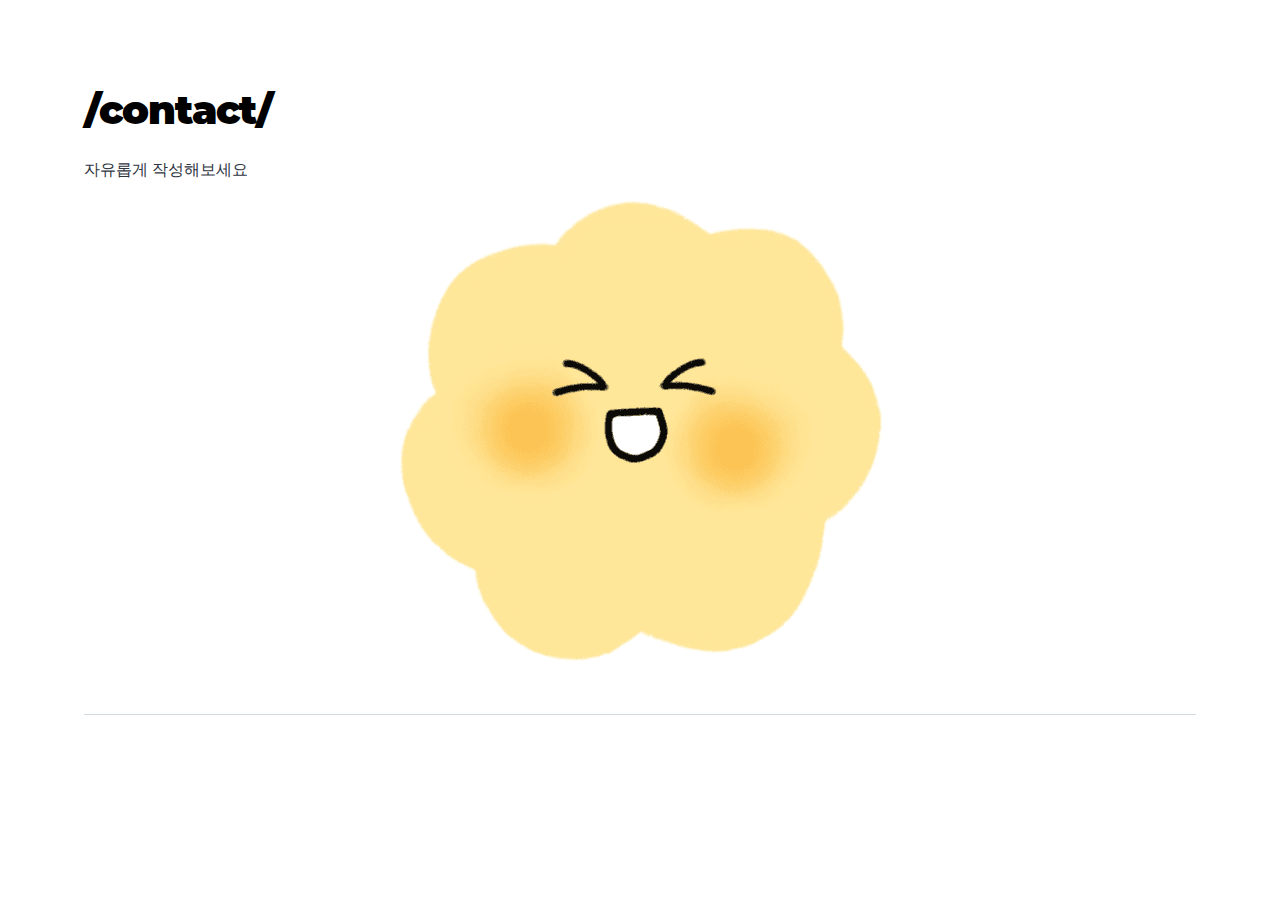
<file: contact/index.html>
<!DOCTYPE html><html lang="en"><head><meta charSet="utf-8"/><meta http-equiv="x-ua-compatible" content="ie=edge"/><meta name="viewport" content="width=device-width, initial-scale=1, shrink-to-fit=no"/><meta name="generator" content="Gatsby 4.24.8"/><meta name="description" content="자유롭게 작성해보세요" data-gatsby-head="true"/><meta property="og:title" content="9730fe5c-f60f-5b66-aa7e-70ea375e4c5e" data-gatsby-head="true"/><meta property="og:description" content="자유롭게 작성해보세요" data-gatsby-head="true"/><meta property="og:type" content="website" data-gatsby-head="true"/><meta name="twitter:card" content="summary" data-gatsby-head="true"/><meta name="twitter:creator" content="" data-gatsby-head="true"/><meta name="twitter:title" content="9730fe5c-f60f-5b66-aa7e-70ea375e4c5e" data-gatsby-head="true"/><meta name="twitter:description" content="자유롭게 작성해보세요" data-gatsby-head="true"/><style data-href="/styles.4e8c32e294ae61811838.css" data-identity="gatsby-global-css">@font-face{font-display:swap;font-family:Montserrat;font-style:normal;font-weight:100;src:local("Montserrat Thin "),local("Montserrat-Thin"),url(/static/montserrat-latin-100-8d7d79679b70dbe27172b6460e7a7910.woff2) format("woff2"),url(/static/montserrat-latin-100-ec38980a9e0119a379e2a9b3dbb1901a.woff) format("woff")}@font-face{font-display:swap;font-family:Montserrat;font-style:italic;font-weight:100;src:local("Montserrat Thin italic"),local("Montserrat-Thinitalic"),url(/static/montserrat-latin-100italic-e279051046ba1286706adc886cf1c96b.woff2) format("woff2"),url(/static/montserrat-latin-100italic-3b325a3173c8207435cd1b76e19bf501.woff) format("woff")}@font-face{font-display:swap;font-family:Montserrat;font-style:normal;font-weight:200;src:local("Montserrat Extra Light "),local("Montserrat-Extra Light"),url(/static/montserrat-latin-200-9d266fbbfa6cab7009bd56003b1eeb67.woff2) format("woff2"),url(/static/montserrat-latin-200-2d8ba08717110d27122e54c34b8a5798.woff) format("woff")}@font-face{font-display:swap;font-family:Montserrat;font-style:italic;font-weight:200;src:local("Montserrat Extra Light italic"),local("Montserrat-Extra Lightitalic"),url(/static/montserrat-latin-200italic-6e5b3756583bb2263eb062eae992735e.woff2) format("woff2"),url(/static/montserrat-latin-200italic-a0d6f343e4b536c582926255367a57da.woff) format("woff")}@font-face{font-display:swap;font-family:Montserrat;font-style:normal;font-weight:300;src:local("Montserrat Light "),local("Montserrat-Light"),url(/static/montserrat-latin-300-00b3e893aab5a8fd632d6342eb72551a.woff2) format("woff2"),url(/static/montserrat-latin-300-ea303695ceab35f17e7d062f30e0173b.woff) format("woff")}@font-face{font-display:swap;font-family:Montserrat;font-style:italic;font-weight:300;src:local("Montserrat Light italic"),local("Montserrat-Lightitalic"),url(/static/montserrat-latin-300italic-56f34ea368f6aedf89583d444bbcb227.woff2) format("woff2"),url(/static/montserrat-latin-300italic-54b0bf2c8c4c12ffafd803be2466a790.woff) format("woff")}@font-face{font-display:swap;font-family:Montserrat;font-style:normal;font-weight:400;src:local("Montserrat Regular "),local("Montserrat-Regular"),url(/static/montserrat-latin-400-b71748ae4f80ec8c014def4c5fa8688b.woff2) format("woff2"),url(/static/montserrat-latin-400-0659a9f4e90db5cf51b50d005bff1e41.woff) format("woff")}@font-face{font-display:swap;font-family:Montserrat;font-style:italic;font-weight:400;src:local("Montserrat Regular italic"),local("Montserrat-Regularitalic"),url(/static/montserrat-latin-400italic-6eed6b4cbb809c6efc7aa7ddad6dbe3e.woff2) format("woff2"),url(/static/montserrat-latin-400italic-7583622cfde30ae49086d18447ab28e7.woff) format("woff")}@font-face{font-display:swap;font-family:Montserrat;font-style:normal;font-weight:500;src:local("Montserrat Medium "),local("Montserrat-Medium"),url(/static/montserrat-latin-500-091b209546e16313fd4f4fc36090c757.woff2) format("woff2"),url(/static/montserrat-latin-500-edd311588712a96bbf435fad264fff62.woff) format("woff")}@font-face{font-display:swap;font-family:Montserrat;font-style:italic;font-weight:500;src:local("Montserrat Medium italic"),local("Montserrat-Mediumitalic"),url(/static/montserrat-latin-500italic-c90ced68b46050061d1a41842d6dfb43.woff2) format("woff2"),url(/static/montserrat-latin-500italic-5146cbfe02b1deea5dffea27a5f2f998.woff) format("woff")}@font-face{font-display:swap;font-family:Montserrat;font-style:normal;font-weight:600;src:local("Montserrat SemiBold "),local("Montserrat-SemiBold"),url(/static/montserrat-latin-600-0480d2f8a71f38db8633b84d8722e0c2.woff2) format("woff2"),url(/static/montserrat-latin-600-b77863a375260a05dd13f86a1cee598f.woff) format("woff")}@font-face{font-display:swap;font-family:Montserrat;font-style:italic;font-weight:600;src:local("Montserrat SemiBold italic"),local("Montserrat-SemiBolditalic"),url(/static/montserrat-latin-600italic-cf46ffb11f3a60d7df0567f8851a1d00.woff2) format("woff2"),url(/static/montserrat-latin-600italic-c4fcfeeb057724724097167e57bd7801.woff) format("woff")}@font-face{font-display:swap;font-family:Montserrat;font-style:normal;font-weight:700;src:local("Montserrat Bold "),local("Montserrat-Bold"),url(/static/montserrat-latin-700-7dbcc8a5ea2289d83f657c25b4be6193.woff2) format("woff2"),url(/static/montserrat-latin-700-99271a835e1cae8c76ef8bba99a8cc4e.woff) format("woff")}@font-face{font-display:swap;font-family:Montserrat;font-style:italic;font-weight:700;src:local("Montserrat Bold italic"),local("Montserrat-Bolditalic"),url(/static/montserrat-latin-700italic-c41ad6bdb4bd504a843d546d0a47958d.woff2) format("woff2"),url(/static/montserrat-latin-700italic-6779372f04095051c62ed36bc1dcc142.woff) format("woff")}@font-face{font-display:swap;font-family:Montserrat;font-style:normal;font-weight:800;src:local("Montserrat ExtraBold "),local("Montserrat-ExtraBold"),url(/static/montserrat-latin-800-db9a3e0ba7eaea32e5f55328ace6cf23.woff2) format("woff2"),url(/static/montserrat-latin-800-4e3c615967a2360f5db87d2f0fd2456f.woff) format("woff")}@font-face{font-display:swap;font-family:Montserrat;font-style:italic;font-weight:800;src:local("Montserrat ExtraBold italic"),local("Montserrat-ExtraBolditalic"),url(/static/montserrat-latin-800italic-bf45bfa14805969eda318973947bc42b.woff2) format("woff2"),url(/static/montserrat-latin-800italic-fe82abb0bcede51bf724254878e0c374.woff) format("woff")}@font-face{font-display:swap;font-family:Montserrat;font-style:normal;font-weight:900;src:local("Montserrat Black "),local("Montserrat-Black"),url(/static/montserrat-latin-900-e66c7edc609e24bacbb705175669d814.woff2) format("woff2"),url(/static/montserrat-latin-900-8211f418baeb8ec880b80ba3c682f957.woff) format("woff")}@font-face{font-display:swap;font-family:Montserrat;font-style:italic;font-weight:900;src:local("Montserrat Black italic"),local("Montserrat-Blackitalic"),url(/static/montserrat-latin-900italic-4454c775e48152c1a72510ceed3603e2.woff2) format("woff2"),url(/static/montserrat-latin-900italic-efcaa0f6a82ee0640b83a0916e6e8d68.woff) format("woff")}@font-face{font-display:swap;font-family:Merriweather;font-style:normal;font-weight:300;src:local("Merriweather Light "),local("Merriweather-Light"),url(/static/merriweather-latin-300-fc117160c69a8ea0851b26dd14748ee4.woff2) format("woff2"),url(/static/merriweather-latin-300-58b18067ebbd21fda77b67e73c241d3b.woff) format("woff")}@font-face{font-display:swap;font-family:Merriweather;font-style:italic;font-weight:300;src:local("Merriweather Light italic"),local("Merriweather-Lightitalic"),url(/static/merriweather-latin-300italic-fe29961474f8dbf77c0aa7b9a629e4bc.woff2) format("woff2"),url(/static/merriweather-latin-300italic-23c3f1f88683618a4fb8d265d33d383a.woff) format("woff")}@font-face{font-display:swap;font-family:Merriweather;font-style:normal;font-weight:400;src:local("Merriweather Regular "),local("Merriweather-Regular"),url(/static/merriweather-latin-400-d9479e8023bef9cbd9bf8d6eabd6bf36.woff2) format("woff2"),url(/static/merriweather-latin-400-040426f99ff6e00b86506452e0d1f10b.woff) format("woff")}@font-face{font-display:swap;font-family:Merriweather;font-style:italic;font-weight:400;src:local("Merriweather Regular italic"),local("Merriweather-Regularitalic"),url(/static/merriweather-latin-400italic-2de7bfeaf08fb03d4315d49947f062f7.woff2) format("woff2"),url(/static/merriweather-latin-400italic-79db67aca65f5285964ab332bd65f451.woff) format("woff")}@font-face{font-display:swap;font-family:Merriweather;font-style:normal;font-weight:700;src:local("Merriweather Bold "),local("Merriweather-Bold"),url(/static/merriweather-latin-700-4b08e01d805fa35d7bf777f1b24314ae.woff2) format("woff2"),url(/static/merriweather-latin-700-22fb8afba4ab1f093b6ef9e28a9b6e92.woff) format("woff")}@font-face{font-display:swap;font-family:Merriweather;font-style:italic;font-weight:700;src:local("Merriweather Bold italic"),local("Merriweather-Bolditalic"),url(/static/merriweather-latin-700italic-cd92541b177652fffb6e3b952f1c33f1.woff2) format("woff2"),url(/static/merriweather-latin-700italic-f87f3d87cea0dd0979bfc8ac9ea90243.woff) format("woff")}@font-face{font-display:swap;font-family:Merriweather;font-style:normal;font-weight:900;src:local("Merriweather Black "),local("Merriweather-Black"),url(/static/merriweather-latin-900-f813fc6a4bee46eda5224ac7ebf1b7be.woff2) format("woff2"),url(/static/merriweather-latin-900-5d4e42cb44410674acd99153d57df032.woff) format("woff")}@font-face{font-display:swap;font-family:Merriweather;font-style:italic;font-weight:900;src:local("Merriweather Black italic"),local("Merriweather-Blackitalic"),url(/static/merriweather-latin-900italic-b7901d85486871c1779c0e93ddd85656.woff2) format("woff2"),url(/static/merriweather-latin-900italic-9647f9fdab98756989a8a5550eb205c3.woff) format("woff")}


/*! normalize.css v8.0.1 | MIT License | github.com/necolas/normalize.css */html{-webkit-text-size-adjust:100%;line-height:1.15}body{margin:0}main{display:block}h1{font-size:2em;margin:.67em 0}hr{box-sizing:content-box;height:0;overflow:visible}pre{font-family:monospace,monospace;font-size:1em}a{background-color:transparent}abbr[title]{border-bottom:none;text-decoration:underline;-webkit-text-decoration:underline dotted;text-decoration:underline dotted}b,strong{font-weight:bolder}code,kbd,samp{font-family:monospace,monospace;font-size:1em}small{font-size:80%}sub,sup{font-size:75%;line-height:0;position:relative;vertical-align:baseline}sub{bottom:-.25em}sup{top:-.5em}img{border-style:none}button,input,optgroup,select,textarea{font-family:inherit;font-size:100%;line-height:1.15;margin:0}button,input{overflow:visible}button,select{text-transform:none}[type=button],[type=reset],[type=submit],button{-webkit-appearance:button}[type=button]::-moz-focus-inner,[type=reset]::-moz-focus-inner,[type=submit]::-moz-focus-inner,button::-moz-focus-inner{border-style:none;padding:0}[type=button]:-moz-focusring,[type=reset]:-moz-focusring,[type=submit]:-moz-focusring,button:-moz-focusring{outline:1px dotted ButtonText}fieldset{padding:.35em .75em .625em}legend{box-sizing:border-box;color:inherit;display:table;max-width:100%;padding:0;white-space:normal}progress{vertical-align:baseline}textarea{overflow:auto}[type=checkbox],[type=radio]{box-sizing:border-box;padding:0}[type=number]::-webkit-inner-spin-button,[type=number]::-webkit-outer-spin-button{height:auto}[type=search]{-webkit-appearance:textfield;outline-offset:-2px}[type=search]::-webkit-search-decoration{-webkit-appearance:none}::-webkit-file-upload-button{-webkit-appearance:button;font:inherit}details{display:block}summary{display:list-item}[hidden]{display:none}:root{--maxWidth-none:"none";--maxWidth-xs:20rem;--maxWidth-sm:24rem;--maxWidth-md:28rem;--maxWidth-lg:32rem;--maxWidth-xl:36rem;--maxWidth-2xl:42rem;--maxWidth-3xl:48rem;--maxWidth-4xl:56rem;--maxWidth-5xl:64rem;--maxWidth-6xl:72rem;--maxWidth-full:"100%";--maxWidth-wrapper:var(--maxWidth-6xl);--spacing-px:"1px";--spacing-0:0;--spacing-1:0.25rem;--spacing-2:0.5rem;--spacing-3:0.75rem;--spacing-4:1rem;--spacing-5:1.25rem;--spacing-6:1.5rem;--spacing-8:2rem;--spacing-10:2.5rem;--spacing-12:3rem;--spacing-16:4rem;--spacing-20:5rem;--spacing-24:6rem;--spacing-32:8rem;--fontFamily-sans:Montserrat,system-ui,-apple-system,BlinkMacSystemFont,"Segoe UI",Roboto,"Helvetica Neue",Arial,"Noto Sans",sans-serif,"Apple Color Emoji","Segoe UI Emoji","Segoe UI Symbol","Noto Color Emoji";--fontFamily-serif:"Merriweather","Georgia",Cambria,"Times New Roman",Times,serif;--font-body:var(--fontFamily-serif);--font-heading:var(--fontFamily-sans);--fontWeight-normal:400;--fontWeight-medium:500;--fontWeight-semibold:600;--fontWeight-bold:700;--fontWeight-extrabold:800;--fontWeight-black:900;--fontSize-root:16px;--lineHeight-none:1;--lineHeight-tight:1.1;--lineHeight-normal:1.5;--lineHeight-relaxed:1.625;--fontSize-0:0.833rem;--fontSize-1:1rem;--fontSize-2:1.2rem;--fontSize-3:1.44rem;--fontSize-4:1.728rem;--fontSize-5:2.074rem;--fontSize-6:2.488rem;--fontSize-7:2.986rem;--color-primary:#005b99;--color-text:#2e353f;--color-text-light:#4f5969;--color-heading:#1a202c;--color-heading-black:#000;--color-accent:#d1dce5}*,:after,:before{box-sizing:border-box}html{-webkit-font-smoothing:antialiased;-moz-osx-font-smoothing:grayscale;font-size:var(--fontSize-root);line-height:var(--lineHeight-normal)}body{color:var(--color-text);font-family:var(--font-body);font-size:var(--fontSize-1)}footer{padding:var(--spacing-6) var(--spacing-0)}hr{background:var(--color-accent);border:0;height:1px}h1,h2,h3,h4,h5,h6{font-family:var(--font-heading);letter-spacing:-.025em;line-height:var(--lineHeight-tight);margin-bottom:var(--spacing-6);margin-top:var(--spacing-12)}h2,h3,h4,h5,h6{color:var(--color-heading);font-weight:var(--fontWeight-bold)}h1{color:var(--color-heading-black);font-size:var(--fontSize-6);font-weight:var(--fontWeight-black)}h2{font-size:var(--fontSize-5)}h3{font-size:var(--fontSize-4)}h4{font-size:var(--fontSize-3)}h5{font-size:var(--fontSize-2)}h6{font-size:var(--fontSize-1)}h1>a,h2>a,h3>a,h4>a,h5>a,h6>a{color:inherit;text-decoration:none}p{--baseline-multiplier:0.179;--x-height-multiplier:0.35;line-height:var(--lineHeight-relaxed);margin:var(--spacing-0) var(--spacing-0) var(--spacing-8) var(--spacing-0)}ol,p,ul{padding:var(--spacing-0)}ol,ul{list-style-image:none;list-style-position:outside;margin-bottom:var(--spacing-8);margin-left:var(--spacing-0);margin-right:var(--spacing-0)}ol li,ul li{padding-left:var(--spacing-0)}li>p,ol li,ul li{margin-bottom:calc(var(--spacing-8)/2)}li :last-child{margin-bottom:var(--spacing-0)}li>ul{margin-left:var(--spacing-8);margin-top:calc(var(--spacing-8)/2)}blockquote{border-left:var(--spacing-1) solid var(--color-primary);color:var(--color-text-light);font-size:var(--fontSize-2);font-style:italic;margin-bottom:var(--spacing-8);margin-left:calc(var(--spacing-6)*-1);margin-right:var(--spacing-8);padding:var(--spacing-0) var(--spacing-0) var(--spacing-0) var(--spacing-6)}blockquote>:last-child{margin-bottom:var(--spacing-0)}blockquote>ol,blockquote>ul{list-style-position:inside}table{border-collapse:collapse;border-spacing:.25rem;margin-bottom:var(--spacing-8);width:100%}table thead tr th{border-bottom:1px solid var(--color-accent)}a,a:focus,a:hover{text-decoration:none}.global-wrapper{margin:var(--spacing-0) auto;max-width:var(--maxWidth-wrapper);padding:var(--spacing-10) var(--spacing-5)}.global-header{margin-bottom:var(--spacing-12)}.main-heading{font-size:var(--fontSize-7);margin:0}.post-list-container{margin:var(--spacing-2)}.post-list-item{margin-bottom:var(--spacing-8);margin-left:var(--spacing-8);margin-right:var(--spacing-8);padding-top:var(--spacing-4)}.post-list-item p{margin-bottom:var(--spacing-0)}.post-list-item header{margin-bottom:var(--spacing-4)}.header-link-home{font-family:var(--font-heading);font-size:var(--fontSize-2);font-weight:var(--fontWeight-bold);text-decoration:none}.profile p{margin-bottom:var(--spacing-2);margin-left:var(--spacing-2);margin-top:var(--spacing-2)}.profile .name{font-size:var(--fontSize-2);text-align:center}.profile div{max-width:250px}.profile-avatar{border-radius:100%;margin-bottom:var(--spacing-0);margin-left:var(--spacing-4);margin-right:var(--spacing-4);min-width:200px}.blog-post header h1{margin:var(--spacing-0) var(--spacing-0) var(--spacing-4) var(--spacing-0)}.blog-post header p{font-family:var(--font-heading);font-size:var(--fontSize-2)}.blog-post-nav ul{margin:var(--spacing-0)}.gatsby-highlight{margin-bottom:var(--spacing-8)}@media (max-width:42rem){blockquote{margin-left:var(--spacing-0);padding:var(--spacing-0) var(--spacing-0) var(--spacing-0) var(--spacing-4)}ol,ul{list-style-position:inside}}.logo-container{height:100px;width:100}.logo-img{height:100px;-o-object-fit:contain;object-fit:contain;text-align:center;width:120px}.title{align-items:center;border-radius:5px;display:flex;margin:var(--spacing-2);padding:var(--spacing-8)}.title h3{margin:0}.post-list-item h2{font-size:var(--fontSize-4);margin-bottom:var(--spacing-2);margin-top:var(--spacing-0)}.page{margin-left:var(--spacing-4);margin-right:var(--spacing-4)}.page-container{align-items:center;display:flex;padding-bottom:var(--spacing-8);padding-top:var(--spacing-8);width:100%}.profile{padding-top:var(--spacing-4)}.category,.profile{border-radius:10px;margin:var(--spacing-2)}.category{padding:var(--spacing-4)}.display-row{display:flex}.display-column{display:flex;flex-direction:column}.display-grid-l{display:grid;grid-template-columns:1fr 4fr}.display-grid-r{display:grid;grid-template-columns:4fr 1fr}.category{background-color:#ececec}.category a,.profile{color:#000}.profile,.title{background-color:#ececec}.title{height:30vh;justify-content:flex-end}.title h3{color:#000}.post-list-container{background-color:#ececec;color:#000}.post-list-item h2{color:#000}.page-container{background-color:#fff;justify-content:flex-end}.page a{color:#000}code[class*=language-],pre[class*=language-]{word-wrap:normal;background:none;color:#000;font-family:Consolas,Monaco,Andale Mono,Ubuntu Mono,monospace;font-size:1em;-webkit-hyphens:none;hyphens:none;line-height:1.5;-o-tab-size:4;tab-size:4;text-align:left;text-shadow:0 1px #fff;white-space:pre;word-break:normal;word-spacing:normal}code[class*=language-] ::selection,code[class*=language-]::selection,pre[class*=language-] ::selection,pre[class*=language-]::selection{background:#b3d4fc;text-shadow:none}@media print{code[class*=language-],pre[class*=language-]{text-shadow:none}}pre[class*=language-]{margin:.5em 0;overflow:auto;padding:1em}:not(pre)>code[class*=language-],pre[class*=language-]{background:#f5f2f0}:not(pre)>code[class*=language-]{border-radius:.3em;padding:.1em;white-space:normal}.token.cdata,.token.comment,.token.doctype,.token.prolog{color:#708090}.token.punctuation{color:#999}.token.namespace{opacity:.7}.token.boolean,.token.constant,.token.deleted,.token.number,.token.property,.token.symbol,.token.tag{color:#905}.token.attr-name,.token.builtin,.token.char,.token.inserted,.token.selector,.token.string{color:#690}.language-css .token.string,.style .token.string,.token.entity,.token.operator,.token.url{background:hsla(0,0%,100%,.5);color:#9a6e3a}.token.atrule,.token.attr-value,.token.keyword{color:#07a}.token.class-name,.token.function{color:#dd4a68}.token.important,.token.regex,.token.variable{color:#e90}.token.bold,.token.important{font-weight:700}.token.italic{font-style:italic}.token.entity{cursor:help}</style><title data-gatsby-head="true">9730fe5c-f60f-5b66-aa7e-70ea375e4c5e</title><style>.gatsby-image-wrapper{position:relative;overflow:hidden}.gatsby-image-wrapper picture.object-fit-polyfill{position:static!important}.gatsby-image-wrapper img{bottom:0;height:100%;left:0;margin:0;max-width:none;padding:0;position:absolute;right:0;top:0;width:100%;object-fit:cover}.gatsby-image-wrapper [data-main-image]{opacity:0;transform:translateZ(0);transition:opacity .25s linear;will-change:opacity}.gatsby-image-wrapper-constrained{display:inline-block;vertical-align:top}</style><noscript><style>.gatsby-image-wrapper noscript [data-main-image]{opacity:1!important}.gatsby-image-wrapper [data-placeholder-image]{opacity:0!important}</style></noscript><script type="module">const e="undefined"!=typeof HTMLImageElement&&"loading"in HTMLImageElement.prototype;e&&document.body.addEventListener("load",(function(e){const t=e.target;if(void 0===t.dataset.mainImage)return;if(void 0===t.dataset.gatsbyImageSsr)return;let a=null,n=t;for(;null===a&&n;)void 0!==n.parentNode.dataset.gatsbyImageWrapper&&(a=n.parentNode),n=n.parentNode;const o=a.querySelector("[data-placeholder-image]"),r=new Image;r.src=t.currentSrc,r.decode().catch((()=>{})).then((()=>{t.style.opacity=1,o&&(o.style.opacity=0,o.style.transition="opacity 500ms linear")}))}),!0);</script><link rel="alternate" type="application/rss+xml" title="Gatsby Starter Blog RSS Feed" href="/rss.xml"/><link rel="icon" href="/favicon-32x32.png?v=2af7dbb7fecd39735345d09a3ebd7fdc" type="image/png"/><link rel="manifest" href="/manifest.webmanifest" crossorigin="anonymous"/><link rel="apple-touch-icon" sizes="48x48" href="/icons/icon-48x48.png?v=2af7dbb7fecd39735345d09a3ebd7fdc"/><link rel="apple-touch-icon" sizes="72x72" href="/icons/icon-72x72.png?v=2af7dbb7fecd39735345d09a3ebd7fdc"/><link rel="apple-touch-icon" sizes="96x96" href="/icons/icon-96x96.png?v=2af7dbb7fecd39735345d09a3ebd7fdc"/><link rel="apple-touch-icon" sizes="144x144" href="/icons/icon-144x144.png?v=2af7dbb7fecd39735345d09a3ebd7fdc"/><link rel="apple-touch-icon" sizes="192x192" href="/icons/icon-192x192.png?v=2af7dbb7fecd39735345d09a3ebd7fdc"/><link rel="apple-touch-icon" sizes="256x256" href="/icons/icon-256x256.png?v=2af7dbb7fecd39735345d09a3ebd7fdc"/><link rel="apple-touch-icon" sizes="384x384" href="/icons/icon-384x384.png?v=2af7dbb7fecd39735345d09a3ebd7fdc"/><link rel="apple-touch-icon" sizes="512x512" href="/icons/icon-512x512.png?v=2af7dbb7fecd39735345d09a3ebd7fdc"/></head><body><div id="___gatsby"><div style="outline:none" tabindex="-1" id="gatsby-focus-wrapper"><div class="global-wrapper"><main><article class="blog-page" itemscope="" itemType="http://schema.org/Article"><header><h1 itemProp="headline">/contact/</h1></header><section itemProp="articleBody"><p>자유롭게 작성해보세요
<span
      class="gatsby-resp-image-wrapper"
      style="position: relative; display: block; margin-left: auto; margin-right: auto; max-width: 500px; "
    >
      <a
    class="gatsby-resp-image-link"
    href="/static/bbc5de106af69f58193515f109ebcb15/0b533/%EA%B8%B0%EC%81%A8.png"
    style="display: block"
    target="_blank"
    rel="noopener"
  >
    <span
    class="gatsby-resp-image-background-image"
    style="padding-bottom: 100%; position: relative; bottom: 0; left: 0; background-image: url('[data-uri]'); background-size: cover; display: block;"
  ></span>
  <img
        class="gatsby-resp-image-image"
        alt="기쁨.png"
        title="기쁨.png"
        src="/static/bbc5de106af69f58193515f109ebcb15/0b533/%EA%B8%B0%EC%81%A8.png"
        srcset="/static/bbc5de106af69f58193515f109ebcb15/c26ae/%EA%B8%B0%EC%81%A8.png 158w,
/static/bbc5de106af69f58193515f109ebcb15/6bdcf/%EA%B8%B0%EC%81%A8.png 315w,
/static/bbc5de106af69f58193515f109ebcb15/0b533/%EA%B8%B0%EC%81%A8.png 500w"
        sizes="(max-width: 500px) 100vw, 500px"
        style="width:100%;height:100%;margin:0;vertical-align:middle;position:absolute;top:0;left:0;"
        loading="lazy"
        decoding="async"
      />
  </a>
    </span></p></section><hr/></article></main></div></div><div id="gatsby-announcer" style="position:absolute;top:0;width:1px;height:1px;padding:0;overflow:hidden;clip:rect(0, 0, 0, 0);white-space:nowrap;border:0" aria-live="assertive" aria-atomic="true"></div></div><script id="gatsby-script-loader">/*<![CDATA[*/window.pagePath="/contact/";window.___webpackCompilationHash="61281f80d9a82e7561da";/*]]>*/</script><script id="gatsby-chunk-mapping">/*<![CDATA[*/window.___chunkMapping={"polyfill":["/polyfill-afa68794cf9a69af341a.js"],"app":["/app-5c398a047cd24b1a0a57.js"],"component---src-pages-404-js":["/component---src-pages-404-js-9dbca9cf6cb3594320fb.js"],"component---src-pages-all-posts-js":["/component---src-pages-all-posts-js-c652343fbd15bd58abf5.js"],"component---src-pages-blog-js":["/component---src-pages-blog-js-c7fa1ec32466fe722552.js"],"component---src-pages-empty-posts-js":["/component---src-pages-empty-posts-js-5a7df87d8e7b9d2f614a.js"],"component---src-pages-index-js":["/component---src-pages-index-js-a2df1d79ed4143cc6d30.js"],"component---src-pages-using-typescript-tsx":["/component---src-pages-using-typescript-tsx-94804d424bd4395b22ba.js"],"component---src-templates-blog-page-js":["/component---src-templates-blog-page-js-7c9bd6fce8fede6570cd.js"],"component---src-templates-blog-post-js":["/component---src-templates-blog-post-js-db284f2bdfd571ce4acc.js"],"component---src-templates-category-posts-js":["/component---src-templates-category-posts-js-629eac37da48cfa4dfac.js"]};/*]]>*/</script><script src="/polyfill-afa68794cf9a69af341a.js" nomodule=""></script><script src="/app-5c398a047cd24b1a0a57.js" async=""></script><script src="/framework-0ff3ad83d0d20e5cd061.js" async=""></script><script src="/webpack-runtime-722ccc8c405f59825252.js" async=""></script></body></html>
</file>
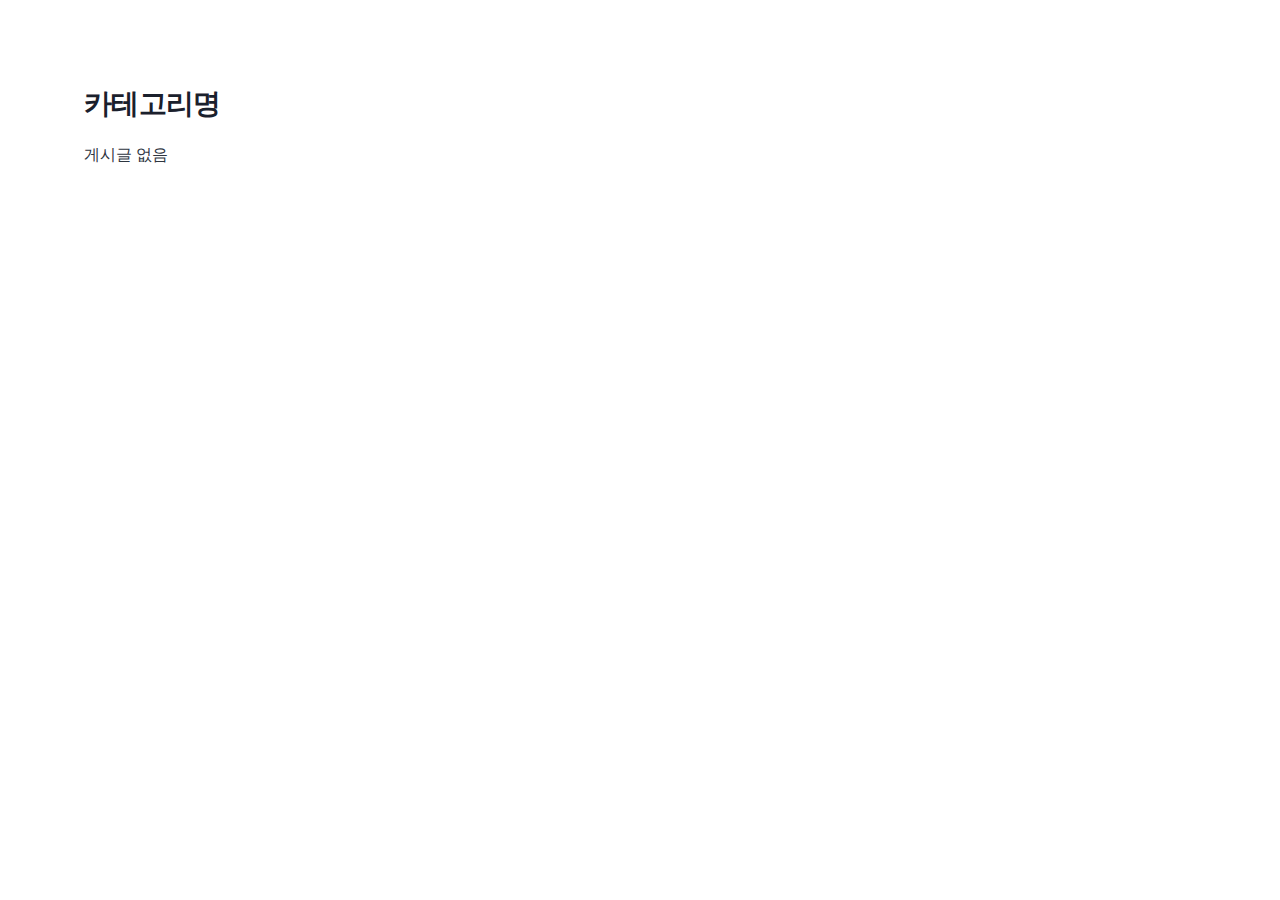
<file: empty-posts/index.html>
<!DOCTYPE html><html lang="en"><head><meta charSet="utf-8"/><meta http-equiv="x-ua-compatible" content="ie=edge"/><meta name="viewport" content="width=device-width, initial-scale=1, shrink-to-fit=no"/><meta name="generator" content="Gatsby 4.24.8"/><style data-href="/styles.4e8c32e294ae61811838.css" data-identity="gatsby-global-css">@font-face{font-display:swap;font-family:Montserrat;font-style:normal;font-weight:100;src:local("Montserrat Thin "),local("Montserrat-Thin"),url(/static/montserrat-latin-100-8d7d79679b70dbe27172b6460e7a7910.woff2) format("woff2"),url(/static/montserrat-latin-100-ec38980a9e0119a379e2a9b3dbb1901a.woff) format("woff")}@font-face{font-display:swap;font-family:Montserrat;font-style:italic;font-weight:100;src:local("Montserrat Thin italic"),local("Montserrat-Thinitalic"),url(/static/montserrat-latin-100italic-e279051046ba1286706adc886cf1c96b.woff2) format("woff2"),url(/static/montserrat-latin-100italic-3b325a3173c8207435cd1b76e19bf501.woff) format("woff")}@font-face{font-display:swap;font-family:Montserrat;font-style:normal;font-weight:200;src:local("Montserrat Extra Light "),local("Montserrat-Extra Light"),url(/static/montserrat-latin-200-9d266fbbfa6cab7009bd56003b1eeb67.woff2) format("woff2"),url(/static/montserrat-latin-200-2d8ba08717110d27122e54c34b8a5798.woff) format("woff")}@font-face{font-display:swap;font-family:Montserrat;font-style:italic;font-weight:200;src:local("Montserrat Extra Light italic"),local("Montserrat-Extra Lightitalic"),url(/static/montserrat-latin-200italic-6e5b3756583bb2263eb062eae992735e.woff2) format("woff2"),url(/static/montserrat-latin-200italic-a0d6f343e4b536c582926255367a57da.woff) format("woff")}@font-face{font-display:swap;font-family:Montserrat;font-style:normal;font-weight:300;src:local("Montserrat Light "),local("Montserrat-Light"),url(/static/montserrat-latin-300-00b3e893aab5a8fd632d6342eb72551a.woff2) format("woff2"),url(/static/montserrat-latin-300-ea303695ceab35f17e7d062f30e0173b.woff) format("woff")}@font-face{font-display:swap;font-family:Montserrat;font-style:italic;font-weight:300;src:local("Montserrat Light italic"),local("Montserrat-Lightitalic"),url(/static/montserrat-latin-300italic-56f34ea368f6aedf89583d444bbcb227.woff2) format("woff2"),url(/static/montserrat-latin-300italic-54b0bf2c8c4c12ffafd803be2466a790.woff) format("woff")}@font-face{font-display:swap;font-family:Montserrat;font-style:normal;font-weight:400;src:local("Montserrat Regular "),local("Montserrat-Regular"),url(/static/montserrat-latin-400-b71748ae4f80ec8c014def4c5fa8688b.woff2) format("woff2"),url(/static/montserrat-latin-400-0659a9f4e90db5cf51b50d005bff1e41.woff) format("woff")}@font-face{font-display:swap;font-family:Montserrat;font-style:italic;font-weight:400;src:local("Montserrat Regular italic"),local("Montserrat-Regularitalic"),url(/static/montserrat-latin-400italic-6eed6b4cbb809c6efc7aa7ddad6dbe3e.woff2) format("woff2"),url(/static/montserrat-latin-400italic-7583622cfde30ae49086d18447ab28e7.woff) format("woff")}@font-face{font-display:swap;font-family:Montserrat;font-style:normal;font-weight:500;src:local("Montserrat Medium "),local("Montserrat-Medium"),url(/static/montserrat-latin-500-091b209546e16313fd4f4fc36090c757.woff2) format("woff2"),url(/static/montserrat-latin-500-edd311588712a96bbf435fad264fff62.woff) format("woff")}@font-face{font-display:swap;font-family:Montserrat;font-style:italic;font-weight:500;src:local("Montserrat Medium italic"),local("Montserrat-Mediumitalic"),url(/static/montserrat-latin-500italic-c90ced68b46050061d1a41842d6dfb43.woff2) format("woff2"),url(/static/montserrat-latin-500italic-5146cbfe02b1deea5dffea27a5f2f998.woff) format("woff")}@font-face{font-display:swap;font-family:Montserrat;font-style:normal;font-weight:600;src:local("Montserrat SemiBold "),local("Montserrat-SemiBold"),url(/static/montserrat-latin-600-0480d2f8a71f38db8633b84d8722e0c2.woff2) format("woff2"),url(/static/montserrat-latin-600-b77863a375260a05dd13f86a1cee598f.woff) format("woff")}@font-face{font-display:swap;font-family:Montserrat;font-style:italic;font-weight:600;src:local("Montserrat SemiBold italic"),local("Montserrat-SemiBolditalic"),url(/static/montserrat-latin-600italic-cf46ffb11f3a60d7df0567f8851a1d00.woff2) format("woff2"),url(/static/montserrat-latin-600italic-c4fcfeeb057724724097167e57bd7801.woff) format("woff")}@font-face{font-display:swap;font-family:Montserrat;font-style:normal;font-weight:700;src:local("Montserrat Bold "),local("Montserrat-Bold"),url(/static/montserrat-latin-700-7dbcc8a5ea2289d83f657c25b4be6193.woff2) format("woff2"),url(/static/montserrat-latin-700-99271a835e1cae8c76ef8bba99a8cc4e.woff) format("woff")}@font-face{font-display:swap;font-family:Montserrat;font-style:italic;font-weight:700;src:local("Montserrat Bold italic"),local("Montserrat-Bolditalic"),url(/static/montserrat-latin-700italic-c41ad6bdb4bd504a843d546d0a47958d.woff2) format("woff2"),url(/static/montserrat-latin-700italic-6779372f04095051c62ed36bc1dcc142.woff) format("woff")}@font-face{font-display:swap;font-family:Montserrat;font-style:normal;font-weight:800;src:local("Montserrat ExtraBold "),local("Montserrat-ExtraBold"),url(/static/montserrat-latin-800-db9a3e0ba7eaea32e5f55328ace6cf23.woff2) format("woff2"),url(/static/montserrat-latin-800-4e3c615967a2360f5db87d2f0fd2456f.woff) format("woff")}@font-face{font-display:swap;font-family:Montserrat;font-style:italic;font-weight:800;src:local("Montserrat ExtraBold italic"),local("Montserrat-ExtraBolditalic"),url(/static/montserrat-latin-800italic-bf45bfa14805969eda318973947bc42b.woff2) format("woff2"),url(/static/montserrat-latin-800italic-fe82abb0bcede51bf724254878e0c374.woff) format("woff")}@font-face{font-display:swap;font-family:Montserrat;font-style:normal;font-weight:900;src:local("Montserrat Black "),local("Montserrat-Black"),url(/static/montserrat-latin-900-e66c7edc609e24bacbb705175669d814.woff2) format("woff2"),url(/static/montserrat-latin-900-8211f418baeb8ec880b80ba3c682f957.woff) format("woff")}@font-face{font-display:swap;font-family:Montserrat;font-style:italic;font-weight:900;src:local("Montserrat Black italic"),local("Montserrat-Blackitalic"),url(/static/montserrat-latin-900italic-4454c775e48152c1a72510ceed3603e2.woff2) format("woff2"),url(/static/montserrat-latin-900italic-efcaa0f6a82ee0640b83a0916e6e8d68.woff) format("woff")}@font-face{font-display:swap;font-family:Merriweather;font-style:normal;font-weight:300;src:local("Merriweather Light "),local("Merriweather-Light"),url(/static/merriweather-latin-300-fc117160c69a8ea0851b26dd14748ee4.woff2) format("woff2"),url(/static/merriweather-latin-300-58b18067ebbd21fda77b67e73c241d3b.woff) format("woff")}@font-face{font-display:swap;font-family:Merriweather;font-style:italic;font-weight:300;src:local("Merriweather Light italic"),local("Merriweather-Lightitalic"),url(/static/merriweather-latin-300italic-fe29961474f8dbf77c0aa7b9a629e4bc.woff2) format("woff2"),url(/static/merriweather-latin-300italic-23c3f1f88683618a4fb8d265d33d383a.woff) format("woff")}@font-face{font-display:swap;font-family:Merriweather;font-style:normal;font-weight:400;src:local("Merriweather Regular "),local("Merriweather-Regular"),url(/static/merriweather-latin-400-d9479e8023bef9cbd9bf8d6eabd6bf36.woff2) format("woff2"),url(/static/merriweather-latin-400-040426f99ff6e00b86506452e0d1f10b.woff) format("woff")}@font-face{font-display:swap;font-family:Merriweather;font-style:italic;font-weight:400;src:local("Merriweather Regular italic"),local("Merriweather-Regularitalic"),url(/static/merriweather-latin-400italic-2de7bfeaf08fb03d4315d49947f062f7.woff2) format("woff2"),url(/static/merriweather-latin-400italic-79db67aca65f5285964ab332bd65f451.woff) format("woff")}@font-face{font-display:swap;font-family:Merriweather;font-style:normal;font-weight:700;src:local("Merriweather Bold "),local("Merriweather-Bold"),url(/static/merriweather-latin-700-4b08e01d805fa35d7bf777f1b24314ae.woff2) format("woff2"),url(/static/merriweather-latin-700-22fb8afba4ab1f093b6ef9e28a9b6e92.woff) format("woff")}@font-face{font-display:swap;font-family:Merriweather;font-style:italic;font-weight:700;src:local("Merriweather Bold italic"),local("Merriweather-Bolditalic"),url(/static/merriweather-latin-700italic-cd92541b177652fffb6e3b952f1c33f1.woff2) format("woff2"),url(/static/merriweather-latin-700italic-f87f3d87cea0dd0979bfc8ac9ea90243.woff) format("woff")}@font-face{font-display:swap;font-family:Merriweather;font-style:normal;font-weight:900;src:local("Merriweather Black "),local("Merriweather-Black"),url(/static/merriweather-latin-900-f813fc6a4bee46eda5224ac7ebf1b7be.woff2) format("woff2"),url(/static/merriweather-latin-900-5d4e42cb44410674acd99153d57df032.woff) format("woff")}@font-face{font-display:swap;font-family:Merriweather;font-style:italic;font-weight:900;src:local("Merriweather Black italic"),local("Merriweather-Blackitalic"),url(/static/merriweather-latin-900italic-b7901d85486871c1779c0e93ddd85656.woff2) format("woff2"),url(/static/merriweather-latin-900italic-9647f9fdab98756989a8a5550eb205c3.woff) format("woff")}


/*! normalize.css v8.0.1 | MIT License | github.com/necolas/normalize.css */html{-webkit-text-size-adjust:100%;line-height:1.15}body{margin:0}main{display:block}h1{font-size:2em;margin:.67em 0}hr{box-sizing:content-box;height:0;overflow:visible}pre{font-family:monospace,monospace;font-size:1em}a{background-color:transparent}abbr[title]{border-bottom:none;text-decoration:underline;-webkit-text-decoration:underline dotted;text-decoration:underline dotted}b,strong{font-weight:bolder}code,kbd,samp{font-family:monospace,monospace;font-size:1em}small{font-size:80%}sub,sup{font-size:75%;line-height:0;position:relative;vertical-align:baseline}sub{bottom:-.25em}sup{top:-.5em}img{border-style:none}button,input,optgroup,select,textarea{font-family:inherit;font-size:100%;line-height:1.15;margin:0}button,input{overflow:visible}button,select{text-transform:none}[type=button],[type=reset],[type=submit],button{-webkit-appearance:button}[type=button]::-moz-focus-inner,[type=reset]::-moz-focus-inner,[type=submit]::-moz-focus-inner,button::-moz-focus-inner{border-style:none;padding:0}[type=button]:-moz-focusring,[type=reset]:-moz-focusring,[type=submit]:-moz-focusring,button:-moz-focusring{outline:1px dotted ButtonText}fieldset{padding:.35em .75em .625em}legend{box-sizing:border-box;color:inherit;display:table;max-width:100%;padding:0;white-space:normal}progress{vertical-align:baseline}textarea{overflow:auto}[type=checkbox],[type=radio]{box-sizing:border-box;padding:0}[type=number]::-webkit-inner-spin-button,[type=number]::-webkit-outer-spin-button{height:auto}[type=search]{-webkit-appearance:textfield;outline-offset:-2px}[type=search]::-webkit-search-decoration{-webkit-appearance:none}::-webkit-file-upload-button{-webkit-appearance:button;font:inherit}details{display:block}summary{display:list-item}[hidden]{display:none}:root{--maxWidth-none:"none";--maxWidth-xs:20rem;--maxWidth-sm:24rem;--maxWidth-md:28rem;--maxWidth-lg:32rem;--maxWidth-xl:36rem;--maxWidth-2xl:42rem;--maxWidth-3xl:48rem;--maxWidth-4xl:56rem;--maxWidth-5xl:64rem;--maxWidth-6xl:72rem;--maxWidth-full:"100%";--maxWidth-wrapper:var(--maxWidth-6xl);--spacing-px:"1px";--spacing-0:0;--spacing-1:0.25rem;--spacing-2:0.5rem;--spacing-3:0.75rem;--spacing-4:1rem;--spacing-5:1.25rem;--spacing-6:1.5rem;--spacing-8:2rem;--spacing-10:2.5rem;--spacing-12:3rem;--spacing-16:4rem;--spacing-20:5rem;--spacing-24:6rem;--spacing-32:8rem;--fontFamily-sans:Montserrat,system-ui,-apple-system,BlinkMacSystemFont,"Segoe UI",Roboto,"Helvetica Neue",Arial,"Noto Sans",sans-serif,"Apple Color Emoji","Segoe UI Emoji","Segoe UI Symbol","Noto Color Emoji";--fontFamily-serif:"Merriweather","Georgia",Cambria,"Times New Roman",Times,serif;--font-body:var(--fontFamily-serif);--font-heading:var(--fontFamily-sans);--fontWeight-normal:400;--fontWeight-medium:500;--fontWeight-semibold:600;--fontWeight-bold:700;--fontWeight-extrabold:800;--fontWeight-black:900;--fontSize-root:16px;--lineHeight-none:1;--lineHeight-tight:1.1;--lineHeight-normal:1.5;--lineHeight-relaxed:1.625;--fontSize-0:0.833rem;--fontSize-1:1rem;--fontSize-2:1.2rem;--fontSize-3:1.44rem;--fontSize-4:1.728rem;--fontSize-5:2.074rem;--fontSize-6:2.488rem;--fontSize-7:2.986rem;--color-primary:#005b99;--color-text:#2e353f;--color-text-light:#4f5969;--color-heading:#1a202c;--color-heading-black:#000;--color-accent:#d1dce5}*,:after,:before{box-sizing:border-box}html{-webkit-font-smoothing:antialiased;-moz-osx-font-smoothing:grayscale;font-size:var(--fontSize-root);line-height:var(--lineHeight-normal)}body{color:var(--color-text);font-family:var(--font-body);font-size:var(--fontSize-1)}footer{padding:var(--spacing-6) var(--spacing-0)}hr{background:var(--color-accent);border:0;height:1px}h1,h2,h3,h4,h5,h6{font-family:var(--font-heading);letter-spacing:-.025em;line-height:var(--lineHeight-tight);margin-bottom:var(--spacing-6);margin-top:var(--spacing-12)}h2,h3,h4,h5,h6{color:var(--color-heading);font-weight:var(--fontWeight-bold)}h1{color:var(--color-heading-black);font-size:var(--fontSize-6);font-weight:var(--fontWeight-black)}h2{font-size:var(--fontSize-5)}h3{font-size:var(--fontSize-4)}h4{font-size:var(--fontSize-3)}h5{font-size:var(--fontSize-2)}h6{font-size:var(--fontSize-1)}h1>a,h2>a,h3>a,h4>a,h5>a,h6>a{color:inherit;text-decoration:none}p{--baseline-multiplier:0.179;--x-height-multiplier:0.35;line-height:var(--lineHeight-relaxed);margin:var(--spacing-0) var(--spacing-0) var(--spacing-8) var(--spacing-0)}ol,p,ul{padding:var(--spacing-0)}ol,ul{list-style-image:none;list-style-position:outside;margin-bottom:var(--spacing-8);margin-left:var(--spacing-0);margin-right:var(--spacing-0)}ol li,ul li{padding-left:var(--spacing-0)}li>p,ol li,ul li{margin-bottom:calc(var(--spacing-8)/2)}li :last-child{margin-bottom:var(--spacing-0)}li>ul{margin-left:var(--spacing-8);margin-top:calc(var(--spacing-8)/2)}blockquote{border-left:var(--spacing-1) solid var(--color-primary);color:var(--color-text-light);font-size:var(--fontSize-2);font-style:italic;margin-bottom:var(--spacing-8);margin-left:calc(var(--spacing-6)*-1);margin-right:var(--spacing-8);padding:var(--spacing-0) var(--spacing-0) var(--spacing-0) var(--spacing-6)}blockquote>:last-child{margin-bottom:var(--spacing-0)}blockquote>ol,blockquote>ul{list-style-position:inside}table{border-collapse:collapse;border-spacing:.25rem;margin-bottom:var(--spacing-8);width:100%}table thead tr th{border-bottom:1px solid var(--color-accent)}a,a:focus,a:hover{text-decoration:none}.global-wrapper{margin:var(--spacing-0) auto;max-width:var(--maxWidth-wrapper);padding:var(--spacing-10) var(--spacing-5)}.global-header{margin-bottom:var(--spacing-12)}.main-heading{font-size:var(--fontSize-7);margin:0}.post-list-container{margin:var(--spacing-2)}.post-list-item{margin-bottom:var(--spacing-8);margin-left:var(--spacing-8);margin-right:var(--spacing-8);padding-top:var(--spacing-4)}.post-list-item p{margin-bottom:var(--spacing-0)}.post-list-item header{margin-bottom:var(--spacing-4)}.header-link-home{font-family:var(--font-heading);font-size:var(--fontSize-2);font-weight:var(--fontWeight-bold);text-decoration:none}.profile p{margin-bottom:var(--spacing-2);margin-left:var(--spacing-2);margin-top:var(--spacing-2)}.profile .name{font-size:var(--fontSize-2);text-align:center}.profile div{max-width:250px}.profile-avatar{border-radius:100%;margin-bottom:var(--spacing-0);margin-left:var(--spacing-4);margin-right:var(--spacing-4);min-width:200px}.blog-post header h1{margin:var(--spacing-0) var(--spacing-0) var(--spacing-4) var(--spacing-0)}.blog-post header p{font-family:var(--font-heading);font-size:var(--fontSize-2)}.blog-post-nav ul{margin:var(--spacing-0)}.gatsby-highlight{margin-bottom:var(--spacing-8)}@media (max-width:42rem){blockquote{margin-left:var(--spacing-0);padding:var(--spacing-0) var(--spacing-0) var(--spacing-0) var(--spacing-4)}ol,ul{list-style-position:inside}}.logo-container{height:100px;width:100}.logo-img{height:100px;-o-object-fit:contain;object-fit:contain;text-align:center;width:120px}.title{align-items:center;border-radius:5px;display:flex;margin:var(--spacing-2);padding:var(--spacing-8)}.title h3{margin:0}.post-list-item h2{font-size:var(--fontSize-4);margin-bottom:var(--spacing-2);margin-top:var(--spacing-0)}.page{margin-left:var(--spacing-4);margin-right:var(--spacing-4)}.page-container{align-items:center;display:flex;padding-bottom:var(--spacing-8);padding-top:var(--spacing-8);width:100%}.profile{padding-top:var(--spacing-4)}.category,.profile{border-radius:10px;margin:var(--spacing-2)}.category{padding:var(--spacing-4)}.display-row{display:flex}.display-column{display:flex;flex-direction:column}.display-grid-l{display:grid;grid-template-columns:1fr 4fr}.display-grid-r{display:grid;grid-template-columns:4fr 1fr}.category{background-color:#ececec}.category a,.profile{color:#000}.profile,.title{background-color:#ececec}.title{height:30vh;justify-content:flex-end}.title h3{color:#000}.post-list-container{background-color:#ececec;color:#000}.post-list-item h2{color:#000}.page-container{background-color:#fff;justify-content:flex-end}.page a{color:#000}code[class*=language-],pre[class*=language-]{word-wrap:normal;background:none;color:#000;font-family:Consolas,Monaco,Andale Mono,Ubuntu Mono,monospace;font-size:1em;-webkit-hyphens:none;hyphens:none;line-height:1.5;-o-tab-size:4;tab-size:4;text-align:left;text-shadow:0 1px #fff;white-space:pre;word-break:normal;word-spacing:normal}code[class*=language-] ::selection,code[class*=language-]::selection,pre[class*=language-] ::selection,pre[class*=language-]::selection{background:#b3d4fc;text-shadow:none}@media print{code[class*=language-],pre[class*=language-]{text-shadow:none}}pre[class*=language-]{margin:.5em 0;overflow:auto;padding:1em}:not(pre)>code[class*=language-],pre[class*=language-]{background:#f5f2f0}:not(pre)>code[class*=language-]{border-radius:.3em;padding:.1em;white-space:normal}.token.cdata,.token.comment,.token.doctype,.token.prolog{color:#708090}.token.punctuation{color:#999}.token.namespace{opacity:.7}.token.boolean,.token.constant,.token.deleted,.token.number,.token.property,.token.symbol,.token.tag{color:#905}.token.attr-name,.token.builtin,.token.char,.token.inserted,.token.selector,.token.string{color:#690}.language-css .token.string,.style .token.string,.token.entity,.token.operator,.token.url{background:hsla(0,0%,100%,.5);color:#9a6e3a}.token.atrule,.token.attr-value,.token.keyword{color:#07a}.token.class-name,.token.function{color:#dd4a68}.token.important,.token.regex,.token.variable{color:#e90}.token.bold,.token.important{font-weight:700}.token.italic{font-style:italic}.token.entity{cursor:help}</style><style>.gatsby-image-wrapper{position:relative;overflow:hidden}.gatsby-image-wrapper picture.object-fit-polyfill{position:static!important}.gatsby-image-wrapper img{bottom:0;height:100%;left:0;margin:0;max-width:none;padding:0;position:absolute;right:0;top:0;width:100%;object-fit:cover}.gatsby-image-wrapper [data-main-image]{opacity:0;transform:translateZ(0);transition:opacity .25s linear;will-change:opacity}.gatsby-image-wrapper-constrained{display:inline-block;vertical-align:top}</style><noscript><style>.gatsby-image-wrapper noscript [data-main-image]{opacity:1!important}.gatsby-image-wrapper [data-placeholder-image]{opacity:0!important}</style></noscript><script type="module">const e="undefined"!=typeof HTMLImageElement&&"loading"in HTMLImageElement.prototype;e&&document.body.addEventListener("load",(function(e){const t=e.target;if(void 0===t.dataset.mainImage)return;if(void 0===t.dataset.gatsbyImageSsr)return;let a=null,n=t;for(;null===a&&n;)void 0!==n.parentNode.dataset.gatsbyImageWrapper&&(a=n.parentNode),n=n.parentNode;const o=a.querySelector("[data-placeholder-image]"),r=new Image;r.src=t.currentSrc,r.decode().catch((()=>{})).then((()=>{t.style.opacity=1,o&&(o.style.opacity=0,o.style.transition="opacity 500ms linear")}))}),!0);</script><link rel="alternate" type="application/rss+xml" title="Gatsby Starter Blog RSS Feed" href="/rss.xml"/><link rel="icon" href="/favicon-32x32.png?v=2af7dbb7fecd39735345d09a3ebd7fdc" type="image/png"/><link rel="manifest" href="/manifest.webmanifest" crossorigin="anonymous"/><link rel="apple-touch-icon" sizes="48x48" href="/icons/icon-48x48.png?v=2af7dbb7fecd39735345d09a3ebd7fdc"/><link rel="apple-touch-icon" sizes="72x72" href="/icons/icon-72x72.png?v=2af7dbb7fecd39735345d09a3ebd7fdc"/><link rel="apple-touch-icon" sizes="96x96" href="/icons/icon-96x96.png?v=2af7dbb7fecd39735345d09a3ebd7fdc"/><link rel="apple-touch-icon" sizes="144x144" href="/icons/icon-144x144.png?v=2af7dbb7fecd39735345d09a3ebd7fdc"/><link rel="apple-touch-icon" sizes="192x192" href="/icons/icon-192x192.png?v=2af7dbb7fecd39735345d09a3ebd7fdc"/><link rel="apple-touch-icon" sizes="256x256" href="/icons/icon-256x256.png?v=2af7dbb7fecd39735345d09a3ebd7fdc"/><link rel="apple-touch-icon" sizes="384x384" href="/icons/icon-384x384.png?v=2af7dbb7fecd39735345d09a3ebd7fdc"/><link rel="apple-touch-icon" sizes="512x512" href="/icons/icon-512x512.png?v=2af7dbb7fecd39735345d09a3ebd7fdc"/></head><body><div id="___gatsby"><div style="outline:none" tabindex="-1" id="gatsby-focus-wrapper"><div class="global-wrapper"><main><title>카테고리명</title><meta name="description" content=""/><meta property="og:title" content="카테고리명"/><meta property="og:description" content=""/><meta property="og:type" content="website"/><meta name="twitter:card" content="summary"/><meta name="twitter:creator" content=""/><meta name="twitter:title" content="카테고리명"/><meta name="twitter:description" content=""/> <h3>카테고리명</h3> <div>게시글 없음</div></main></div></div><div id="gatsby-announcer" style="position:absolute;top:0;width:1px;height:1px;padding:0;overflow:hidden;clip:rect(0, 0, 0, 0);white-space:nowrap;border:0" aria-live="assertive" aria-atomic="true"></div></div><script id="gatsby-script-loader">/*<![CDATA[*/window.pagePath="/empty-posts/";window.___webpackCompilationHash="61281f80d9a82e7561da";/*]]>*/</script><script id="gatsby-chunk-mapping">/*<![CDATA[*/window.___chunkMapping={"polyfill":["/polyfill-afa68794cf9a69af341a.js"],"app":["/app-5c398a047cd24b1a0a57.js"],"component---src-pages-404-js":["/component---src-pages-404-js-9dbca9cf6cb3594320fb.js"],"component---src-pages-all-posts-js":["/component---src-pages-all-posts-js-c652343fbd15bd58abf5.js"],"component---src-pages-blog-js":["/component---src-pages-blog-js-c7fa1ec32466fe722552.js"],"component---src-pages-empty-posts-js":["/component---src-pages-empty-posts-js-5a7df87d8e7b9d2f614a.js"],"component---src-pages-index-js":["/component---src-pages-index-js-a2df1d79ed4143cc6d30.js"],"component---src-pages-using-typescript-tsx":["/component---src-pages-using-typescript-tsx-94804d424bd4395b22ba.js"],"component---src-templates-blog-page-js":["/component---src-templates-blog-page-js-7c9bd6fce8fede6570cd.js"],"component---src-templates-blog-post-js":["/component---src-templates-blog-post-js-db284f2bdfd571ce4acc.js"],"component---src-templates-category-posts-js":["/component---src-templates-category-posts-js-629eac37da48cfa4dfac.js"]};/*]]>*/</script><script src="/polyfill-afa68794cf9a69af341a.js" nomodule=""></script><script src="/app-5c398a047cd24b1a0a57.js" async=""></script><script src="/framework-0ff3ad83d0d20e5cd061.js" async=""></script><script src="/webpack-runtime-722ccc8c405f59825252.js" async=""></script></body></html>
</file>
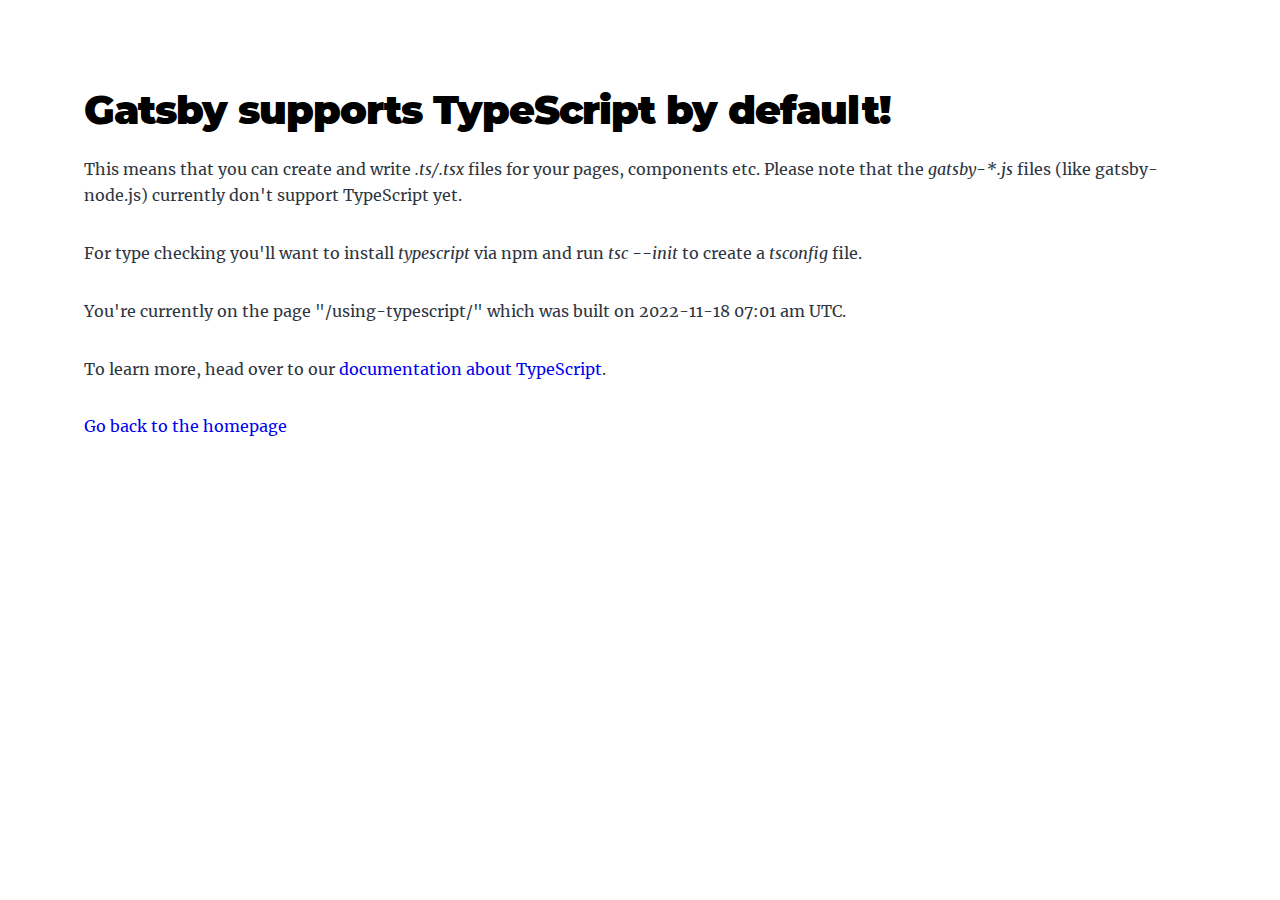
<file: using-typescript/index.html>
<!DOCTYPE html><html lang="en"><head><meta charSet="utf-8"/><meta http-equiv="x-ua-compatible" content="ie=edge"/><meta name="viewport" content="width=device-width, initial-scale=1, shrink-to-fit=no"/><meta name="generator" content="Gatsby 4.24.8"/><meta name="description" content="" data-gatsby-head="true"/><meta property="og:title" content="Using TypeScript" data-gatsby-head="true"/><meta property="og:description" content="" data-gatsby-head="true"/><meta property="og:type" content="website" data-gatsby-head="true"/><meta name="twitter:card" content="summary" data-gatsby-head="true"/><meta name="twitter:creator" content="" data-gatsby-head="true"/><meta name="twitter:title" content="Using TypeScript" data-gatsby-head="true"/><meta name="twitter:description" content="" data-gatsby-head="true"/><style data-href="/styles.4e8c32e294ae61811838.css" data-identity="gatsby-global-css">@font-face{font-display:swap;font-family:Montserrat;font-style:normal;font-weight:100;src:local("Montserrat Thin "),local("Montserrat-Thin"),url(/static/montserrat-latin-100-8d7d79679b70dbe27172b6460e7a7910.woff2) format("woff2"),url(/static/montserrat-latin-100-ec38980a9e0119a379e2a9b3dbb1901a.woff) format("woff")}@font-face{font-display:swap;font-family:Montserrat;font-style:italic;font-weight:100;src:local("Montserrat Thin italic"),local("Montserrat-Thinitalic"),url(/static/montserrat-latin-100italic-e279051046ba1286706adc886cf1c96b.woff2) format("woff2"),url(/static/montserrat-latin-100italic-3b325a3173c8207435cd1b76e19bf501.woff) format("woff")}@font-face{font-display:swap;font-family:Montserrat;font-style:normal;font-weight:200;src:local("Montserrat Extra Light "),local("Montserrat-Extra Light"),url(/static/montserrat-latin-200-9d266fbbfa6cab7009bd56003b1eeb67.woff2) format("woff2"),url(/static/montserrat-latin-200-2d8ba08717110d27122e54c34b8a5798.woff) format("woff")}@font-face{font-display:swap;font-family:Montserrat;font-style:italic;font-weight:200;src:local("Montserrat Extra Light italic"),local("Montserrat-Extra Lightitalic"),url(/static/montserrat-latin-200italic-6e5b3756583bb2263eb062eae992735e.woff2) format("woff2"),url(/static/montserrat-latin-200italic-a0d6f343e4b536c582926255367a57da.woff) format("woff")}@font-face{font-display:swap;font-family:Montserrat;font-style:normal;font-weight:300;src:local("Montserrat Light "),local("Montserrat-Light"),url(/static/montserrat-latin-300-00b3e893aab5a8fd632d6342eb72551a.woff2) format("woff2"),url(/static/montserrat-latin-300-ea303695ceab35f17e7d062f30e0173b.woff) format("woff")}@font-face{font-display:swap;font-family:Montserrat;font-style:italic;font-weight:300;src:local("Montserrat Light italic"),local("Montserrat-Lightitalic"),url(/static/montserrat-latin-300italic-56f34ea368f6aedf89583d444bbcb227.woff2) format("woff2"),url(/static/montserrat-latin-300italic-54b0bf2c8c4c12ffafd803be2466a790.woff) format("woff")}@font-face{font-display:swap;font-family:Montserrat;font-style:normal;font-weight:400;src:local("Montserrat Regular "),local("Montserrat-Regular"),url(/static/montserrat-latin-400-b71748ae4f80ec8c014def4c5fa8688b.woff2) format("woff2"),url(/static/montserrat-latin-400-0659a9f4e90db5cf51b50d005bff1e41.woff) format("woff")}@font-face{font-display:swap;font-family:Montserrat;font-style:italic;font-weight:400;src:local("Montserrat Regular italic"),local("Montserrat-Regularitalic"),url(/static/montserrat-latin-400italic-6eed6b4cbb809c6efc7aa7ddad6dbe3e.woff2) format("woff2"),url(/static/montserrat-latin-400italic-7583622cfde30ae49086d18447ab28e7.woff) format("woff")}@font-face{font-display:swap;font-family:Montserrat;font-style:normal;font-weight:500;src:local("Montserrat Medium "),local("Montserrat-Medium"),url(/static/montserrat-latin-500-091b209546e16313fd4f4fc36090c757.woff2) format("woff2"),url(/static/montserrat-latin-500-edd311588712a96bbf435fad264fff62.woff) format("woff")}@font-face{font-display:swap;font-family:Montserrat;font-style:italic;font-weight:500;src:local("Montserrat Medium italic"),local("Montserrat-Mediumitalic"),url(/static/montserrat-latin-500italic-c90ced68b46050061d1a41842d6dfb43.woff2) format("woff2"),url(/static/montserrat-latin-500italic-5146cbfe02b1deea5dffea27a5f2f998.woff) format("woff")}@font-face{font-display:swap;font-family:Montserrat;font-style:normal;font-weight:600;src:local("Montserrat SemiBold "),local("Montserrat-SemiBold"),url(/static/montserrat-latin-600-0480d2f8a71f38db8633b84d8722e0c2.woff2) format("woff2"),url(/static/montserrat-latin-600-b77863a375260a05dd13f86a1cee598f.woff) format("woff")}@font-face{font-display:swap;font-family:Montserrat;font-style:italic;font-weight:600;src:local("Montserrat SemiBold italic"),local("Montserrat-SemiBolditalic"),url(/static/montserrat-latin-600italic-cf46ffb11f3a60d7df0567f8851a1d00.woff2) format("woff2"),url(/static/montserrat-latin-600italic-c4fcfeeb057724724097167e57bd7801.woff) format("woff")}@font-face{font-display:swap;font-family:Montserrat;font-style:normal;font-weight:700;src:local("Montserrat Bold "),local("Montserrat-Bold"),url(/static/montserrat-latin-700-7dbcc8a5ea2289d83f657c25b4be6193.woff2) format("woff2"),url(/static/montserrat-latin-700-99271a835e1cae8c76ef8bba99a8cc4e.woff) format("woff")}@font-face{font-display:swap;font-family:Montserrat;font-style:italic;font-weight:700;src:local("Montserrat Bold italic"),local("Montserrat-Bolditalic"),url(/static/montserrat-latin-700italic-c41ad6bdb4bd504a843d546d0a47958d.woff2) format("woff2"),url(/static/montserrat-latin-700italic-6779372f04095051c62ed36bc1dcc142.woff) format("woff")}@font-face{font-display:swap;font-family:Montserrat;font-style:normal;font-weight:800;src:local("Montserrat ExtraBold "),local("Montserrat-ExtraBold"),url(/static/montserrat-latin-800-db9a3e0ba7eaea32e5f55328ace6cf23.woff2) format("woff2"),url(/static/montserrat-latin-800-4e3c615967a2360f5db87d2f0fd2456f.woff) format("woff")}@font-face{font-display:swap;font-family:Montserrat;font-style:italic;font-weight:800;src:local("Montserrat ExtraBold italic"),local("Montserrat-ExtraBolditalic"),url(/static/montserrat-latin-800italic-bf45bfa14805969eda318973947bc42b.woff2) format("woff2"),url(/static/montserrat-latin-800italic-fe82abb0bcede51bf724254878e0c374.woff) format("woff")}@font-face{font-display:swap;font-family:Montserrat;font-style:normal;font-weight:900;src:local("Montserrat Black "),local("Montserrat-Black"),url(/static/montserrat-latin-900-e66c7edc609e24bacbb705175669d814.woff2) format("woff2"),url(/static/montserrat-latin-900-8211f418baeb8ec880b80ba3c682f957.woff) format("woff")}@font-face{font-display:swap;font-family:Montserrat;font-style:italic;font-weight:900;src:local("Montserrat Black italic"),local("Montserrat-Blackitalic"),url(/static/montserrat-latin-900italic-4454c775e48152c1a72510ceed3603e2.woff2) format("woff2"),url(/static/montserrat-latin-900italic-efcaa0f6a82ee0640b83a0916e6e8d68.woff) format("woff")}@font-face{font-display:swap;font-family:Merriweather;font-style:normal;font-weight:300;src:local("Merriweather Light "),local("Merriweather-Light"),url(/static/merriweather-latin-300-fc117160c69a8ea0851b26dd14748ee4.woff2) format("woff2"),url(/static/merriweather-latin-300-58b18067ebbd21fda77b67e73c241d3b.woff) format("woff")}@font-face{font-display:swap;font-family:Merriweather;font-style:italic;font-weight:300;src:local("Merriweather Light italic"),local("Merriweather-Lightitalic"),url(/static/merriweather-latin-300italic-fe29961474f8dbf77c0aa7b9a629e4bc.woff2) format("woff2"),url(/static/merriweather-latin-300italic-23c3f1f88683618a4fb8d265d33d383a.woff) format("woff")}@font-face{font-display:swap;font-family:Merriweather;font-style:normal;font-weight:400;src:local("Merriweather Regular "),local("Merriweather-Regular"),url(/static/merriweather-latin-400-d9479e8023bef9cbd9bf8d6eabd6bf36.woff2) format("woff2"),url(/static/merriweather-latin-400-040426f99ff6e00b86506452e0d1f10b.woff) format("woff")}@font-face{font-display:swap;font-family:Merriweather;font-style:italic;font-weight:400;src:local("Merriweather Regular italic"),local("Merriweather-Regularitalic"),url(/static/merriweather-latin-400italic-2de7bfeaf08fb03d4315d49947f062f7.woff2) format("woff2"),url(/static/merriweather-latin-400italic-79db67aca65f5285964ab332bd65f451.woff) format("woff")}@font-face{font-display:swap;font-family:Merriweather;font-style:normal;font-weight:700;src:local("Merriweather Bold "),local("Merriweather-Bold"),url(/static/merriweather-latin-700-4b08e01d805fa35d7bf777f1b24314ae.woff2) format("woff2"),url(/static/merriweather-latin-700-22fb8afba4ab1f093b6ef9e28a9b6e92.woff) format("woff")}@font-face{font-display:swap;font-family:Merriweather;font-style:italic;font-weight:700;src:local("Merriweather Bold italic"),local("Merriweather-Bolditalic"),url(/static/merriweather-latin-700italic-cd92541b177652fffb6e3b952f1c33f1.woff2) format("woff2"),url(/static/merriweather-latin-700italic-f87f3d87cea0dd0979bfc8ac9ea90243.woff) format("woff")}@font-face{font-display:swap;font-family:Merriweather;font-style:normal;font-weight:900;src:local("Merriweather Black "),local("Merriweather-Black"),url(/static/merriweather-latin-900-f813fc6a4bee46eda5224ac7ebf1b7be.woff2) format("woff2"),url(/static/merriweather-latin-900-5d4e42cb44410674acd99153d57df032.woff) format("woff")}@font-face{font-display:swap;font-family:Merriweather;font-style:italic;font-weight:900;src:local("Merriweather Black italic"),local("Merriweather-Blackitalic"),url(/static/merriweather-latin-900italic-b7901d85486871c1779c0e93ddd85656.woff2) format("woff2"),url(/static/merriweather-latin-900italic-9647f9fdab98756989a8a5550eb205c3.woff) format("woff")}


/*! normalize.css v8.0.1 | MIT License | github.com/necolas/normalize.css */html{-webkit-text-size-adjust:100%;line-height:1.15}body{margin:0}main{display:block}h1{font-size:2em;margin:.67em 0}hr{box-sizing:content-box;height:0;overflow:visible}pre{font-family:monospace,monospace;font-size:1em}a{background-color:transparent}abbr[title]{border-bottom:none;text-decoration:underline;-webkit-text-decoration:underline dotted;text-decoration:underline dotted}b,strong{font-weight:bolder}code,kbd,samp{font-family:monospace,monospace;font-size:1em}small{font-size:80%}sub,sup{font-size:75%;line-height:0;position:relative;vertical-align:baseline}sub{bottom:-.25em}sup{top:-.5em}img{border-style:none}button,input,optgroup,select,textarea{font-family:inherit;font-size:100%;line-height:1.15;margin:0}button,input{overflow:visible}button,select{text-transform:none}[type=button],[type=reset],[type=submit],button{-webkit-appearance:button}[type=button]::-moz-focus-inner,[type=reset]::-moz-focus-inner,[type=submit]::-moz-focus-inner,button::-moz-focus-inner{border-style:none;padding:0}[type=button]:-moz-focusring,[type=reset]:-moz-focusring,[type=submit]:-moz-focusring,button:-moz-focusring{outline:1px dotted ButtonText}fieldset{padding:.35em .75em .625em}legend{box-sizing:border-box;color:inherit;display:table;max-width:100%;padding:0;white-space:normal}progress{vertical-align:baseline}textarea{overflow:auto}[type=checkbox],[type=radio]{box-sizing:border-box;padding:0}[type=number]::-webkit-inner-spin-button,[type=number]::-webkit-outer-spin-button{height:auto}[type=search]{-webkit-appearance:textfield;outline-offset:-2px}[type=search]::-webkit-search-decoration{-webkit-appearance:none}::-webkit-file-upload-button{-webkit-appearance:button;font:inherit}details{display:block}summary{display:list-item}[hidden]{display:none}:root{--maxWidth-none:"none";--maxWidth-xs:20rem;--maxWidth-sm:24rem;--maxWidth-md:28rem;--maxWidth-lg:32rem;--maxWidth-xl:36rem;--maxWidth-2xl:42rem;--maxWidth-3xl:48rem;--maxWidth-4xl:56rem;--maxWidth-5xl:64rem;--maxWidth-6xl:72rem;--maxWidth-full:"100%";--maxWidth-wrapper:var(--maxWidth-6xl);--spacing-px:"1px";--spacing-0:0;--spacing-1:0.25rem;--spacing-2:0.5rem;--spacing-3:0.75rem;--spacing-4:1rem;--spacing-5:1.25rem;--spacing-6:1.5rem;--spacing-8:2rem;--spacing-10:2.5rem;--spacing-12:3rem;--spacing-16:4rem;--spacing-20:5rem;--spacing-24:6rem;--spacing-32:8rem;--fontFamily-sans:Montserrat,system-ui,-apple-system,BlinkMacSystemFont,"Segoe UI",Roboto,"Helvetica Neue",Arial,"Noto Sans",sans-serif,"Apple Color Emoji","Segoe UI Emoji","Segoe UI Symbol","Noto Color Emoji";--fontFamily-serif:"Merriweather","Georgia",Cambria,"Times New Roman",Times,serif;--font-body:var(--fontFamily-serif);--font-heading:var(--fontFamily-sans);--fontWeight-normal:400;--fontWeight-medium:500;--fontWeight-semibold:600;--fontWeight-bold:700;--fontWeight-extrabold:800;--fontWeight-black:900;--fontSize-root:16px;--lineHeight-none:1;--lineHeight-tight:1.1;--lineHeight-normal:1.5;--lineHeight-relaxed:1.625;--fontSize-0:0.833rem;--fontSize-1:1rem;--fontSize-2:1.2rem;--fontSize-3:1.44rem;--fontSize-4:1.728rem;--fontSize-5:2.074rem;--fontSize-6:2.488rem;--fontSize-7:2.986rem;--color-primary:#005b99;--color-text:#2e353f;--color-text-light:#4f5969;--color-heading:#1a202c;--color-heading-black:#000;--color-accent:#d1dce5}*,:after,:before{box-sizing:border-box}html{-webkit-font-smoothing:antialiased;-moz-osx-font-smoothing:grayscale;font-size:var(--fontSize-root);line-height:var(--lineHeight-normal)}body{color:var(--color-text);font-family:var(--font-body);font-size:var(--fontSize-1)}footer{padding:var(--spacing-6) var(--spacing-0)}hr{background:var(--color-accent);border:0;height:1px}h1,h2,h3,h4,h5,h6{font-family:var(--font-heading);letter-spacing:-.025em;line-height:var(--lineHeight-tight);margin-bottom:var(--spacing-6);margin-top:var(--spacing-12)}h2,h3,h4,h5,h6{color:var(--color-heading);font-weight:var(--fontWeight-bold)}h1{color:var(--color-heading-black);font-size:var(--fontSize-6);font-weight:var(--fontWeight-black)}h2{font-size:var(--fontSize-5)}h3{font-size:var(--fontSize-4)}h4{font-size:var(--fontSize-3)}h5{font-size:var(--fontSize-2)}h6{font-size:var(--fontSize-1)}h1>a,h2>a,h3>a,h4>a,h5>a,h6>a{color:inherit;text-decoration:none}p{--baseline-multiplier:0.179;--x-height-multiplier:0.35;line-height:var(--lineHeight-relaxed);margin:var(--spacing-0) var(--spacing-0) var(--spacing-8) var(--spacing-0)}ol,p,ul{padding:var(--spacing-0)}ol,ul{list-style-image:none;list-style-position:outside;margin-bottom:var(--spacing-8);margin-left:var(--spacing-0);margin-right:var(--spacing-0)}ol li,ul li{padding-left:var(--spacing-0)}li>p,ol li,ul li{margin-bottom:calc(var(--spacing-8)/2)}li :last-child{margin-bottom:var(--spacing-0)}li>ul{margin-left:var(--spacing-8);margin-top:calc(var(--spacing-8)/2)}blockquote{border-left:var(--spacing-1) solid var(--color-primary);color:var(--color-text-light);font-size:var(--fontSize-2);font-style:italic;margin-bottom:var(--spacing-8);margin-left:calc(var(--spacing-6)*-1);margin-right:var(--spacing-8);padding:var(--spacing-0) var(--spacing-0) var(--spacing-0) var(--spacing-6)}blockquote>:last-child{margin-bottom:var(--spacing-0)}blockquote>ol,blockquote>ul{list-style-position:inside}table{border-collapse:collapse;border-spacing:.25rem;margin-bottom:var(--spacing-8);width:100%}table thead tr th{border-bottom:1px solid var(--color-accent)}a,a:focus,a:hover{text-decoration:none}.global-wrapper{margin:var(--spacing-0) auto;max-width:var(--maxWidth-wrapper);padding:var(--spacing-10) var(--spacing-5)}.global-header{margin-bottom:var(--spacing-12)}.main-heading{font-size:var(--fontSize-7);margin:0}.post-list-container{margin:var(--spacing-2)}.post-list-item{margin-bottom:var(--spacing-8);margin-left:var(--spacing-8);margin-right:var(--spacing-8);padding-top:var(--spacing-4)}.post-list-item p{margin-bottom:var(--spacing-0)}.post-list-item header{margin-bottom:var(--spacing-4)}.header-link-home{font-family:var(--font-heading);font-size:var(--fontSize-2);font-weight:var(--fontWeight-bold);text-decoration:none}.profile p{margin-bottom:var(--spacing-2);margin-left:var(--spacing-2);margin-top:var(--spacing-2)}.profile .name{font-size:var(--fontSize-2);text-align:center}.profile div{max-width:250px}.profile-avatar{border-radius:100%;margin-bottom:var(--spacing-0);margin-left:var(--spacing-4);margin-right:var(--spacing-4);min-width:200px}.blog-post header h1{margin:var(--spacing-0) var(--spacing-0) var(--spacing-4) var(--spacing-0)}.blog-post header p{font-family:var(--font-heading);font-size:var(--fontSize-2)}.blog-post-nav ul{margin:var(--spacing-0)}.gatsby-highlight{margin-bottom:var(--spacing-8)}@media (max-width:42rem){blockquote{margin-left:var(--spacing-0);padding:var(--spacing-0) var(--spacing-0) var(--spacing-0) var(--spacing-4)}ol,ul{list-style-position:inside}}.logo-container{height:100px;width:100}.logo-img{height:100px;-o-object-fit:contain;object-fit:contain;text-align:center;width:120px}.title{align-items:center;border-radius:5px;display:flex;margin:var(--spacing-2);padding:var(--spacing-8)}.title h3{margin:0}.post-list-item h2{font-size:var(--fontSize-4);margin-bottom:var(--spacing-2);margin-top:var(--spacing-0)}.page{margin-left:var(--spacing-4);margin-right:var(--spacing-4)}.page-container{align-items:center;display:flex;padding-bottom:var(--spacing-8);padding-top:var(--spacing-8);width:100%}.profile{padding-top:var(--spacing-4)}.category,.profile{border-radius:10px;margin:var(--spacing-2)}.category{padding:var(--spacing-4)}.display-row{display:flex}.display-column{display:flex;flex-direction:column}.display-grid-l{display:grid;grid-template-columns:1fr 4fr}.display-grid-r{display:grid;grid-template-columns:4fr 1fr}.category{background-color:#ececec}.category a,.profile{color:#000}.profile,.title{background-color:#ececec}.title{height:30vh;justify-content:flex-end}.title h3{color:#000}.post-list-container{background-color:#ececec;color:#000}.post-list-item h2{color:#000}.page-container{background-color:#fff;justify-content:flex-end}.page a{color:#000}code[class*=language-],pre[class*=language-]{word-wrap:normal;background:none;color:#000;font-family:Consolas,Monaco,Andale Mono,Ubuntu Mono,monospace;font-size:1em;-webkit-hyphens:none;hyphens:none;line-height:1.5;-o-tab-size:4;tab-size:4;text-align:left;text-shadow:0 1px #fff;white-space:pre;word-break:normal;word-spacing:normal}code[class*=language-] ::selection,code[class*=language-]::selection,pre[class*=language-] ::selection,pre[class*=language-]::selection{background:#b3d4fc;text-shadow:none}@media print{code[class*=language-],pre[class*=language-]{text-shadow:none}}pre[class*=language-]{margin:.5em 0;overflow:auto;padding:1em}:not(pre)>code[class*=language-],pre[class*=language-]{background:#f5f2f0}:not(pre)>code[class*=language-]{border-radius:.3em;padding:.1em;white-space:normal}.token.cdata,.token.comment,.token.doctype,.token.prolog{color:#708090}.token.punctuation{color:#999}.token.namespace{opacity:.7}.token.boolean,.token.constant,.token.deleted,.token.number,.token.property,.token.symbol,.token.tag{color:#905}.token.attr-name,.token.builtin,.token.char,.token.inserted,.token.selector,.token.string{color:#690}.language-css .token.string,.style .token.string,.token.entity,.token.operator,.token.url{background:hsla(0,0%,100%,.5);color:#9a6e3a}.token.atrule,.token.attr-value,.token.keyword{color:#07a}.token.class-name,.token.function{color:#dd4a68}.token.important,.token.regex,.token.variable{color:#e90}.token.bold,.token.important{font-weight:700}.token.italic{font-style:italic}.token.entity{cursor:help}</style><title data-gatsby-head="true">Using TypeScript</title><style>.gatsby-image-wrapper{position:relative;overflow:hidden}.gatsby-image-wrapper picture.object-fit-polyfill{position:static!important}.gatsby-image-wrapper img{bottom:0;height:100%;left:0;margin:0;max-width:none;padding:0;position:absolute;right:0;top:0;width:100%;object-fit:cover}.gatsby-image-wrapper [data-main-image]{opacity:0;transform:translateZ(0);transition:opacity .25s linear;will-change:opacity}.gatsby-image-wrapper-constrained{display:inline-block;vertical-align:top}</style><noscript><style>.gatsby-image-wrapper noscript [data-main-image]{opacity:1!important}.gatsby-image-wrapper [data-placeholder-image]{opacity:0!important}</style></noscript><script type="module">const e="undefined"!=typeof HTMLImageElement&&"loading"in HTMLImageElement.prototype;e&&document.body.addEventListener("load",(function(e){const t=e.target;if(void 0===t.dataset.mainImage)return;if(void 0===t.dataset.gatsbyImageSsr)return;let a=null,n=t;for(;null===a&&n;)void 0!==n.parentNode.dataset.gatsbyImageWrapper&&(a=n.parentNode),n=n.parentNode;const o=a.querySelector("[data-placeholder-image]"),r=new Image;r.src=t.currentSrc,r.decode().catch((()=>{})).then((()=>{t.style.opacity=1,o&&(o.style.opacity=0,o.style.transition="opacity 500ms linear")}))}),!0);</script><link rel="alternate" type="application/rss+xml" title="Gatsby Starter Blog RSS Feed" href="/rss.xml"/><link rel="icon" href="/favicon-32x32.png?v=2af7dbb7fecd39735345d09a3ebd7fdc" type="image/png"/><link rel="manifest" href="/manifest.webmanifest" crossorigin="anonymous"/><link rel="apple-touch-icon" sizes="48x48" href="/icons/icon-48x48.png?v=2af7dbb7fecd39735345d09a3ebd7fdc"/><link rel="apple-touch-icon" sizes="72x72" href="/icons/icon-72x72.png?v=2af7dbb7fecd39735345d09a3ebd7fdc"/><link rel="apple-touch-icon" sizes="96x96" href="/icons/icon-96x96.png?v=2af7dbb7fecd39735345d09a3ebd7fdc"/><link rel="apple-touch-icon" sizes="144x144" href="/icons/icon-144x144.png?v=2af7dbb7fecd39735345d09a3ebd7fdc"/><link rel="apple-touch-icon" sizes="192x192" href="/icons/icon-192x192.png?v=2af7dbb7fecd39735345d09a3ebd7fdc"/><link rel="apple-touch-icon" sizes="256x256" href="/icons/icon-256x256.png?v=2af7dbb7fecd39735345d09a3ebd7fdc"/><link rel="apple-touch-icon" sizes="384x384" href="/icons/icon-384x384.png?v=2af7dbb7fecd39735345d09a3ebd7fdc"/><link rel="apple-touch-icon" sizes="512x512" href="/icons/icon-512x512.png?v=2af7dbb7fecd39735345d09a3ebd7fdc"/></head><body><div id="___gatsby"><div style="outline:none" tabindex="-1" id="gatsby-focus-wrapper"><div class="global-wrapper"><main><h1>Gatsby supports TypeScript by default!</h1><p>This means that you can create and write <em>.ts/.tsx</em> files for your pages, components etc. Please note that the <em>gatsby-*.js</em> files (like gatsby-node.js) currently don&#x27;t support TypeScript yet.</p><p>For type checking you&#x27;ll want to install <em>typescript</em> via npm and run <em>tsc --init</em> to create a <em>tsconfig</em> file.</p><p>You&#x27;re currently on the page &quot;<!-- -->/*<!-- -->&quot; which was built on<!-- --> <!-- -->2022-11-18 07:01 am UTC<!-- -->.</p><p>To learn more, head over to our<!-- --> <a href="https://www.gatsbyjs.com/docs/how-to/custom-configuration/typescript/">documentation about TypeScript</a>.</p><a href="/">Go back to the homepage</a></main></div></div><div id="gatsby-announcer" style="position:absolute;top:0;width:1px;height:1px;padding:0;overflow:hidden;clip:rect(0, 0, 0, 0);white-space:nowrap;border:0" aria-live="assertive" aria-atomic="true"></div></div><script id="gatsby-script-loader">/*<![CDATA[*/window.pagePath="/using-typescript/";window.___webpackCompilationHash="f330ae645c1635a58509";/*]]>*/</script><script id="gatsby-chunk-mapping">/*<![CDATA[*/window.___chunkMapping={"polyfill":["/polyfill-afa68794cf9a69af341a.js"],"app":["/app-5c398a047cd24b1a0a57.js"],"component---src-pages-404-js":["/component---src-pages-404-js-9dbca9cf6cb3594320fb.js"],"component---src-pages-all-posts-js":["/component---src-pages-all-posts-js-c652343fbd15bd58abf5.js"],"component---src-pages-blog-js":["/component---src-pages-blog-js-1472b067e45421dcbbff.js"],"component---src-pages-empty-posts-js":["/component---src-pages-empty-posts-js-5a7df87d8e7b9d2f614a.js"],"component---src-pages-index-js":["/component---src-pages-index-js-951bc407dfe66d336369.js"],"component---src-pages-using-typescript-tsx":["/component---src-pages-using-typescript-tsx-94804d424bd4395b22ba.js"],"component---src-templates-blog-page-js":["/component---src-templates-blog-page-js-7c9bd6fce8fede6570cd.js"],"component---src-templates-blog-post-js":["/component---src-templates-blog-post-js-db284f2bdfd571ce4acc.js"],"component---src-templates-category-posts-js":["/component---src-templates-category-posts-js-629eac37da48cfa4dfac.js"]};/*]]>*/</script><script src="/polyfill-afa68794cf9a69af341a.js" nomodule=""></script><script src="/app-5c398a047cd24b1a0a57.js" async=""></script><script src="/framework-0ff3ad83d0d20e5cd061.js" async=""></script><script src="/webpack-runtime-8155cdb87b5320578579.js" async=""></script></body></html>
</file>
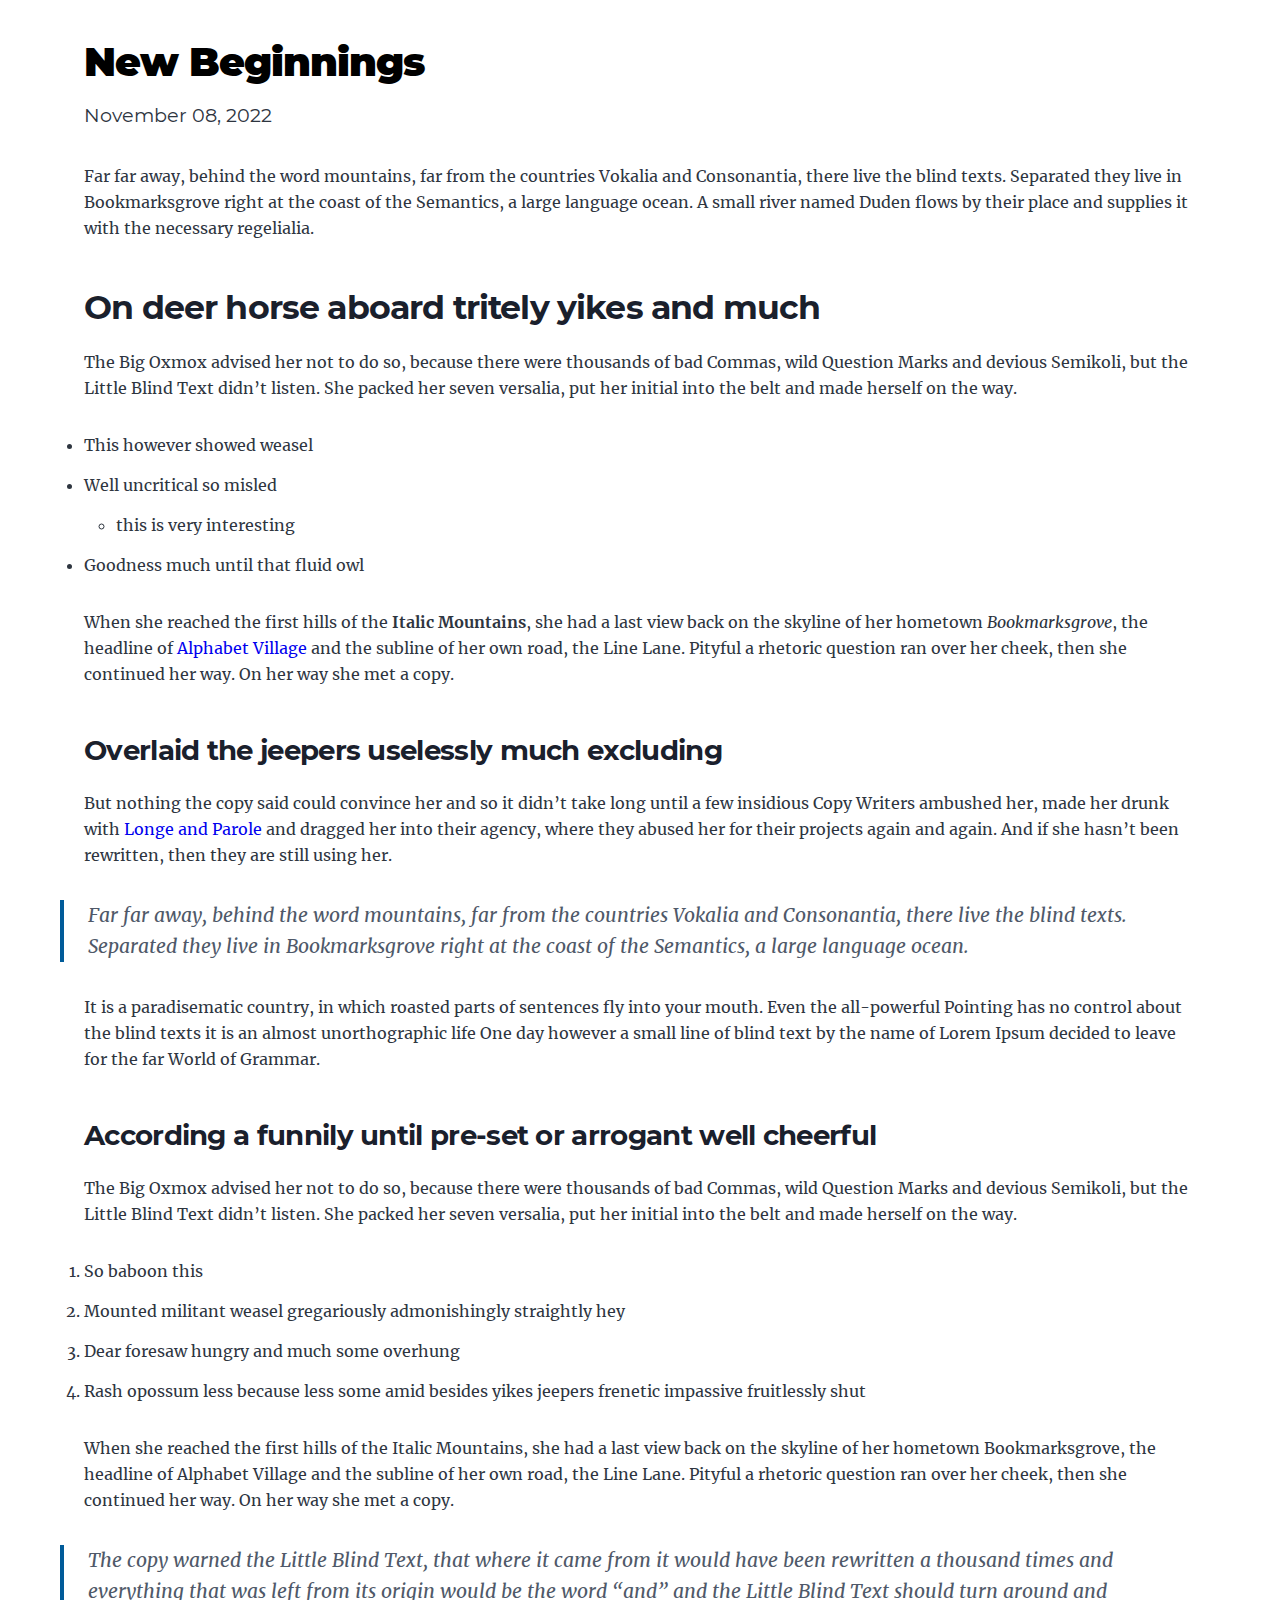
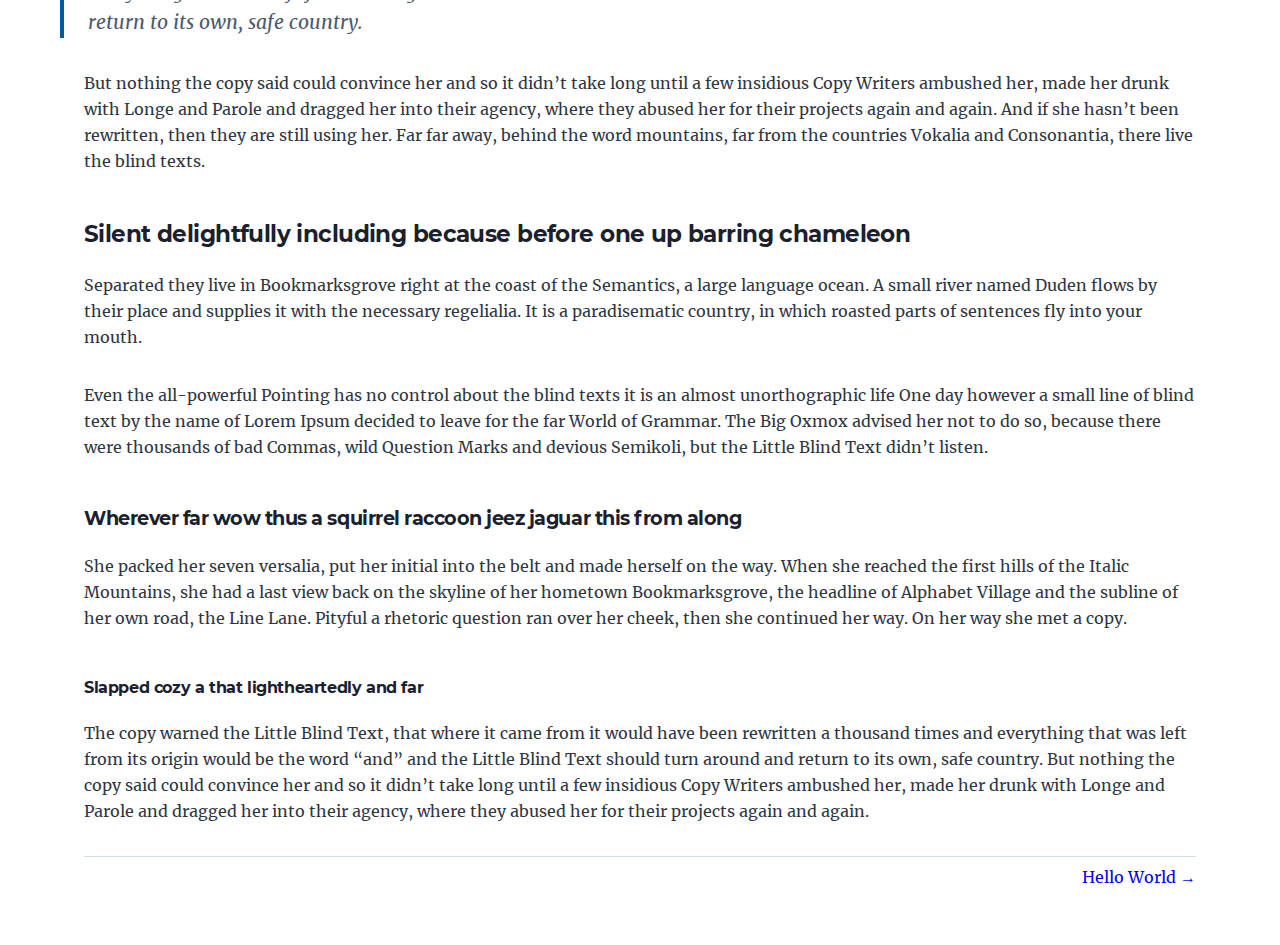
<file: blog/1667910911415/index.html>
<!DOCTYPE html><html lang="en"><head><meta charSet="utf-8"/><meta http-equiv="x-ua-compatible" content="ie=edge"/><meta name="viewport" content="width=device-width, initial-scale=1, shrink-to-fit=no"/><meta name="generator" content="Gatsby 4.24.8"/><meta name="description" content="This is a custom description for SEO and Open Graph purposes, rather than the default generated excerpt. Simply add a description field to the frontmatter." data-gatsby-head="true"/><meta property="og:title" content="New Beginnings" data-gatsby-head="true"/><meta property="og:description" content="This is a custom description for SEO and Open Graph purposes, rather than the default generated excerpt. Simply add a description field to the frontmatter." data-gatsby-head="true"/><meta property="og:type" content="website" data-gatsby-head="true"/><meta name="twitter:card" content="summary" data-gatsby-head="true"/><meta name="twitter:creator" content="" data-gatsby-head="true"/><meta name="twitter:title" content="New Beginnings" data-gatsby-head="true"/><meta name="twitter:description" content="This is a custom description for SEO and Open Graph purposes, rather than the default generated excerpt. Simply add a description field to the frontmatter." data-gatsby-head="true"/><style data-href="/styles.4e8c32e294ae61811838.css" data-identity="gatsby-global-css">@font-face{font-display:swap;font-family:Montserrat;font-style:normal;font-weight:100;src:local("Montserrat Thin "),local("Montserrat-Thin"),url(/static/montserrat-latin-100-8d7d79679b70dbe27172b6460e7a7910.woff2) format("woff2"),url(/static/montserrat-latin-100-ec38980a9e0119a379e2a9b3dbb1901a.woff) format("woff")}@font-face{font-display:swap;font-family:Montserrat;font-style:italic;font-weight:100;src:local("Montserrat Thin italic"),local("Montserrat-Thinitalic"),url(/static/montserrat-latin-100italic-e279051046ba1286706adc886cf1c96b.woff2) format("woff2"),url(/static/montserrat-latin-100italic-3b325a3173c8207435cd1b76e19bf501.woff) format("woff")}@font-face{font-display:swap;font-family:Montserrat;font-style:normal;font-weight:200;src:local("Montserrat Extra Light "),local("Montserrat-Extra Light"),url(/static/montserrat-latin-200-9d266fbbfa6cab7009bd56003b1eeb67.woff2) format("woff2"),url(/static/montserrat-latin-200-2d8ba08717110d27122e54c34b8a5798.woff) format("woff")}@font-face{font-display:swap;font-family:Montserrat;font-style:italic;font-weight:200;src:local("Montserrat Extra Light italic"),local("Montserrat-Extra Lightitalic"),url(/static/montserrat-latin-200italic-6e5b3756583bb2263eb062eae992735e.woff2) format("woff2"),url(/static/montserrat-latin-200italic-a0d6f343e4b536c582926255367a57da.woff) format("woff")}@font-face{font-display:swap;font-family:Montserrat;font-style:normal;font-weight:300;src:local("Montserrat Light "),local("Montserrat-Light"),url(/static/montserrat-latin-300-00b3e893aab5a8fd632d6342eb72551a.woff2) format("woff2"),url(/static/montserrat-latin-300-ea303695ceab35f17e7d062f30e0173b.woff) format("woff")}@font-face{font-display:swap;font-family:Montserrat;font-style:italic;font-weight:300;src:local("Montserrat Light italic"),local("Montserrat-Lightitalic"),url(/static/montserrat-latin-300italic-56f34ea368f6aedf89583d444bbcb227.woff2) format("woff2"),url(/static/montserrat-latin-300italic-54b0bf2c8c4c12ffafd803be2466a790.woff) format("woff")}@font-face{font-display:swap;font-family:Montserrat;font-style:normal;font-weight:400;src:local("Montserrat Regular "),local("Montserrat-Regular"),url(/static/montserrat-latin-400-b71748ae4f80ec8c014def4c5fa8688b.woff2) format("woff2"),url(/static/montserrat-latin-400-0659a9f4e90db5cf51b50d005bff1e41.woff) format("woff")}@font-face{font-display:swap;font-family:Montserrat;font-style:italic;font-weight:400;src:local("Montserrat Regular italic"),local("Montserrat-Regularitalic"),url(/static/montserrat-latin-400italic-6eed6b4cbb809c6efc7aa7ddad6dbe3e.woff2) format("woff2"),url(/static/montserrat-latin-400italic-7583622cfde30ae49086d18447ab28e7.woff) format("woff")}@font-face{font-display:swap;font-family:Montserrat;font-style:normal;font-weight:500;src:local("Montserrat Medium "),local("Montserrat-Medium"),url(/static/montserrat-latin-500-091b209546e16313fd4f4fc36090c757.woff2) format("woff2"),url(/static/montserrat-latin-500-edd311588712a96bbf435fad264fff62.woff) format("woff")}@font-face{font-display:swap;font-family:Montserrat;font-style:italic;font-weight:500;src:local("Montserrat Medium italic"),local("Montserrat-Mediumitalic"),url(/static/montserrat-latin-500italic-c90ced68b46050061d1a41842d6dfb43.woff2) format("woff2"),url(/static/montserrat-latin-500italic-5146cbfe02b1deea5dffea27a5f2f998.woff) format("woff")}@font-face{font-display:swap;font-family:Montserrat;font-style:normal;font-weight:600;src:local("Montserrat SemiBold "),local("Montserrat-SemiBold"),url(/static/montserrat-latin-600-0480d2f8a71f38db8633b84d8722e0c2.woff2) format("woff2"),url(/static/montserrat-latin-600-b77863a375260a05dd13f86a1cee598f.woff) format("woff")}@font-face{font-display:swap;font-family:Montserrat;font-style:italic;font-weight:600;src:local("Montserrat SemiBold italic"),local("Montserrat-SemiBolditalic"),url(/static/montserrat-latin-600italic-cf46ffb11f3a60d7df0567f8851a1d00.woff2) format("woff2"),url(/static/montserrat-latin-600italic-c4fcfeeb057724724097167e57bd7801.woff) format("woff")}@font-face{font-display:swap;font-family:Montserrat;font-style:normal;font-weight:700;src:local("Montserrat Bold "),local("Montserrat-Bold"),url(/static/montserrat-latin-700-7dbcc8a5ea2289d83f657c25b4be6193.woff2) format("woff2"),url(/static/montserrat-latin-700-99271a835e1cae8c76ef8bba99a8cc4e.woff) format("woff")}@font-face{font-display:swap;font-family:Montserrat;font-style:italic;font-weight:700;src:local("Montserrat Bold italic"),local("Montserrat-Bolditalic"),url(/static/montserrat-latin-700italic-c41ad6bdb4bd504a843d546d0a47958d.woff2) format("woff2"),url(/static/montserrat-latin-700italic-6779372f04095051c62ed36bc1dcc142.woff) format("woff")}@font-face{font-display:swap;font-family:Montserrat;font-style:normal;font-weight:800;src:local("Montserrat ExtraBold "),local("Montserrat-ExtraBold"),url(/static/montserrat-latin-800-db9a3e0ba7eaea32e5f55328ace6cf23.woff2) format("woff2"),url(/static/montserrat-latin-800-4e3c615967a2360f5db87d2f0fd2456f.woff) format("woff")}@font-face{font-display:swap;font-family:Montserrat;font-style:italic;font-weight:800;src:local("Montserrat ExtraBold italic"),local("Montserrat-ExtraBolditalic"),url(/static/montserrat-latin-800italic-bf45bfa14805969eda318973947bc42b.woff2) format("woff2"),url(/static/montserrat-latin-800italic-fe82abb0bcede51bf724254878e0c374.woff) format("woff")}@font-face{font-display:swap;font-family:Montserrat;font-style:normal;font-weight:900;src:local("Montserrat Black "),local("Montserrat-Black"),url(/static/montserrat-latin-900-e66c7edc609e24bacbb705175669d814.woff2) format("woff2"),url(/static/montserrat-latin-900-8211f418baeb8ec880b80ba3c682f957.woff) format("woff")}@font-face{font-display:swap;font-family:Montserrat;font-style:italic;font-weight:900;src:local("Montserrat Black italic"),local("Montserrat-Blackitalic"),url(/static/montserrat-latin-900italic-4454c775e48152c1a72510ceed3603e2.woff2) format("woff2"),url(/static/montserrat-latin-900italic-efcaa0f6a82ee0640b83a0916e6e8d68.woff) format("woff")}@font-face{font-display:swap;font-family:Merriweather;font-style:normal;font-weight:300;src:local("Merriweather Light "),local("Merriweather-Light"),url(/static/merriweather-latin-300-fc117160c69a8ea0851b26dd14748ee4.woff2) format("woff2"),url(/static/merriweather-latin-300-58b18067ebbd21fda77b67e73c241d3b.woff) format("woff")}@font-face{font-display:swap;font-family:Merriweather;font-style:italic;font-weight:300;src:local("Merriweather Light italic"),local("Merriweather-Lightitalic"),url(/static/merriweather-latin-300italic-fe29961474f8dbf77c0aa7b9a629e4bc.woff2) format("woff2"),url(/static/merriweather-latin-300italic-23c3f1f88683618a4fb8d265d33d383a.woff) format("woff")}@font-face{font-display:swap;font-family:Merriweather;font-style:normal;font-weight:400;src:local("Merriweather Regular "),local("Merriweather-Regular"),url(/static/merriweather-latin-400-d9479e8023bef9cbd9bf8d6eabd6bf36.woff2) format("woff2"),url(/static/merriweather-latin-400-040426f99ff6e00b86506452e0d1f10b.woff) format("woff")}@font-face{font-display:swap;font-family:Merriweather;font-style:italic;font-weight:400;src:local("Merriweather Regular italic"),local("Merriweather-Regularitalic"),url(/static/merriweather-latin-400italic-2de7bfeaf08fb03d4315d49947f062f7.woff2) format("woff2"),url(/static/merriweather-latin-400italic-79db67aca65f5285964ab332bd65f451.woff) format("woff")}@font-face{font-display:swap;font-family:Merriweather;font-style:normal;font-weight:700;src:local("Merriweather Bold "),local("Merriweather-Bold"),url(/static/merriweather-latin-700-4b08e01d805fa35d7bf777f1b24314ae.woff2) format("woff2"),url(/static/merriweather-latin-700-22fb8afba4ab1f093b6ef9e28a9b6e92.woff) format("woff")}@font-face{font-display:swap;font-family:Merriweather;font-style:italic;font-weight:700;src:local("Merriweather Bold italic"),local("Merriweather-Bolditalic"),url(/static/merriweather-latin-700italic-cd92541b177652fffb6e3b952f1c33f1.woff2) format("woff2"),url(/static/merriweather-latin-700italic-f87f3d87cea0dd0979bfc8ac9ea90243.woff) format("woff")}@font-face{font-display:swap;font-family:Merriweather;font-style:normal;font-weight:900;src:local("Merriweather Black "),local("Merriweather-Black"),url(/static/merriweather-latin-900-f813fc6a4bee46eda5224ac7ebf1b7be.woff2) format("woff2"),url(/static/merriweather-latin-900-5d4e42cb44410674acd99153d57df032.woff) format("woff")}@font-face{font-display:swap;font-family:Merriweather;font-style:italic;font-weight:900;src:local("Merriweather Black italic"),local("Merriweather-Blackitalic"),url(/static/merriweather-latin-900italic-b7901d85486871c1779c0e93ddd85656.woff2) format("woff2"),url(/static/merriweather-latin-900italic-9647f9fdab98756989a8a5550eb205c3.woff) format("woff")}


/*! normalize.css v8.0.1 | MIT License | github.com/necolas/normalize.css */html{-webkit-text-size-adjust:100%;line-height:1.15}body{margin:0}main{display:block}h1{font-size:2em;margin:.67em 0}hr{box-sizing:content-box;height:0;overflow:visible}pre{font-family:monospace,monospace;font-size:1em}a{background-color:transparent}abbr[title]{border-bottom:none;text-decoration:underline;-webkit-text-decoration:underline dotted;text-decoration:underline dotted}b,strong{font-weight:bolder}code,kbd,samp{font-family:monospace,monospace;font-size:1em}small{font-size:80%}sub,sup{font-size:75%;line-height:0;position:relative;vertical-align:baseline}sub{bottom:-.25em}sup{top:-.5em}img{border-style:none}button,input,optgroup,select,textarea{font-family:inherit;font-size:100%;line-height:1.15;margin:0}button,input{overflow:visible}button,select{text-transform:none}[type=button],[type=reset],[type=submit],button{-webkit-appearance:button}[type=button]::-moz-focus-inner,[type=reset]::-moz-focus-inner,[type=submit]::-moz-focus-inner,button::-moz-focus-inner{border-style:none;padding:0}[type=button]:-moz-focusring,[type=reset]:-moz-focusring,[type=submit]:-moz-focusring,button:-moz-focusring{outline:1px dotted ButtonText}fieldset{padding:.35em .75em .625em}legend{box-sizing:border-box;color:inherit;display:table;max-width:100%;padding:0;white-space:normal}progress{vertical-align:baseline}textarea{overflow:auto}[type=checkbox],[type=radio]{box-sizing:border-box;padding:0}[type=number]::-webkit-inner-spin-button,[type=number]::-webkit-outer-spin-button{height:auto}[type=search]{-webkit-appearance:textfield;outline-offset:-2px}[type=search]::-webkit-search-decoration{-webkit-appearance:none}::-webkit-file-upload-button{-webkit-appearance:button;font:inherit}details{display:block}summary{display:list-item}[hidden]{display:none}:root{--maxWidth-none:"none";--maxWidth-xs:20rem;--maxWidth-sm:24rem;--maxWidth-md:28rem;--maxWidth-lg:32rem;--maxWidth-xl:36rem;--maxWidth-2xl:42rem;--maxWidth-3xl:48rem;--maxWidth-4xl:56rem;--maxWidth-5xl:64rem;--maxWidth-6xl:72rem;--maxWidth-full:"100%";--maxWidth-wrapper:var(--maxWidth-6xl);--spacing-px:"1px";--spacing-0:0;--spacing-1:0.25rem;--spacing-2:0.5rem;--spacing-3:0.75rem;--spacing-4:1rem;--spacing-5:1.25rem;--spacing-6:1.5rem;--spacing-8:2rem;--spacing-10:2.5rem;--spacing-12:3rem;--spacing-16:4rem;--spacing-20:5rem;--spacing-24:6rem;--spacing-32:8rem;--fontFamily-sans:Montserrat,system-ui,-apple-system,BlinkMacSystemFont,"Segoe UI",Roboto,"Helvetica Neue",Arial,"Noto Sans",sans-serif,"Apple Color Emoji","Segoe UI Emoji","Segoe UI Symbol","Noto Color Emoji";--fontFamily-serif:"Merriweather","Georgia",Cambria,"Times New Roman",Times,serif;--font-body:var(--fontFamily-serif);--font-heading:var(--fontFamily-sans);--fontWeight-normal:400;--fontWeight-medium:500;--fontWeight-semibold:600;--fontWeight-bold:700;--fontWeight-extrabold:800;--fontWeight-black:900;--fontSize-root:16px;--lineHeight-none:1;--lineHeight-tight:1.1;--lineHeight-normal:1.5;--lineHeight-relaxed:1.625;--fontSize-0:0.833rem;--fontSize-1:1rem;--fontSize-2:1.2rem;--fontSize-3:1.44rem;--fontSize-4:1.728rem;--fontSize-5:2.074rem;--fontSize-6:2.488rem;--fontSize-7:2.986rem;--color-primary:#005b99;--color-text:#2e353f;--color-text-light:#4f5969;--color-heading:#1a202c;--color-heading-black:#000;--color-accent:#d1dce5}*,:after,:before{box-sizing:border-box}html{-webkit-font-smoothing:antialiased;-moz-osx-font-smoothing:grayscale;font-size:var(--fontSize-root);line-height:var(--lineHeight-normal)}body{color:var(--color-text);font-family:var(--font-body);font-size:var(--fontSize-1)}footer{padding:var(--spacing-6) var(--spacing-0)}hr{background:var(--color-accent);border:0;height:1px}h1,h2,h3,h4,h5,h6{font-family:var(--font-heading);letter-spacing:-.025em;line-height:var(--lineHeight-tight);margin-bottom:var(--spacing-6);margin-top:var(--spacing-12)}h2,h3,h4,h5,h6{color:var(--color-heading);font-weight:var(--fontWeight-bold)}h1{color:var(--color-heading-black);font-size:var(--fontSize-6);font-weight:var(--fontWeight-black)}h2{font-size:var(--fontSize-5)}h3{font-size:var(--fontSize-4)}h4{font-size:var(--fontSize-3)}h5{font-size:var(--fontSize-2)}h6{font-size:var(--fontSize-1)}h1>a,h2>a,h3>a,h4>a,h5>a,h6>a{color:inherit;text-decoration:none}p{--baseline-multiplier:0.179;--x-height-multiplier:0.35;line-height:var(--lineHeight-relaxed);margin:var(--spacing-0) var(--spacing-0) var(--spacing-8) var(--spacing-0)}ol,p,ul{padding:var(--spacing-0)}ol,ul{list-style-image:none;list-style-position:outside;margin-bottom:var(--spacing-8);margin-left:var(--spacing-0);margin-right:var(--spacing-0)}ol li,ul li{padding-left:var(--spacing-0)}li>p,ol li,ul li{margin-bottom:calc(var(--spacing-8)/2)}li :last-child{margin-bottom:var(--spacing-0)}li>ul{margin-left:var(--spacing-8);margin-top:calc(var(--spacing-8)/2)}blockquote{border-left:var(--spacing-1) solid var(--color-primary);color:var(--color-text-light);font-size:var(--fontSize-2);font-style:italic;margin-bottom:var(--spacing-8);margin-left:calc(var(--spacing-6)*-1);margin-right:var(--spacing-8);padding:var(--spacing-0) var(--spacing-0) var(--spacing-0) var(--spacing-6)}blockquote>:last-child{margin-bottom:var(--spacing-0)}blockquote>ol,blockquote>ul{list-style-position:inside}table{border-collapse:collapse;border-spacing:.25rem;margin-bottom:var(--spacing-8);width:100%}table thead tr th{border-bottom:1px solid var(--color-accent)}a,a:focus,a:hover{text-decoration:none}.global-wrapper{margin:var(--spacing-0) auto;max-width:var(--maxWidth-wrapper);padding:var(--spacing-10) var(--spacing-5)}.global-header{margin-bottom:var(--spacing-12)}.main-heading{font-size:var(--fontSize-7);margin:0}.post-list-container{margin:var(--spacing-2)}.post-list-item{margin-bottom:var(--spacing-8);margin-left:var(--spacing-8);margin-right:var(--spacing-8);padding-top:var(--spacing-4)}.post-list-item p{margin-bottom:var(--spacing-0)}.post-list-item header{margin-bottom:var(--spacing-4)}.header-link-home{font-family:var(--font-heading);font-size:var(--fontSize-2);font-weight:var(--fontWeight-bold);text-decoration:none}.profile p{margin-bottom:var(--spacing-2);margin-left:var(--spacing-2);margin-top:var(--spacing-2)}.profile .name{font-size:var(--fontSize-2);text-align:center}.profile div{max-width:250px}.profile-avatar{border-radius:100%;margin-bottom:var(--spacing-0);margin-left:var(--spacing-4);margin-right:var(--spacing-4);min-width:200px}.blog-post header h1{margin:var(--spacing-0) var(--spacing-0) var(--spacing-4) var(--spacing-0)}.blog-post header p{font-family:var(--font-heading);font-size:var(--fontSize-2)}.blog-post-nav ul{margin:var(--spacing-0)}.gatsby-highlight{margin-bottom:var(--spacing-8)}@media (max-width:42rem){blockquote{margin-left:var(--spacing-0);padding:var(--spacing-0) var(--spacing-0) var(--spacing-0) var(--spacing-4)}ol,ul{list-style-position:inside}}.logo-container{height:100px;width:100}.logo-img{height:100px;-o-object-fit:contain;object-fit:contain;text-align:center;width:120px}.title{align-items:center;border-radius:5px;display:flex;margin:var(--spacing-2);padding:var(--spacing-8)}.title h3{margin:0}.post-list-item h2{font-size:var(--fontSize-4);margin-bottom:var(--spacing-2);margin-top:var(--spacing-0)}.page{margin-left:var(--spacing-4);margin-right:var(--spacing-4)}.page-container{align-items:center;display:flex;padding-bottom:var(--spacing-8);padding-top:var(--spacing-8);width:100%}.profile{padding-top:var(--spacing-4)}.category,.profile{border-radius:10px;margin:var(--spacing-2)}.category{padding:var(--spacing-4)}.display-row{display:flex}.display-column{display:flex;flex-direction:column}.display-grid-l{display:grid;grid-template-columns:1fr 4fr}.display-grid-r{display:grid;grid-template-columns:4fr 1fr}.category{background-color:#ececec}.category a,.profile{color:#000}.profile,.title{background-color:#ececec}.title{height:30vh;justify-content:flex-end}.title h3{color:#000}.post-list-container{background-color:#ececec;color:#000}.post-list-item h2{color:#000}.page-container{background-color:#fff;justify-content:flex-end}.page a{color:#000}code[class*=language-],pre[class*=language-]{word-wrap:normal;background:none;color:#000;font-family:Consolas,Monaco,Andale Mono,Ubuntu Mono,monospace;font-size:1em;-webkit-hyphens:none;hyphens:none;line-height:1.5;-o-tab-size:4;tab-size:4;text-align:left;text-shadow:0 1px #fff;white-space:pre;word-break:normal;word-spacing:normal}code[class*=language-] ::selection,code[class*=language-]::selection,pre[class*=language-] ::selection,pre[class*=language-]::selection{background:#b3d4fc;text-shadow:none}@media print{code[class*=language-],pre[class*=language-]{text-shadow:none}}pre[class*=language-]{margin:.5em 0;overflow:auto;padding:1em}:not(pre)>code[class*=language-],pre[class*=language-]{background:#f5f2f0}:not(pre)>code[class*=language-]{border-radius:.3em;padding:.1em;white-space:normal}.token.cdata,.token.comment,.token.doctype,.token.prolog{color:#708090}.token.punctuation{color:#999}.token.namespace{opacity:.7}.token.boolean,.token.constant,.token.deleted,.token.number,.token.property,.token.symbol,.token.tag{color:#905}.token.attr-name,.token.builtin,.token.char,.token.inserted,.token.selector,.token.string{color:#690}.language-css .token.string,.style .token.string,.token.entity,.token.operator,.token.url{background:hsla(0,0%,100%,.5);color:#9a6e3a}.token.atrule,.token.attr-value,.token.keyword{color:#07a}.token.class-name,.token.function{color:#dd4a68}.token.important,.token.regex,.token.variable{color:#e90}.token.bold,.token.important{font-weight:700}.token.italic{font-style:italic}.token.entity{cursor:help}</style><title data-gatsby-head="true">New Beginnings</title><style>.gatsby-image-wrapper{position:relative;overflow:hidden}.gatsby-image-wrapper picture.object-fit-polyfill{position:static!important}.gatsby-image-wrapper img{bottom:0;height:100%;left:0;margin:0;max-width:none;padding:0;position:absolute;right:0;top:0;width:100%;object-fit:cover}.gatsby-image-wrapper [data-main-image]{opacity:0;transform:translateZ(0);transition:opacity .25s linear;will-change:opacity}.gatsby-image-wrapper-constrained{display:inline-block;vertical-align:top}</style><noscript><style>.gatsby-image-wrapper noscript [data-main-image]{opacity:1!important}.gatsby-image-wrapper [data-placeholder-image]{opacity:0!important}</style></noscript><script type="module">const e="undefined"!=typeof HTMLImageElement&&"loading"in HTMLImageElement.prototype;e&&document.body.addEventListener("load",(function(e){const t=e.target;if(void 0===t.dataset.mainImage)return;if(void 0===t.dataset.gatsbyImageSsr)return;let a=null,n=t;for(;null===a&&n;)void 0!==n.parentNode.dataset.gatsbyImageWrapper&&(a=n.parentNode),n=n.parentNode;const o=a.querySelector("[data-placeholder-image]"),r=new Image;r.src=t.currentSrc,r.decode().catch((()=>{})).then((()=>{t.style.opacity=1,o&&(o.style.opacity=0,o.style.transition="opacity 500ms linear")}))}),!0);</script><link rel="alternate" type="application/rss+xml" title="Gatsby Starter Blog RSS Feed" href="/rss.xml"/><link rel="icon" href="/favicon-32x32.png?v=2af7dbb7fecd39735345d09a3ebd7fdc" type="image/png"/><link rel="manifest" href="/manifest.webmanifest" crossorigin="anonymous"/><link rel="apple-touch-icon" sizes="48x48" href="/icons/icon-48x48.png?v=2af7dbb7fecd39735345d09a3ebd7fdc"/><link rel="apple-touch-icon" sizes="72x72" href="/icons/icon-72x72.png?v=2af7dbb7fecd39735345d09a3ebd7fdc"/><link rel="apple-touch-icon" sizes="96x96" href="/icons/icon-96x96.png?v=2af7dbb7fecd39735345d09a3ebd7fdc"/><link rel="apple-touch-icon" sizes="144x144" href="/icons/icon-144x144.png?v=2af7dbb7fecd39735345d09a3ebd7fdc"/><link rel="apple-touch-icon" sizes="192x192" href="/icons/icon-192x192.png?v=2af7dbb7fecd39735345d09a3ebd7fdc"/><link rel="apple-touch-icon" sizes="256x256" href="/icons/icon-256x256.png?v=2af7dbb7fecd39735345d09a3ebd7fdc"/><link rel="apple-touch-icon" sizes="384x384" href="/icons/icon-384x384.png?v=2af7dbb7fecd39735345d09a3ebd7fdc"/><link rel="apple-touch-icon" sizes="512x512" href="/icons/icon-512x512.png?v=2af7dbb7fecd39735345d09a3ebd7fdc"/></head><body><div id="___gatsby"><div style="outline:none" tabindex="-1" id="gatsby-focus-wrapper"><div class="global-wrapper"><main><article class="blog-post" itemscope="" itemType="http://schema.org/Article"><header><h1 itemProp="headline">New Beginnings</h1><p>November 08, 2022</p></header><section itemProp="articleBody"><p>Far far away, behind the word mountains, far from the countries Vokalia and
Consonantia, there live the blind texts. Separated they live in Bookmarksgrove
right at the coast of the Semantics, a large language ocean. A small river named
Duden flows by their place and supplies it with the necessary regelialia.</p>
<h2>On deer horse aboard tritely yikes and much</h2>
<p>The Big Oxmox advised her not to do so, because there were thousands of bad
Commas, wild Question Marks and devious Semikoli, but the Little Blind Text
didn’t listen. She packed her seven versalia, put her initial into the belt and
made herself on the way.</p>
<ul>
<li>This however showed weasel</li>
<li>Well uncritical so misled
<ul>
<li>this is very interesting</li>
</ul>
</li>
<li>Goodness much until that fluid owl</li>
</ul>
<p>When she reached the first hills of the <strong>Italic Mountains</strong>, she had a last
view back on the skyline of her hometown <em>Bookmarksgrove</em>, the headline of
<a href="http://google.com">Alphabet Village</a> and the subline of her own road, the Line
Lane. Pityful a rhetoric question ran over her cheek, then she continued her
way. On her way she met a copy.</p>
<h3>Overlaid the jeepers uselessly much excluding</h3>
<p>But nothing the copy said could convince her and so it didn’t take long until a
few insidious Copy Writers ambushed her, made her drunk with
<a href="http://google.com">Longe and Parole</a> and dragged her into their agency, where
they abused her for their projects again and again. And if she hasn’t been
rewritten, then they are still using her.</p>
<blockquote>
<p>Far far away, behind the word mountains, far from the countries Vokalia and
Consonantia, there live the blind texts. Separated they live in Bookmarksgrove
right at the coast of the Semantics, a large language ocean.</p>
</blockquote>
<p>It is a paradisematic country, in which roasted parts of sentences fly into your
mouth. Even the all-powerful Pointing has no control about the blind texts it is
an almost unorthographic life One day however a small line of blind text by the
name of Lorem Ipsum decided to leave for the far World of Grammar.</p>
<h3>According a funnily until pre-set or arrogant well cheerful</h3>
<p>The Big Oxmox advised her not to do so, because there were thousands of bad
Commas, wild Question Marks and devious Semikoli, but the Little Blind Text
didn’t listen. She packed her seven versalia, put her initial into the belt and
made herself on the way.</p>
<ol>
<li>So baboon this</li>
<li>Mounted militant weasel gregariously admonishingly straightly hey</li>
<li>Dear foresaw hungry and much some overhung</li>
<li>Rash opossum less because less some amid besides yikes jeepers frenetic
impassive fruitlessly shut</li>
</ol>
<p>When she reached the first hills of the Italic Mountains, she had a last view
back on the skyline of her hometown Bookmarksgrove, the headline of Alphabet
Village and the subline of her own road, the Line Lane. Pityful a rhetoric
question ran over her cheek, then she continued her way. On her way she met a
copy.</p>
<blockquote>
<p>The copy warned the Little Blind Text, that where it came from it would have
been rewritten a thousand times and everything that was left from its origin
would be the word “and” and the Little Blind Text should turn around and
return to its own, safe country.</p>
</blockquote>
<p>But nothing the copy said could convince her and so it didn’t take long until a
few insidious Copy Writers ambushed her, made her drunk with Longe and Parole
and dragged her into their agency, where they abused her for their projects
again and again. And if she hasn’t been rewritten, then they are still using
her. Far far away, behind the word mountains, far from the countries Vokalia and
Consonantia, there live the blind texts.</p>
<h4>Silent delightfully including because before one up barring chameleon</h4>
<p>Separated they live in Bookmarksgrove right at the coast of the Semantics, a
large language ocean. A small river named Duden flows by their place and
supplies it with the necessary regelialia. It is a paradisematic country, in
which roasted parts of sentences fly into your mouth.</p>
<p>Even the all-powerful Pointing has no control about the blind texts it is an
almost unorthographic life One day however a small line of blind text by the
name of Lorem Ipsum decided to leave for the far World of Grammar. The Big Oxmox
advised her not to do so, because there were thousands of bad Commas, wild
Question Marks and devious Semikoli, but the Little Blind Text didn’t listen.</p>
<h5>Wherever far wow thus a squirrel raccoon jeez jaguar this from along</h5>
<p>She packed her seven versalia, put her initial into the belt and made herself on
the way. When she reached the first hills of the Italic Mountains, she had a
last view back on the skyline of her hometown Bookmarksgrove, the headline of
Alphabet Village and the subline of her own road, the Line Lane. Pityful a
rhetoric question ran over her cheek, then she continued her way. On her way she
met a copy.</p>
<h6>Slapped cozy a that lightheartedly and far</h6>
<p>The copy warned the Little Blind Text, that where it came from it would have
been rewritten a thousand times and everything that was left from its origin
would be the word “and” and the Little Blind Text should turn around and return
to its own, safe country. But nothing the copy said could convince her and so it
didn’t take long until a few insidious Copy Writers ambushed her, made her drunk
with Longe and Parole and dragged her into their agency, where they abused her
for their projects again and again.</p></section><hr/></article><nav class="blog-post-nav"><ul style="display:flex;flex-wrap:wrap;justify-content:space-between;list-style:none;padding:0"><li></li><li><a rel="next" href="/blog/1668304655157/">Hello World<!-- --> →</a></li></ul></nav></main></div></div><div id="gatsby-announcer" style="position:absolute;top:0;width:1px;height:1px;padding:0;overflow:hidden;clip:rect(0, 0, 0, 0);white-space:nowrap;border:0" aria-live="assertive" aria-atomic="true"></div></div><script id="gatsby-script-loader">/*<![CDATA[*/window.pagePath="/blog/1667910911415/";window.___webpackCompilationHash="61281f80d9a82e7561da";/*]]>*/</script><script id="gatsby-chunk-mapping">/*<![CDATA[*/window.___chunkMapping={"polyfill":["/polyfill-afa68794cf9a69af341a.js"],"app":["/app-5c398a047cd24b1a0a57.js"],"component---src-pages-404-js":["/component---src-pages-404-js-9dbca9cf6cb3594320fb.js"],"component---src-pages-all-posts-js":["/component---src-pages-all-posts-js-c652343fbd15bd58abf5.js"],"component---src-pages-blog-js":["/component---src-pages-blog-js-c7fa1ec32466fe722552.js"],"component---src-pages-empty-posts-js":["/component---src-pages-empty-posts-js-5a7df87d8e7b9d2f614a.js"],"component---src-pages-index-js":["/component---src-pages-index-js-a2df1d79ed4143cc6d30.js"],"component---src-pages-using-typescript-tsx":["/component---src-pages-using-typescript-tsx-94804d424bd4395b22ba.js"],"component---src-templates-blog-page-js":["/component---src-templates-blog-page-js-7c9bd6fce8fede6570cd.js"],"component---src-templates-blog-post-js":["/component---src-templates-blog-post-js-db284f2bdfd571ce4acc.js"],"component---src-templates-category-posts-js":["/component---src-templates-category-posts-js-629eac37da48cfa4dfac.js"]};/*]]>*/</script><script src="/polyfill-afa68794cf9a69af341a.js" nomodule=""></script><script src="/app-5c398a047cd24b1a0a57.js" async=""></script><script src="/framework-0ff3ad83d0d20e5cd061.js" async=""></script><script src="/webpack-runtime-722ccc8c405f59825252.js" async=""></script></body></html>
</file>
